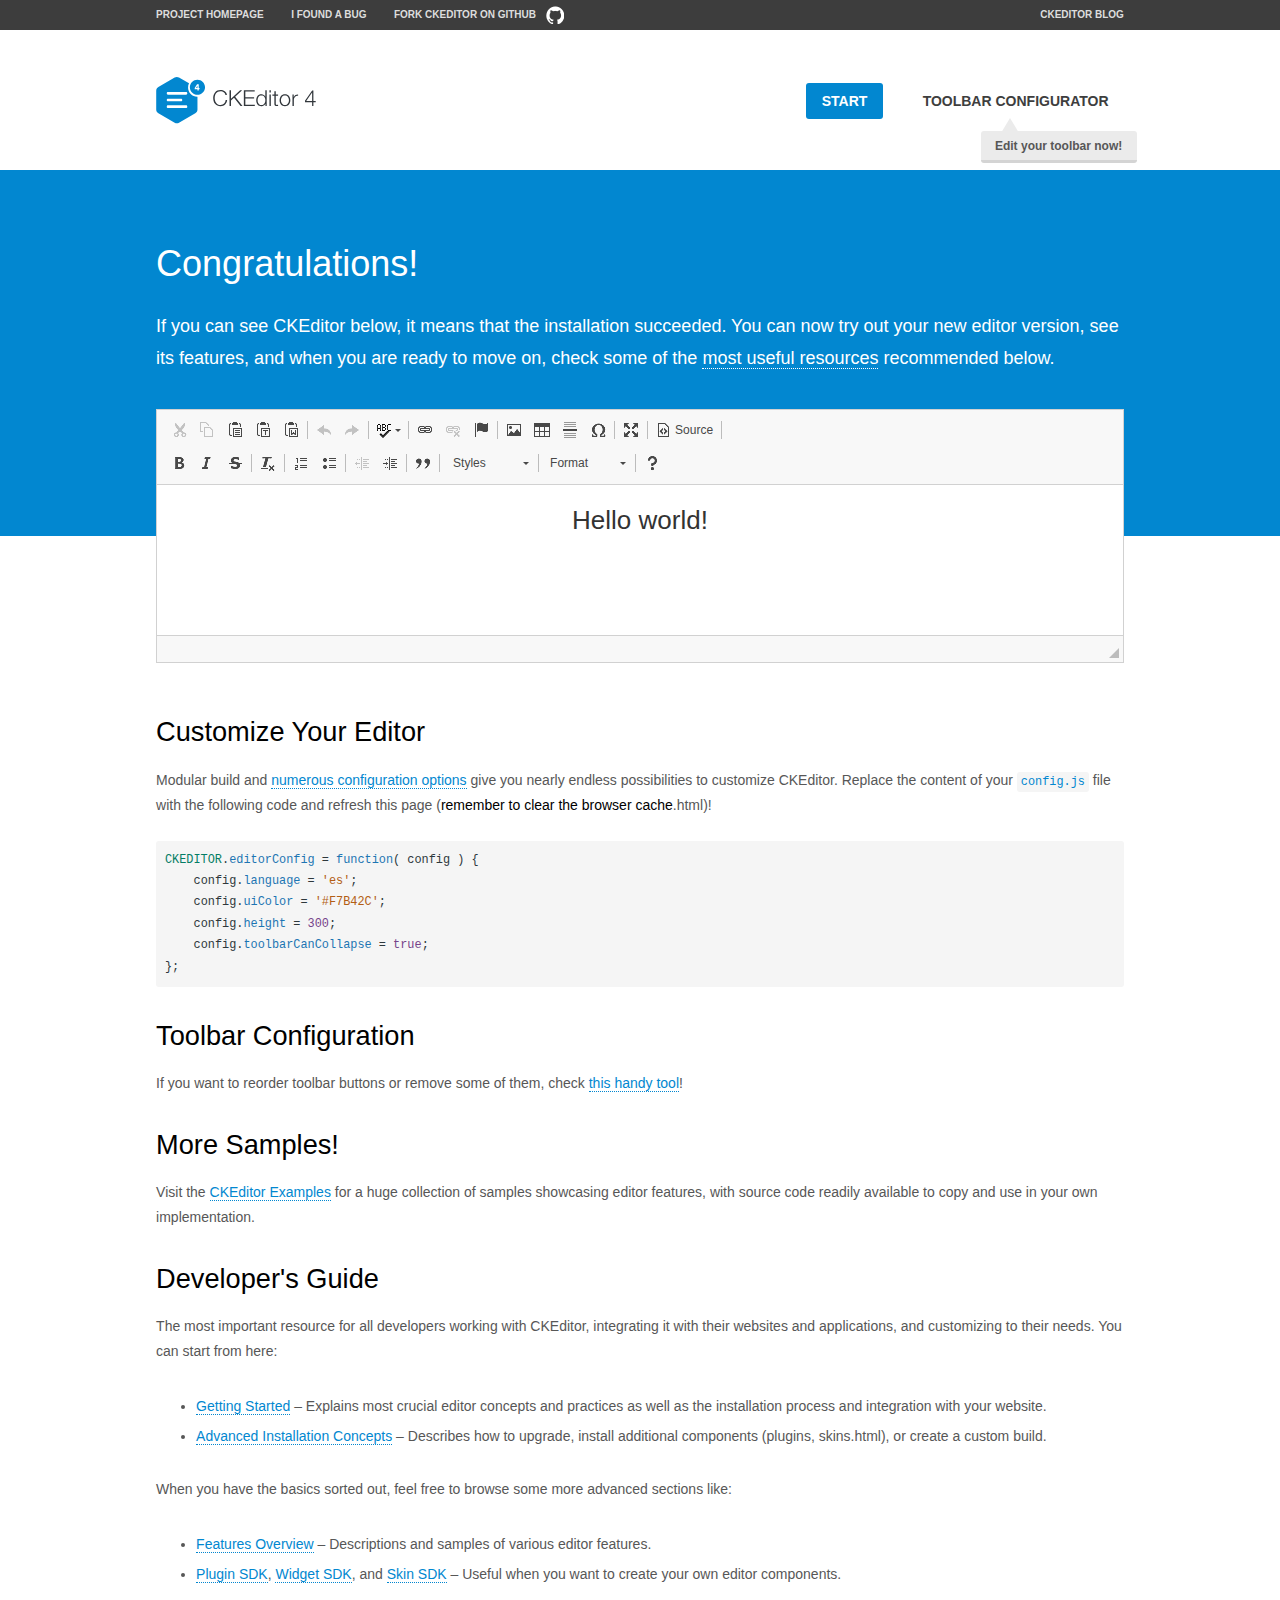
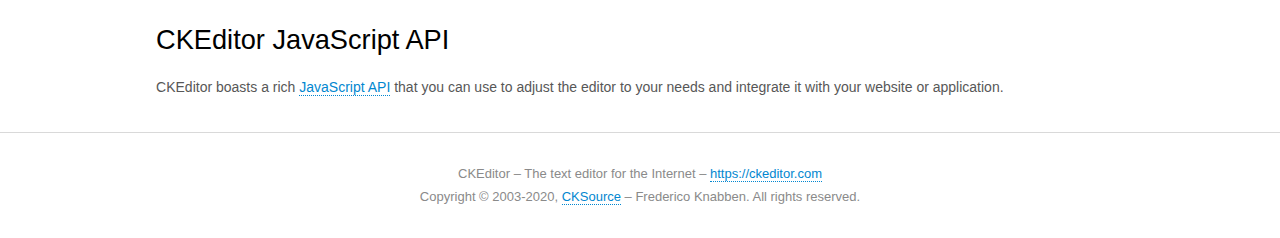
<file: ckeditor/samples/index.html>
<!DOCTYPE html>
<!--
Copyright (c) 2003-2020, CKSource - Frederico Knabben. All rights reserved.
For licensing, see LICENSE.md or https://ckeditor.com/legal/ckeditor-oss-license
-->
<html lang="en">
<head>
	<meta charset="utf-8">
	<title>CKEditor Sample</title>
	<script src="../ckeditor.js"></script>
	<script src="js/sample.js"></script>
	<link rel="stylesheet" href="css/samples.css">
	<link rel="stylesheet" href="toolbarconfigurator/lib/codemirror/neo.css">
	<meta name="viewport" content="width=device-width,initial-scale=1">
	<meta name="description" content="Try the latest sample of CKEditor 4 and learn more about customizing your WYSIWYG editor with endless possibilities.">
</head>
<body id="main">

<nav class="navigation-a">
	<div class="grid-container">
		<ul class="navigation-a-left grid-width-70">
			<li><a href="https://ckeditor.com/ckeditor-4/">Project Homepage</a></li>
			<li><a href="https://github.com/ckeditor/ckeditor4/issues">I found a bug</a></li>
			<li><a href="https://github.com/ckeditor/ckeditor4" class="icon-pos-right icon-navigation-a-github">Fork CKEditor on GitHub</a></li>
		</ul>
		<ul class="navigation-a-right grid-width-30">
			<li><a href="https://ckeditor.com/blog/">CKEditor Blog</a></li>
		</ul>
	</div>
</nav>

<header class="header-a">
	<div class="grid-container">
		<h1 class="header-a-logo grid-width-30">
			<a href="index.html"><img src="img/logo.svg" onerror="this.src='img/logo.png'; this.onerror=null;" alt="CKEditor Sample"></a>
		</h1>

		<nav class="navigation-b grid-width-70">
			<ul>
				<li><a href="index.html" class="button-a button-a-background">Start</a></li>
				<li><a href="toolbarconfigurator/index.html" class="button-a">Toolbar configurator <span class="balloon-a balloon-a-nw">Edit your toolbar now!</span></a></li>
			</ul>
		</nav>
	</div>
</header>

<main>
	<div class="adjoined-top">
		<div class="grid-container">
			<div class="content grid-width-100">
				<h1>Congratulations!</h1>
				<p>
					If you can see CKEditor below, it means that the installation succeeded.
					You can now try out your new editor version, see its features, and when you are ready to move on, check some of the <a href="#sample-customize">most useful resources</a> recommended below.
				</p>
			</div>
		</div>
	</div>
	<div class="adjoined-bottom">
		<div class="grid-container">
			<div class="grid-width-100">
				<div id="editor">
					<h1>Hello world!</h1>
				</div>
			</div>
		</div>
	</div>

	<div class="grid-container">
		<div class="content grid-width-100">
			<section id="sample-customize">
				<h2>Customize Your Editor</h2>
				<p>Modular build and <a href="https://ckeditor.com/docs/ckeditor4/latest/guide/dev_configuration.html">numerous configuration options</a> give you nearly endless possibilities to customize CKEditor. Replace the content of your <code><a href="../config.js">config.js</a></code> file with the following code and refresh this page (<strong>remember to clear the browser cache</strong>.html)!</p>
		<pre class="cm-s-neo CodeMirror"><code><span style="padding-right: 0.1px;"><span class="cm-variable">CKEDITOR</span>.<span class="cm-property">editorConfig</span> <span class="cm-operator">=</span> <span class="cm-keyword">function</span>( <span class="cm-def">config</span> ) {</span>
<span style="padding-right: 0.1px;"><span class="cm-tab">	</span><span class="cm-variable-2">config</span>.<span class="cm-property">language</span> <span class="cm-operator">=</span> <span class="cm-string">'es'</span>;</span>
<span style="padding-right: 0.1px;"><span class="cm-tab">	</span><span class="cm-variable-2">config</span>.<span class="cm-property">uiColor</span> <span class="cm-operator">=</span> <span class="cm-string">'#F7B42C'</span>;</span>
<span style="padding-right: 0.1px;"><span class="cm-tab">	</span><span class="cm-variable-2">config</span>.<span class="cm-property">height</span> <span class="cm-operator">=</span> <span class="cm-number">300</span>;</span>
<span style="padding-right: 0.1px;"><span class="cm-tab">	</span><span class="cm-variable-2">config</span>.<span class="cm-property">toolbarCanCollapse</span> <span class="cm-operator">=</span> <span class="cm-atom">true</span>;</span>
<span style="padding-right: 0.1px;">};</span></code></pre>
			</section>

			<section>
				<h2>Toolbar Configuration</h2>
				<p>If you want to reorder toolbar buttons or remove some of them, check <a href="toolbarconfigurator/index.html">this handy tool</a>!</p>
			</section>

			<section>
				<h2>More Samples!</h2>
				<p>Visit the <a href="https://ckeditor.com/docs/ckeditor4/latest/examples/index.html">CKEditor Examples</a> for a huge collection of samples showcasing editor features, with source code readily available to copy and use in your own implementation.</p>
			</section>

			<section>
				<h2>Developer's Guide</h2>
				<p>The most important resource for all developers working with CKEditor, integrating it with their websites and applications, and customizing to their needs. You can start from here:</p>
				<ul>
					<li><a href="https://ckeditor.com/docs/ckeditor4/latest/guide/dev_installation.html">Getting Started</a> &ndash; Explains most crucial editor concepts and practices as well as the installation process and integration with your website.</li>
					<li><a href="https://ckeditor.com/docs/ckeditor4/latest/guide/dev_advanced_installation.html">Advanced Installation Concepts</a> &ndash; Describes how to upgrade, install additional components (plugins, skins.html), or create a custom build.</li>
				</ul>
					<p>When you have the basics sorted out, feel free to browse some more advanced sections like:</p>
				<ul>
					<li><a href="https://ckeditor.com/docs/ckeditor4/latest/features/index.html">Features Overview</a> &ndash; Descriptions and samples of various editor features.</li>
					<li><a href="https://ckeditor.com/docs/ckeditor4/latest/guide/plugin_sdk_intro.html">Plugin SDK</a>, <a href="https://ckeditor.com/docs/ckeditor4/latest/guide/widget_sdk_intro.html">Widget SDK</a>, and <a href="https://ckeditor.com/docs/ckeditor4/latest/guide/skin_sdk_intro.html">Skin SDK</a> &ndash; Useful when you want to create your own editor components.</li>
				</ul>
			</section>

			<section>
				<h2>CKEditor JavaScript API</h2>
				<p>CKEditor boasts a rich <a href="https://ckeditor.com/docs/ckeditor4/latest/api/index.html">JavaScript API</a> that you can use to adjust the editor to your needs and integrate it with your website or application.</p>
			</section>
		</div>
	</div>
</main>

<footer class="footer-a grid-container">
	<div class="grid-container">
		<p class="grid-width-100">
			CKEditor &ndash; The text editor for the Internet &ndash; <a class="samples" href="https://ckeditor.com/">https://ckeditor.com</a>
		</p>
		<p class="grid-width-100" id="copy">
			Copyright &copy; 2003-2020, <a class="samples" href="https://cksource.com/">CKSource</a> &ndash; Frederico Knabben. All rights reserved.
		</p>
	</div>
</footer>
<script>
	initSample();
</script>

</body>
</html>
</file>
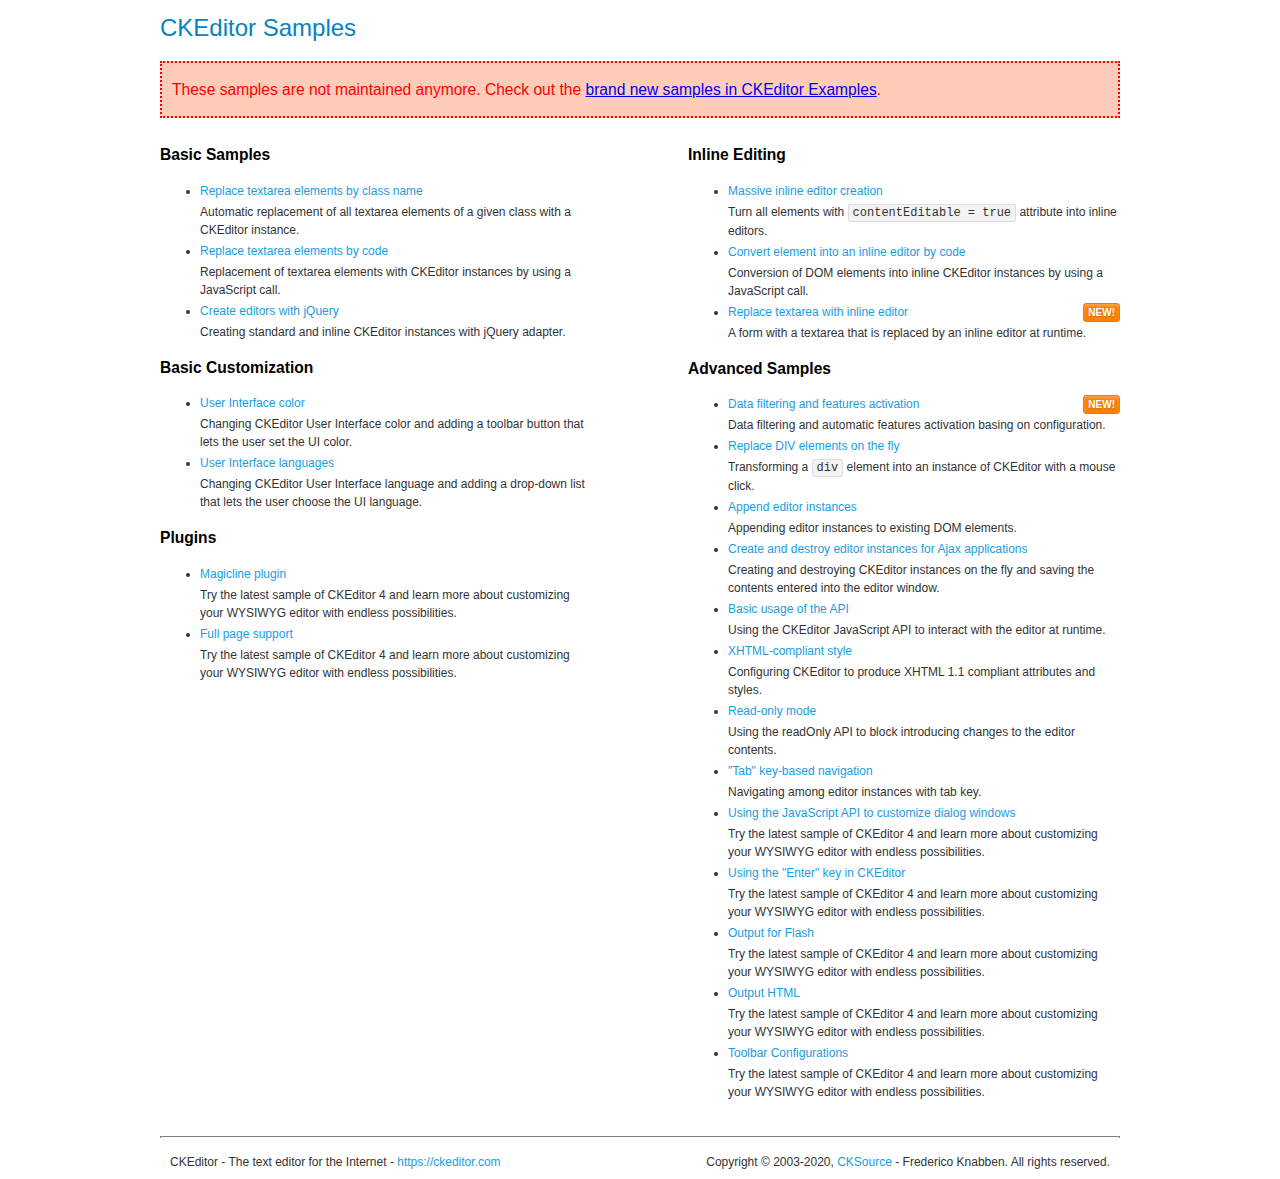
<file: ckeditor/samples/old/index.html>
<!DOCTYPE html>
<!--
Copyright (c) 2003-2020, CKSource - Frederico Knabben. All rights reserved.
For licensing, see LICENSE.md or https://ckeditor.com/legal/ckeditor-oss-license
-->
<html lang="en">
<head>
	<meta charset="utf-8">
	<title>CKEditor Samples</title>
	<link rel="stylesheet" href="sample.css">
	<meta name="description" content="Try the latest sample of CKEditor 4 and learn more about customizing your WYSIWYG editor with endless possibilities.">
</head>
<body>
	<h1 class="samples">
		CKEditor Samples
	</h1>
	<div class="warning deprecated">
		These samples are not maintained anymore. Check out the <a href="https://ckeditor.com/docs/ckeditor4/latest/examples/index.html">brand new samples in CKEditor Examples</a>.
	</div>
	<div class="twoColumns">
		<div class="twoColumnsLeft">
			<h2 class="samples">
				Basic Samples
			</h2>
			<dl class="samples">
				<dt><a class="samples" href="replacebyclass.html">Replace textarea elements by class name</a></dt>
				<dd>Automatic replacement of all textarea elements of a given class with a CKEditor instance.</dd>

				<dt><a class="samples" href="replacebycode.html">Replace textarea elements by code</a></dt>
				<dd>Replacement of textarea elements with CKEditor instances by using a JavaScript call.</dd>

				<dt><a class="samples" href="jquery.html">Create editors with jQuery</a></dt>
				<dd>Creating standard and inline CKEditor instances with jQuery adapter.</dd>
			</dl>

			<h2 class="samples">
				Basic Customization
			</h2>
			<dl class="samples">
				<dt><a class="samples" href="uicolor.html">User Interface color</a></dt>
				<dd>Changing CKEditor User Interface color and adding a toolbar button that lets the user set the UI color.</dd>

				<dt><a class="samples" href="uilanguages.html">User Interface languages</a></dt>
				<dd>Changing CKEditor User Interface language and adding a drop-down list that lets the user choose the UI language.</dd>
			</dl>


			<h2 class="samples">Plugins</h2>
<dl class="samples">
<dt><a class="samples" href="magicline/magicline.html">Magicline plugin</a></dt>
<dd>Try the latest sample of CKEditor 4 and learn more about customizing your WYSIWYG editor with endless possibilities.</dd>

<dt><a class="samples" href="wysiwygarea/fullpage.html">Full page support</a></dt>
<dd>Try the latest sample of CKEditor 4 and learn more about customizing your WYSIWYG editor with endless possibilities.</dd>
</dl>
		</div>
		<div class="twoColumnsRight">
			<h2 class="samples">
				Inline Editing
			</h2>
			<dl class="samples">
				<dt><a class="samples" href="inlineall.html">Massive inline editor creation</a></dt>
				<dd>Turn all elements with <code>contentEditable = true</code> attribute into inline editors.</dd>

				<dt><a class="samples" href="inlinebycode.html">Convert element into an inline editor by code</a></dt>
				<dd>Conversion of DOM elements into inline CKEditor instances by using a JavaScript call.</dd>

				<dt><a class="samples" href="inlinetextarea.html">Replace textarea with inline editor</a> <span class="new">New!</span></dt>
				<dd>A form with a textarea that is replaced by an inline editor at runtime.</dd>

				
			</dl>

			<h2 class="samples">
				Advanced Samples
			</h2>
			<dl class="samples">
				<dt><a class="samples" href="datafiltering.html">Data filtering and features activation</a> <span class="new">New!</span></dt>
				<dd>Data filtering and automatic features activation basing on configuration.</dd>

				<dt><a class="samples" href="divreplace.html">Replace DIV elements on the fly</a></dt>
				<dd>Transforming a <code>div</code> element into an instance of CKEditor with a mouse click.</dd>

				<dt><a class="samples" href="appendto.html">Append editor instances</a></dt>
				<dd>Appending editor instances to existing DOM elements.</dd>

				<dt><a class="samples" href="ajax.html">Create and destroy editor instances for Ajax applications</a></dt>
				<dd>Creating and destroying CKEditor instances on the fly and saving the contents entered into the editor window.</dd>

				<dt><a class="samples" href="api.html">Basic usage of the API</a></dt>
				<dd>Using the CKEditor JavaScript API to interact with the editor at runtime.</dd>

				<dt><a class="samples" href="xhtmlstyle.html">XHTML-compliant style</a></dt>
				<dd>Configuring CKEditor to produce XHTML 1.1 compliant attributes and styles.</dd>

				<dt><a class="samples" href="readonly.html">Read-only mode</a></dt>
				<dd>Using the readOnly API to block introducing changes to the editor contents.</dd>

				<dt><a class="samples" href="tabindex.html">"Tab" key-based navigation</a></dt>
				<dd>Navigating among editor instances with tab key.</dd>


				
<dt><a class="samples" href="dialog/dialog.html">Using the JavaScript API to customize dialog windows</a></dt>
<dd>Try the latest sample of CKEditor 4 and learn more about customizing your WYSIWYG editor with endless possibilities.</dd>

<dt><a class="samples" href="enterkey/enterkey.html">Using the &quot;Enter&quot; key in CKEditor</a></dt>
<dd>Try the latest sample of CKEditor 4 and learn more about customizing your WYSIWYG editor with endless possibilities.</dd>

<dt><a class="samples" href="htmlwriter/outputforflash.html">Output for Flash</a></dt>
<dd>Try the latest sample of CKEditor 4 and learn more about customizing your WYSIWYG editor with endless possibilities.</dd>

<dt><a class="samples" href="htmlwriter/outputhtml.html">Output HTML</a></dt>
<dd>Try the latest sample of CKEditor 4 and learn more about customizing your WYSIWYG editor with endless possibilities.</dd>

<dt><a class="samples" href="toolbar/toolbar.html">Toolbar Configurations</a></dt>
<dd>Try the latest sample of CKEditor 4 and learn more about customizing your WYSIWYG editor with endless possibilities.</dd>

			</dl>
		</div>
	</div>
	<div id="footer">
		<hr>
		<p>
			CKEditor - The text editor for the Internet - <a class="samples" href="https://ckeditor.com/">https://ckeditor.com</a>
		</p>
		<p id="copy">
			Copyright &copy; 2003-2020, <a class="samples" href="https://cksource.com/">CKSource</a> - Frederico Knabben. All rights reserved.
		</p>
	</div>
</body>
</html>
</file>
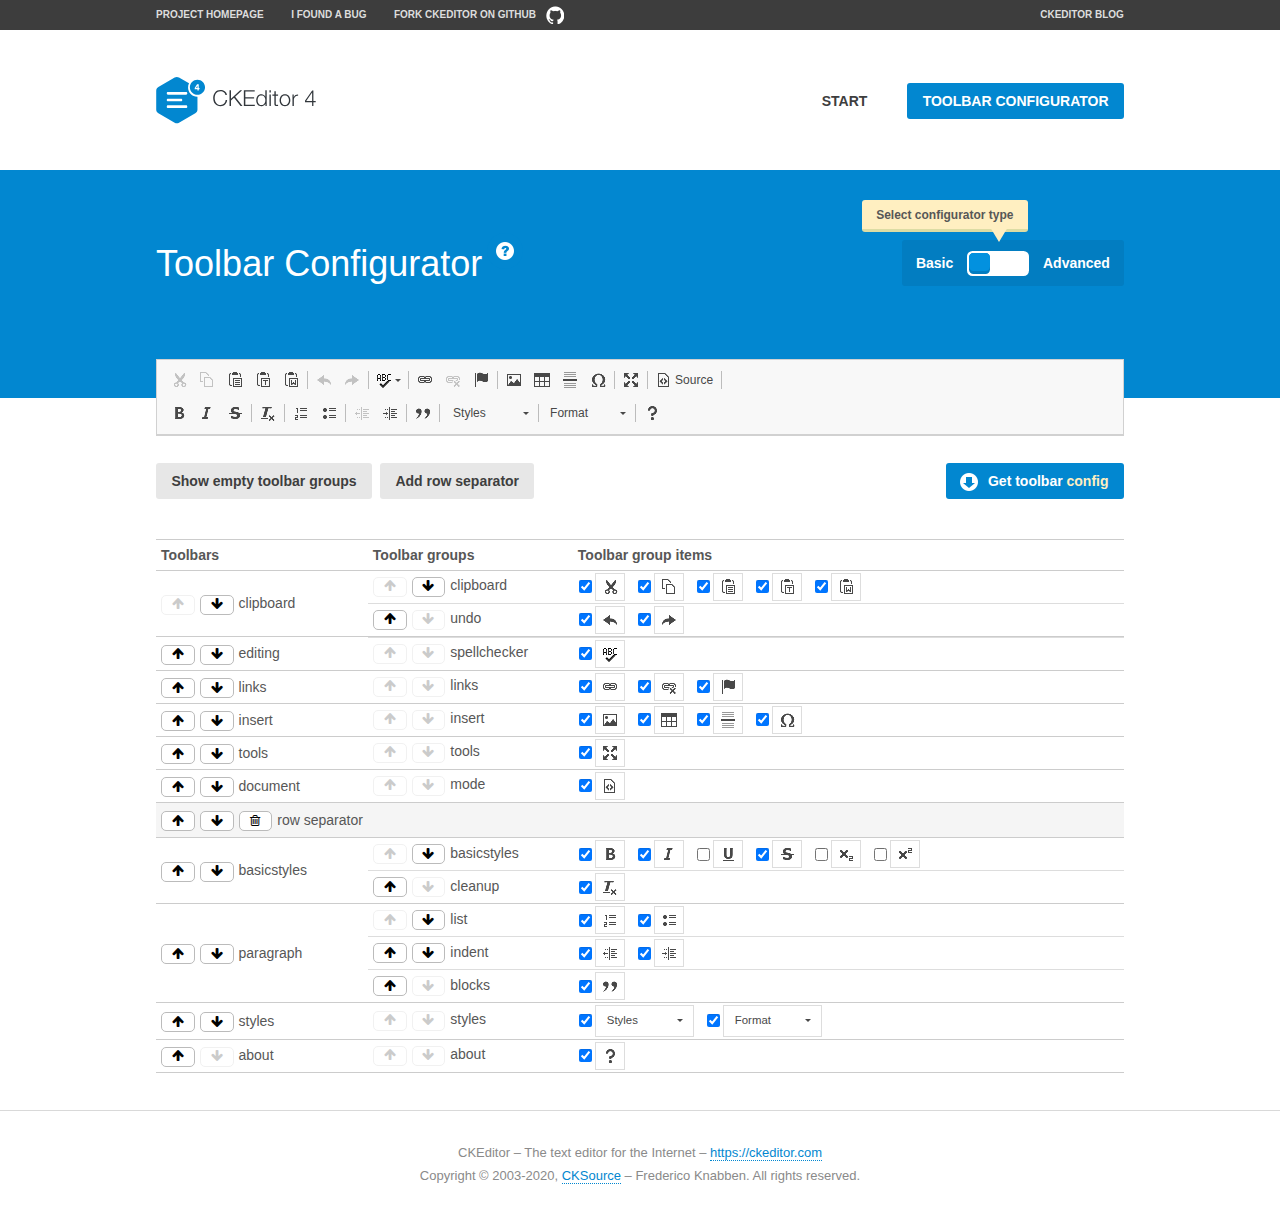
<file: ckeditor/samples/toolbarconfigurator/index.html>
<!DOCTYPE html>
<!--
Copyright (c) 2003-2020, CKSource - Frederico Knabben. All rights reserved.
For licensing, see LICENSE.md or https://ckeditor.com/legal/ckeditor-oss-license
-->
<!--[if IE 8]><html class="ie8"><![endif]-->
<!--[if gt IE 8]><html><![endif]-->
<!--[if !IE]><!--><html lang="en"><!--<![endif]-->
<head>
	<meta charset="utf-8">
	<title>Toolbar Configurator</title>
	<script src="../../ckeditor.js"></script>
	<script>
		if ( CKEDITOR.env.ie && CKEDITOR.env.version < 9 )
			CKEDITOR.tools.enableHtml5Elements( document );
	</script>
	<link rel="stylesheet" href="lib/codemirror/codemirror.css">
	<link rel="stylesheet" href="lib/codemirror/show-hint.css">
	<link rel="stylesheet" href="lib/codemirror/neo.css">
	<link rel="stylesheet" href="css/fontello.css">
	<link rel="stylesheet" href="../css/samples.css">
	<meta name="description" content="Try the latest sample of CKEditor 4 and learn more about customizing your WYSIWYG editor with endless possibilities.">
</head>
<body id="toolbar">

<nav class="navigation-a">
	<div class="grid-container">
		<ul class="navigation-a-left grid-width-70">
			<li><a href="https://ckeditor.com/ckeditor-4/">Project Homepage</a></li>
			<li><a href="https://github.com/ckeditor/ckeditor4/issues">I found a bug</a></li>
			<li><a href="https://github.com/ckeditor/ckeditor4" class="icon-pos-right icon-navigation-a-github">Fork CKEditor on GitHub</a></li>
		</ul>
		<ul class="navigation-a-right grid-width-30">
			<li><a href="https://ckeditor.com/blog/">CKEditor Blog</a></li>
		</ul>
	</div>
</nav>

<header class="header-a">
	<div class="grid-container">
		<h1 class="header-a-logo grid-width-30">
			<a href="../index.html"><img src="../img/logo.svg" onerror="this.src='../img/logo.png'; this.onerror=null;" alt="CKEditor Logo"></a>
		</h1>
		<nav class="navigation-b grid-width-70">
			<ul>
				<li><a href="../index.html"  class="button-a">Start</a></li>
				<li><a href="index.html"  class="button-a button-a-background">Toolbar configurator</a></li>
			</ul>
		</nav>
	</div>
</header>

<main>
	<div class="adjoined-top">
		<div class="grid-container">
			<div class="content grid-width-100">
				<div class="grid-container-nested">
					<h1 class="grid-width-60">
						Toolbar Configurator
						<a href="#help-content" type="button" title="Configurator help" id="help" class="button-a button-a-background button-a-no-text icon-pos-left icon-question-mark">Help</a>
					</h1>

					<div class="grid-width-40 grid-switch-magic">
						<div class="switch">
							<span class="balloon-a balloon-a-se">Select configurator type</span>
							<input type="radio" name="radio" data-num="1" id="radio-basic" />
							<input type="radio" name="radio" data-num="2" id="radio-advanced" />
							<label data-for="1" for="radio-basic">Basic</label>
							<span class="switch-inner">
								<span class="handler"></span>
							</span>
							<label data-for="2" for="radio-advanced">Advanced</label>
						</div>
					</div>
				</div>
			</div>
		</div>
	</div>
	<div class="adjoined-bottom">
		<div class="grid-container">
			<div class="grid-width-100">
				<div class="editors-container">
					<div id="editor-basic"></div>
					<div id="editor-advanced"></div>
				</div>
			</div>
		</div>
	</div>

	<div class="grid-container configurator">
		<div class="content grid-width-100">
			<div class="configurator">
				<div>
					<div id="toolbarModifierWrapper"></div>
				</div>
			</div>
		</div>
	</div>

	<div id="help-content">
		<div class="grid-container">
			<div class="grid-width-100">
				<h2>What Am I Doing Here?</h2>

				<div class="grid-container grid-container-nested">
					<div class="basic">
						<div class="grid-width-50">
							<p>Arrange <a href="https://ckeditor.com/docs/ckeditor4/latest/api/CKEDITOR_config.html#cfg-toolbarGroups">toolbar groups</a>, toggle <a href="https://ckeditor.com/docs/ckeditor4/latest/api/CKEDITOR_config.html#cfg-removeButtons">button visibility</a> according to your needs and get your toolbar configuration.</p>
							<p>You can replace the content of the <a href="../../config.js"><code>config.js</code></a> file with the generated configuration. If you already set some configuration options you will need to merge both configurations.</p>
						</div>
						<div class="grid-width-50">
							<p>Read more about different ways of <a href="https://ckeditor.com/docs/ckeditor4/latest/guide/dev_configuration.html">setting configuration</a> and do not forget about <strong>clearing browser cache</strong>.</p>
							<p>Arranging toolbar groups is the recommended way of configuring the toolbar, but if you need more freedom you can use the <a href="#advanced">advanced configurator</a>.</p>
						</div>
					</div>
					<div class="advanced" style="display: none;">
						<div class="grid-width-50">
							<p>With this code editor you can edit your <a href="https://ckeditor.com/docs/ckeditor4/latest/api/CKEDITOR_config.html#cfg-toolbar">toolbar configuration</a> live.</p>
							<p>You can replace the content of the <a href="../../config.js"><code>config.js</code></a> file with the generated configuration. If you already set some configuration options you will need to merge both configurations.</p>
						</div>
						<div class="grid-width-50">
							<p>Read more about different ways of <a href="https://ckeditor.com/docs/ckeditor4/latest/guide/dev_configuration.html">setting configuration</a> and do not forget about <strong>clearing browser cache</strong>.</p>
						</div>
					</div>
				</div>

				<p class="grid-container grid-container-nested">
					<button type="button" class="help-content-close grid-width-100 button-a button-a-background">Got it. Let's play!</button>
				</p>
			</div>
		</div>
	</div>
</main>

<footer class="footer-a grid-container">
	<p class="grid-width-100">
		CKEditor &ndash; The text editor for the Internet &ndash; <a class="samples" href="https://ckeditor.com/">https://ckeditor.com</a>
	</p>
	<p class="grid-width-100" id="copy">
		Copyright &copy; 2003-2020, <a class="samples" href="https://cksource.com/">CKSource</a> &ndash; Frederico Knabben. All rights reserved.
	</p>
</footer>

<script src="lib/codemirror/codemirror.js"></script>
<script src="lib/codemirror/javascript.js"></script>
<script src="lib/codemirror/show-hint.js"></script>

<script src="js/fulltoolbareditor.js"></script>
<script src="js/abstracttoolbarmodifier.js"></script>
<script src="js/toolbarmodifier.js"></script>
<script src="js/toolbartextmodifier.js"></script>
<script src="../js/sf.js"></script>

<script>
	( function() {
		'use strict';

		var mode = ( window.location.hash.substr( 1 ) === 'advanced' ) ? 'advanced' : 'basic',
			configuratorSection = CKEDITOR.document.findOne( 'main > .grid-container.configurator' ),
			basicInstruction = CKEDITOR.document.findOne( '#help-content .basic' ),
			advancedInstruction = CKEDITOR.document.findOne( '#help-content .advanced' ),

			// Configurator mode switcher.
			modeSwitchBasic = CKEDITOR.document.getById( 'radio-basic' ),
			modeSwitchAdvanced = CKEDITOR.document.getById( 'radio-advanced' );

		// Initial setup
		function updateSwitcher() {
			if ( mode === 'advanced' ) {
				modeSwitchAdvanced.$.checked = true;
			} else {
				modeSwitchBasic.$.checked = true;
			}
		}

		updateSwitcher();

		CKEDITOR.document.getWindow().on( 'hashchange', function( e ) {
			var hash = window.location.hash.substr( 1 );
			if ( !( hash === 'advanced' || hash === 'basic' ) ) {
				return;
			}
			mode = hash;
			onToolbarsDone( mode );
		} );

		CKEDITOR.document.getWindow().on( 'resize', function() {
			updateToolbar( ( mode === 'basic' ? toolbarModifier : toolbarTextModifier )[ 'editorInstance' ] );
		} );

		function onRefresh( modifier ) {
			modifier = modifier || this;

			if ( mode === 'basic' && modifier instanceof ToolbarConfigurator.ToolbarTextModifier ) {
				return;
			}

			// CodeMirror container becomes visible, so we need to refresh and to avoid rendering problems.
			if ( mode === 'advanced' && modifier instanceof ToolbarConfigurator.ToolbarTextModifier ) {
				modifier.codeContainer.refresh();
			}

			updateToolbar( modifier.editorInstance );
		}

		function updateToolbar( editor ) {
			var editorContainer = editor.container;

			// Not always editor is loaded.
			if ( !editorContainer ) {
				return;
			}

			var displayStyle = editorContainer.getStyle( 'display' );

			editorContainer.setStyle( 'display', 'block' );

			var newHeight = editorContainer.getSize( 'height' );

			var newMarginTop = parseInt( editorContainer.getComputedStyle( 'margin-top' ), 10 );
			newMarginTop = ( isNaN( newMarginTop ) ? 0 : Number( newMarginTop ) );

			var newMarginBottom = parseInt( editorContainer.getComputedStyle( 'margin-bottom' ), 10 );
			newMarginBottom = ( isNaN( newMarginBottom ) ? 0 : Number( newMarginBottom ) );

			var result = newHeight + newMarginTop + newMarginBottom;

			editorContainer.setStyle( 'display', displayStyle );

			editor.container.getAscendant( 'div' ).setStyle( 'height', result + 'px' );
		}

		var toolbarModifier = new ToolbarConfigurator.ToolbarModifier( 'editor-basic' );

		var done = 0;
		toolbarModifier.init( onToolbarInit );
		toolbarModifier.onRefresh = onRefresh;

		CKEDITOR.document.getById( 'toolbarModifierWrapper' ).append( toolbarModifier.mainContainer );

		var toolbarTextModifier = new ToolbarConfigurator.ToolbarTextModifier( 'editor-advanced' );
		toolbarTextModifier.init( onToolbarInit );
		toolbarTextModifier.onRefresh = onRefresh;

		function onToolbarInit() {
			if ( ++done === 2 ) {
				onToolbarsDone();

				positionSticky.watch( CKEDITOR.document.findOne( '.toolbar' ), function() {
					return mode === 'advanced';
				} );
			}
		}

		function onToolbarsDone() {
			if ( mode === 'basic' ) {
				toggleModeBasic( false );
			} else {
				toggleModeAdvanced( false );
			}

			updateSwitcher();

			setTimeout( function() {
				CKEDITOR.document.findOne( '.editors-container' ).addClass( 'active' );
				CKEDITOR.document.findOne( '#toolbarModifierWrapper' ).addClass( 'active' );
			}, 200 );
		}

		CKEDITOR.document.getById( 'toolbarModifierWrapper' ).append( toolbarTextModifier.mainContainer );

		function toogleModeSwitch( onElement, offElement, onModifier, offModifier ) {
			onElement.addClass( 'fancy-button-active' );
			offElement.removeClass( 'fancy-button-active' );

			onModifier.showUI();
			offModifier.hideUI();
		}

		function toggleModeBasic( callOnRefresh ) {
			callOnRefresh = ( callOnRefresh !== false );
			mode = 'basic';
			window.location.hash = '#basic';
			toogleModeSwitch( modeSwitchBasic, modeSwitchAdvanced, toolbarModifier, toolbarTextModifier );

			configuratorSection.removeClass( 'freed-width' );
			basicInstruction.show();
			advancedInstruction.hide();

			callOnRefresh && onRefresh( toolbarModifier );
		}

		function toggleModeAdvanced( callOnRefresh ) {
			callOnRefresh = ( callOnRefresh !== false );
			mode = 'advanced';
			window.location.hash = '#advanced';
			toogleModeSwitch( modeSwitchAdvanced, modeSwitchBasic, toolbarTextModifier, toolbarModifier );

			configuratorSection.addClass( 'freed-width' );
			advancedInstruction.show();
			basicInstruction.hide();

			callOnRefresh && onRefresh( toolbarTextModifier );
		}

		modeSwitchBasic.on( 'click', toggleModeBasic );
		modeSwitchAdvanced.on( 'click', toggleModeAdvanced );

		//
		// Position:sticky for the toolbar.
		//

		// Will make elements behave like they were styled with position:sticky.
		var positionSticky = {
			// Store object: {
			// 		element: CKEDITOR.dom.element, // Element which will float.
			// 		placeholder: CKEDITOR.dom.element, // Placeholder which is place to prevent page bounce.
			// 		isFixed: boolean // Whether element float now.
			// }
			watched: [],

			active: [],

			staticContainer: null,

			init: function() {
				var element = CKEDITOR.dom.element.createFromHtml(
					'<div class="staticContainer">' +
						'<div class="grid-container" >' +
							'<div class="grid-width-100">' +
								'<div class="inner"></div>' +
							'</div>' +
						'</div>' +
					'</div>' );

				this.staticContainer = element.findOne( '.inner' );

				CKEDITOR.document.getBody().append( element );
			},

			watch: function( element, preventFunc ) {
				this.watched.push( {
					element: element,
					placeholder: new CKEDITOR.dom.element( 'div' ),
					isFixed: false,
					preventFunc: preventFunc
				} );
			},

			checkAll: function() {
				for ( var i = 0; i < this.watched.length; i++ ) {
					this.check( this.watched[ i ] );
				}
			},

			check: function( element ) {
				var isFixed = element.isFixed;
				var shouldBeFixed = this.shouldBeFixed( element );

				// Nothing to be done.
				if ( isFixed === shouldBeFixed ) {
					return;
				}

				var placeholder = element.placeholder;

				if ( isFixed ) {
					// Unfixing.

					element.element.insertBefore( placeholder );
					placeholder.remove();

					element.element.removeStyle( 'margin' );

					this.active.splice( CKEDITOR.tools.indexOf( this.active, element ), 1 );

				} else {
					// Fixing.
					placeholder.setStyle( 'width', element.element.getSize( 'width' ) + 'px' );
					placeholder.setStyle( 'height', element.element.getSize( 'height' ) + 'px' );
					placeholder.setStyle( 'margin-bottom', element.element.getComputedStyle( 'margin-bottom' ) );
					placeholder.setStyle( 'display', element.element.getComputedStyle( 'display' ) );
					placeholder.insertAfter( element.element );

					this.staticContainer.append( element.element );

					this.active.push( element );
				}

				element.isFixed = !element.isFixed;
			},

			shouldBeFixed: function( element ) {
				if ( element.preventFunc && element.preventFunc() ) {
					return false;
				}

				// If element is already fixed we are checking it's placeholder.
				var related = ( element.isFixed ? element.placeholder : element.element ),
					clientRect = related.$.getBoundingClientRect(),
					staticHeight = this.staticContainer.getSize('height' ),
					elemHeight = element.element.getSize( 'height' );

				if ( element.isFixed ) {
					return ( clientRect.top + elemHeight < staticHeight );
				} else {
					return ( clientRect.top < staticHeight );
				}
			}
		};

		positionSticky.init();

		CKEDITOR.document.getWindow().on( 'scroll',
			CKEDITOR.tools.eventsBuffer( 100, positionSticky.checkAll, positionSticky ).input
		);

		// Make the toolbar sticky.
		positionSticky.watch( CKEDITOR.document.findOne( '.editors-container' ) );

		// Help button and help-content.
		( function() {
			var helpButton = CKEDITOR.document.getById( 'help' ),
				helpContent = CKEDITOR.document.getById( 'help-content' );

			// Don't show help button on IE8 because it's unsupported by Pico Modal.
			if ( CKEDITOR.env.ie && CKEDITOR.env.version == 8 ) {
				helpButton.hide();
			} else {
				// Display help modal when the button is clicked.
				helpButton.on( 'click', function( evt ) {
					SF.modal( {
						// Clone modal content from DOM.
						content: helpContent.getHtml(),

						afterCreate: function( modal ) {
							// Enable modal content button to close the modal.
							new CKEDITOR.dom.element( modal.modalElem() ).findOne( '.help-content-close' ).once( 'click', modal.close );
						}
					} ).show();
				} );
			}
		} )();
	} )();
</script>
</body>
</html>
</file>
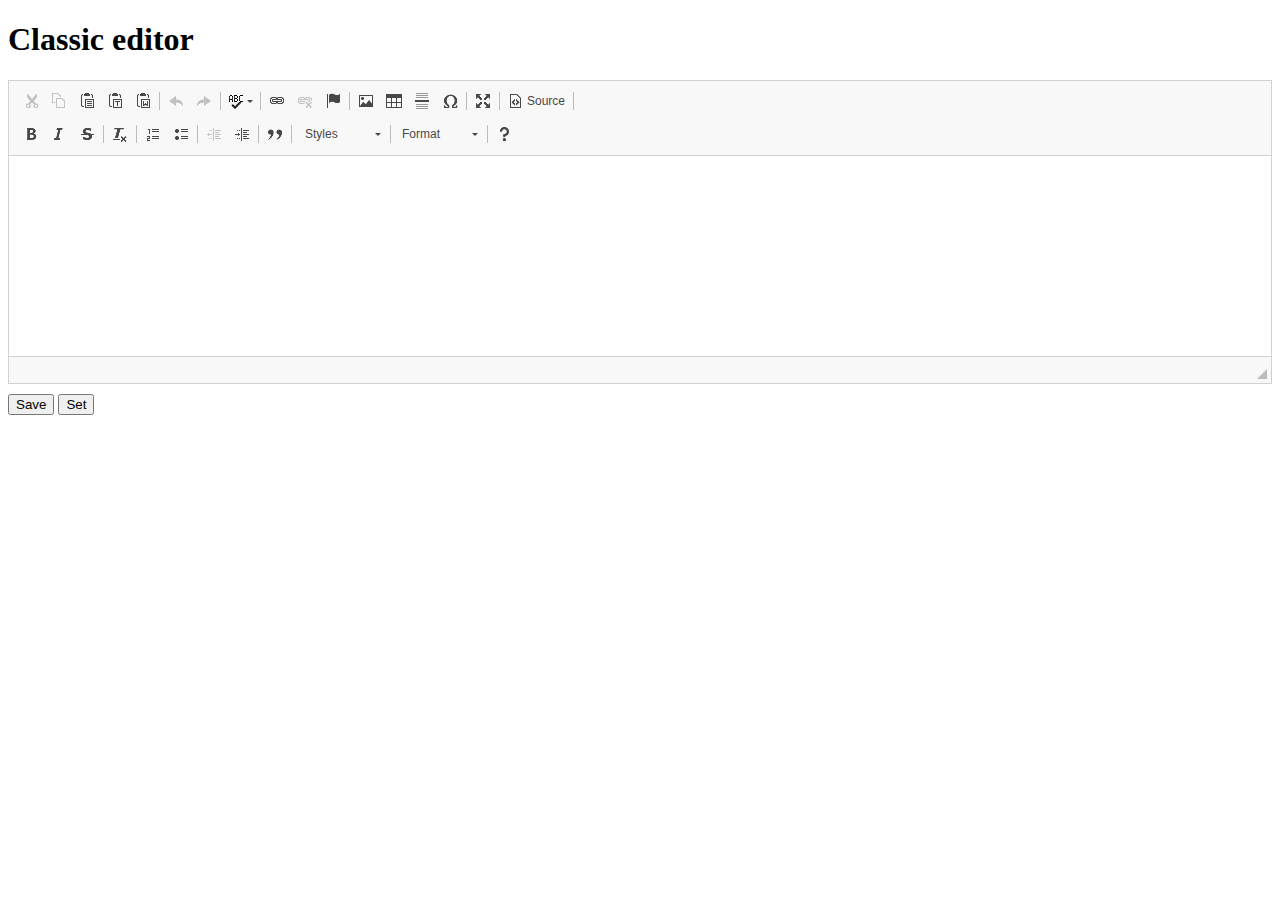
<file: test.html>
<!DOCTYPE html>
<html lang="en">
  <head>
    <meta charset="UTF-8" />
    <meta name="viewport" content="width=device-width, initial-scale=1.0" />
    <title>CKEditor 5 – Classic editor</title>
    <link
      rel="stylesheet"
      href="https://cdn.jsdelivr.net/npm/bootstrap@4.5.3/dist/css/bootstrap.min.css"
      integrity="sha384-TX8t27EcRE3e/ihU7zmQxVncDAy5uIKz4rEkgIXeMed4M0jlfIDPvg6uqKI2xXr2"
      crossorigin="anonymous"
    />
    <style>
      .hide {
        display: none;
      }
      .content {
        margin: 0 auto;
      }
      #cke_2_contents img {
        width: 300px;
      }
      #save {
        margin-top: 10px;
      }
      #cke_editor1 #cke_2_top,
      #cke_editor1 #cke_2_bottom {
        display: none;
      }
    </style>
  </head>
  <body>
    <div class="content">
      <h1>Classic editor</h1>
      <input type="hidden" id="hiden-ct" value="" />
      <div class="row">
        <div class="col-6">
          <textarea name="content" id="editor"> </textarea>
        </div>
        <div class="col-6">
          <!-- <div name="content1" id="editor1"></div> -->
          <div class="test" id="test"></div>
        </div>
      </div>
      <button id="save" onclick="getDL()">Save</button>
      <button id="set" onclick="setDL()">Set</button>
    </div>
  </body>
  <script
    src="https://code.jquery.com/jquery-3.5.1.slim.min.js"
    integrity="sha384-DfXdz2htPH0lsSSs5nCTpuj/zy4C+OGpamoFVy38MVBnE+IbbVYUew+OrCXaRkfj"
    crossorigin="anonymous"
  ></script>
  <script
    src="https://cdn.jsdelivr.net/npm/bootstrap@4.5.3/dist/js/bootstrap.bundle.min.js"
    integrity="sha384-ho+j7jyWK8fNQe+A12Hb8AhRq26LrZ/JpcUGGOn+Y7RsweNrtN/tE3MoK7ZeZDyx"
    crossorigin="anonymous"
  ></script>
  <script src="ckeditor/ckeditor.js"></script>
  <script>
    CKEDITOR.replace("editor");
    var cke = CKEDITOR.instances.editor;
    var cke2 = CKEDITOR.instances.editor1;
    function getDL() {
      var data = cke.getData();
      document.getElementById("hiden-ct").value = data;
    }
    function setDL() {
      var abc = document.getElementById("hiden-ct").value;
      console.log(abc);
      // cke2.setData(abc);
      document.getElementById("test").innerHTML = abc;
    }
  </script>
</html>
</file>
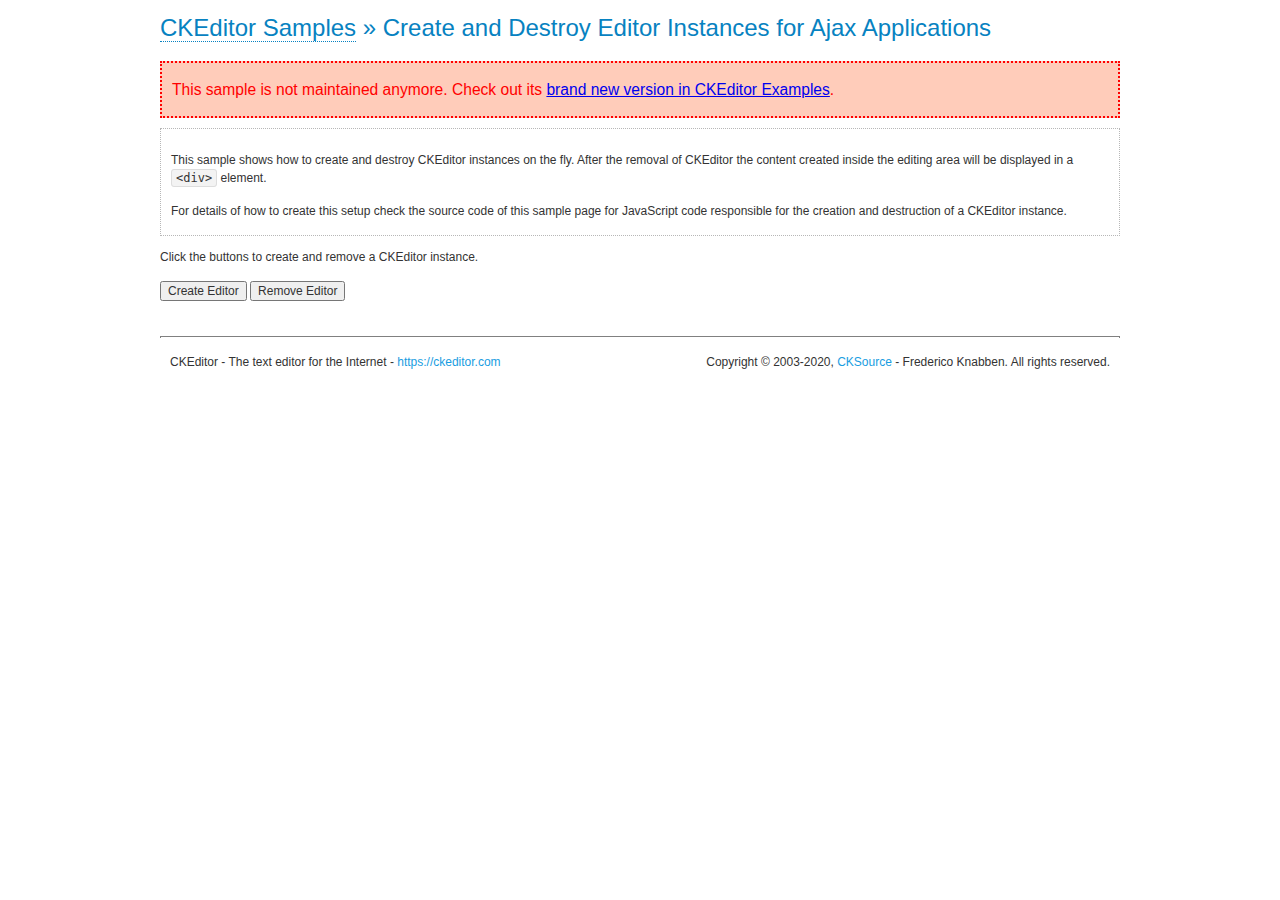
<file: ckeditor/samples/old/ajax.html>
<!DOCTYPE html>
<!--
Copyright (c) 2003-2020, CKSource - Frederico Knabben. All rights reserved.
For licensing, see LICENSE.md or https://ckeditor.com/legal/ckeditor-oss-license
-->
<html lang="en">
<head>
	<meta charset="utf-8">
	<title>Ajax &mdash; CKEditor Sample</title>
	<script src="../../ckeditor.js"></script>
	<link rel="stylesheet" href="sample.css">
	<meta name="description" content="Try the latest sample of CKEditor 4 and learn more about customizing your WYSIWYG editor with endless possibilities.">
	<script>

		var editor, html = '';

		function createEditor() {
			if ( editor )
				return;

			// Create a new editor inside the <div id="editor">, setting its value to html
			var config = {};
			editor = CKEDITOR.appendTo( 'editor', config, html );
		}

		function removeEditor() {
			if ( !editor )
				return;

			// Retrieve the editor contents. In an Ajax application, this data would be
			// sent to the server or used in any other way.
			document.getElementById( 'editorcontents' ).innerHTML = html = editor.getData();
			document.getElementById( 'contents' ).style.display = '';

			// Destroy the editor.
			editor.destroy();
			editor = null;
		}

	</script>
</head>
<body>
	<h1 class="samples">
		<a href="index.html">CKEditor Samples</a> &raquo; Create and Destroy Editor Instances for Ajax Applications
	</h1>
	<div class="warning deprecated">
		This sample is not maintained anymore. Check out its <a href="https://ckeditor.com/docs/ckeditor4/latest/examples/saveajax.html">brand new version in CKEditor Examples</a>.
	</div>
	<div class="description">
		<p>
			This sample shows how to create and destroy CKEditor instances on the fly. After the removal of CKEditor the content created inside the editing
			area will be displayed in a <code>&lt;div&gt;</code> element.
		</p>
		<p>
			For details of how to create this setup check the source code of this sample page
			for JavaScript code responsible for the creation and destruction of a CKEditor instance.
		</p>
	</div>
	<p>Click the buttons to create and remove a CKEditor instance.</p>
	<p>
		<input onclick="createEditor();" type="button" value="Create Editor">
		<input onclick="removeEditor();" type="button" value="Remove Editor">
	</p>
	<!-- This div will hold the editor. -->
	<div id="editor">
	</div>
	<div id="contents" style="display: none">
		<p>
			Edited Contents:
		</p>
		<!-- This div will be used to display the editor contents. -->
		<div id="editorcontents">
		</div>
	</div>
	<div id="footer">
		<hr>
		<p>
			CKEditor - The text editor for the Internet - <a class="samples" href="https://ckeditor.com/">https://ckeditor.com</a>
		</p>
		<p id="copy">
			Copyright &copy; 2003-2020, <a class="samples" href="https://cksource.com/">CKSource</a> - Frederico
			Knabben. All rights reserved.
		</p>
	</div>
</body>
</html>
</file>
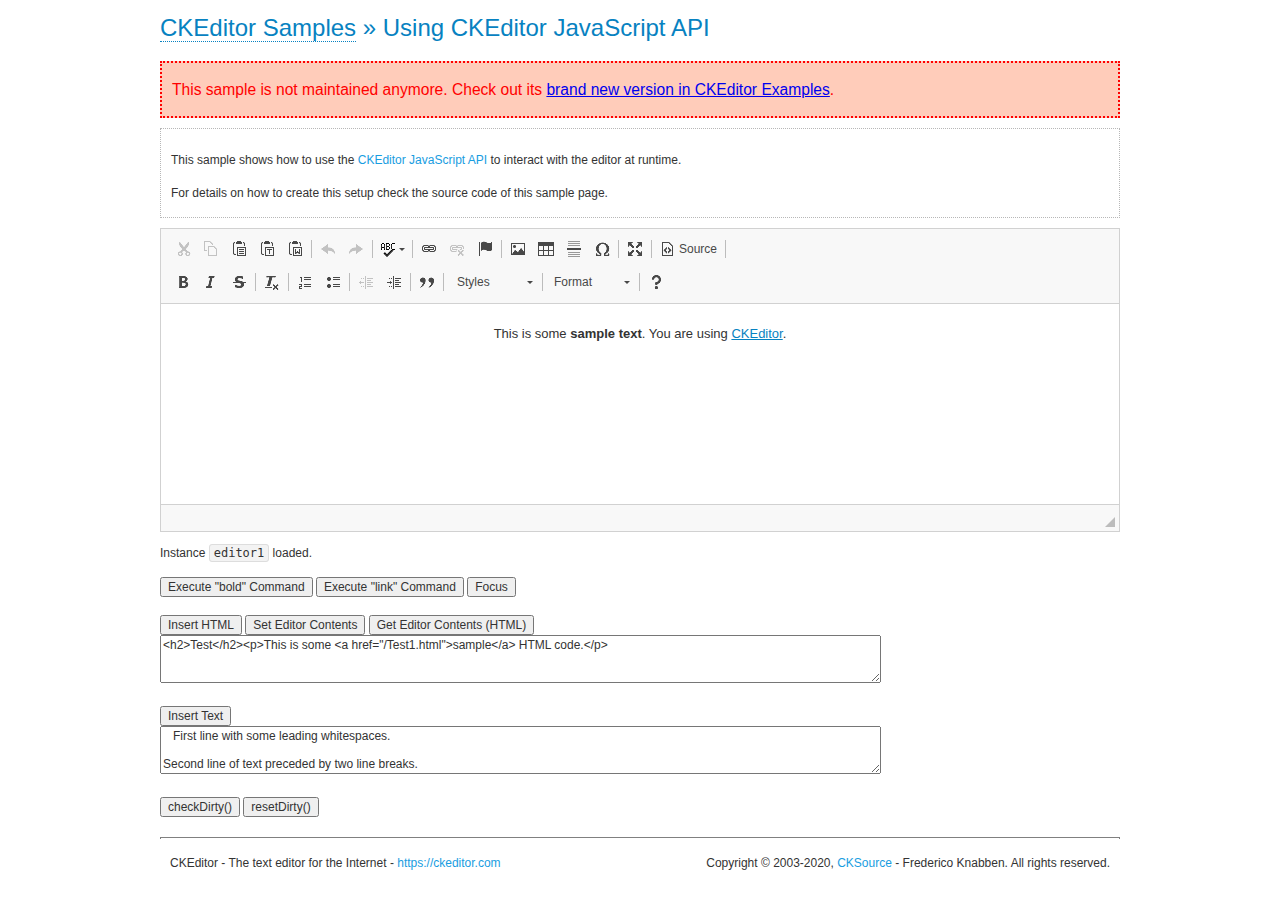
<file: ckeditor/samples/old/api.html>
<!DOCTYPE html>
<!--
Copyright (c) 2003-2020, CKSource - Frederico Knabben. All rights reserved.
For licensing, see LICENSE.md or https://ckeditor.com/legal/ckeditor-oss-license
-->
<html lang="en">
<head>
	<meta charset="utf-8">
	<title>API Usage &mdash; CKEditor Sample</title>
	<script src="../../ckeditor.js"></script>
	<link href="sample.css" rel="stylesheet">
	<meta name="description" content="Try the latest sample of CKEditor 4 and learn more about customizing your WYSIWYG editor with endless possibilities.">
	<script>

// The instanceReady event is fired, when an instance of CKEditor has finished
// its initialization.
CKEDITOR.on( 'instanceReady', function( ev ) {
	// Show the editor name and description in the browser status bar.
	document.getElementById( 'eMessage' ).innerHTML = 'Instance <code>' + ev.editor.name + '<\/code> loaded.';

	// Show this sample buttons.
	document.getElementById( 'eButtons' ).style.display = 'block';
});

function InsertHTML() {
	// Get the editor instance that we want to interact with.
	var editor = CKEDITOR.instances.editor1;
	var value = document.getElementById( 'htmlArea' ).value;

	// Check the active editing mode.
	if ( editor.mode == 'wysiwyg' )
	{
		// Insert HTML code.
		// https://ckeditor.com/docs/ckeditor4/latest/api/CKEDITOR_editor.html#method-insertHtml
		editor.insertHtml( value );
	}
	else
		alert( 'You must be in WYSIWYG mode!' );
}

function InsertText() {
	// Get the editor instance that we want to interact with.
	var editor = CKEDITOR.instances.editor1;
	var value = document.getElementById( 'txtArea' ).value;

	// Check the active editing mode.
	if ( editor.mode == 'wysiwyg' )
	{
		// Insert as plain text.
		// https://ckeditor.com/docs/ckeditor4/latest/api/CKEDITOR_editor.html#method-insertText
		editor.insertText( value );
	}
	else
		alert( 'You must be in WYSIWYG mode!' );
}

function SetContents() {
	// Get the editor instance that we want to interact with.
	var editor = CKEDITOR.instances.editor1;
	var value = document.getElementById( 'htmlArea' ).value;

	// Set editor contents (replace current contents).
	// https://ckeditor.com/docs/ckeditor4/latest/api/CKEDITOR_editor.html#method-setData
	editor.setData( value );
}

function GetContents() {
	// Get the editor instance that you want to interact with.
	var editor = CKEDITOR.instances.editor1;

	// Get editor contents
	// https://ckeditor.com/docs/ckeditor4/latest/api/CKEDITOR_editor.html#method-getData
	alert( editor.getData() );
}

function ExecuteCommand( commandName ) {
	// Get the editor instance that we want to interact with.
	var editor = CKEDITOR.instances.editor1;

	// Check the active editing mode.
	if ( editor.mode == 'wysiwyg' )
	{
		// Execute the command.
		// https://ckeditor.com/docs/ckeditor4/latest/api/CKEDITOR_editor.html#method-execCommand
		editor.execCommand( commandName );
	}
	else
		alert( 'You must be in WYSIWYG mode!' );
}

function CheckDirty() {
	// Get the editor instance that we want to interact with.
	var editor = CKEDITOR.instances.editor1;
	// Checks whether the current editor contents present changes when compared
	// to the contents loaded into the editor at startup
	// https://ckeditor.com/docs/ckeditor4/latest/api/CKEDITOR_editor.html#method-checkDirty
	alert( editor.checkDirty() );
}

function ResetDirty() {
	// Get the editor instance that we want to interact with.
	var editor = CKEDITOR.instances.editor1;
	// Resets the "dirty state" of the editor (see CheckDirty())
	// https://ckeditor.com/docs/ckeditor4/latest/api/CKEDITOR_editor.html#method-resetDirty
	editor.resetDirty();
	alert( 'The "IsDirty" status has been reset' );
}

function Focus() {
	CKEDITOR.instances.editor1.focus();
}

function onFocus() {
	document.getElementById( 'eMessage' ).innerHTML = '<b>' + this.name + ' is focused </b>';
}

function onBlur() {
	document.getElementById( 'eMessage' ).innerHTML = this.name + ' lost focus';
}

	</script>

</head>
<body>
	<h1 class="samples">
		<a href="index.html">CKEditor Samples</a> &raquo; Using CKEditor JavaScript API
	</h1>
	<div class="warning deprecated">
		This sample is not maintained anymore. Check out its <a href="https://ckeditor.com/docs/ckeditor4/latest/examples/api.html">brand new version in CKEditor Examples</a>.
	</div>
	<div class="description">
	<p>
		This sample shows how to use the
		<a class="samples" href="https://ckeditor.com/docs/ckeditor4/latest/api/CKEDITOR_editor.html">CKEditor JavaScript API</a>
		to interact with the editor at runtime.
	</p>
	<p>
		For details on how to create this setup check the source code of this sample page.
	</p>
	</div>

	<!-- This <div> holds alert messages to be display in the sample page. -->
	<div id="alerts">
		<noscript>
			<p>
				<strong>CKEditor requires JavaScript to run</strong>. In a browser with no JavaScript
				support, like yours, you should still see the contents (HTML data) and you should
				be able to edit it normally, without a rich editor interface.
			</p>
		</noscript>
	</div>
	<form action="../../../samples/sample_posteddata.php" method="post">
		<textarea cols="100" id="editor1" name="editor1" rows="10">&lt;p&gt;This is some &lt;strong&gt;sample text&lt;/strong&gt;. You are using &lt;a href="https://ckeditor.com/"&gt;CKEditor&lt;/a&gt;.&lt;/p&gt;</textarea>

		<script>
			// Replace the <textarea id="editor1"> with an CKEditor instance.
			CKEDITOR.replace( 'editor1', {
				on: {
					focus: onFocus,
					blur: onBlur,

					// Check for availability of corresponding plugins.
					pluginsLoaded: function( evt ) {
						var doc = CKEDITOR.document, ed = evt.editor;
						if ( !ed.getCommand( 'bold' ) )
							doc.getById( 'exec-bold' ).hide();
						if ( !ed.getCommand( 'link' ) )
							doc.getById( 'exec-link' ).hide();
					}
				}
			});
		</script>

		<p id="eMessage">
		</p>

		<div id="eButtons" style="display: none">
			<input id="exec-bold" onclick="ExecuteCommand('bold');" type="button" value="Execute &quot;bold&quot; Command">
			<input id="exec-link" onclick="ExecuteCommand('link');" type="button" value="Execute &quot;link&quot; Command">
			<input onclick="Focus();" type="button" value="Focus">
			<br><br>
			<input onclick="InsertHTML();" type="button" value="Insert HTML">
			<input onclick="SetContents();" type="button" value="Set Editor Contents">
			<input onclick="GetContents();" type="button" value="Get Editor Contents (HTML)">
			<br>
			<textarea cols="100" id="htmlArea" rows="3">&lt;h2&gt;Test&lt;/h2&gt;&lt;p&gt;This is some &lt;a href="/Test1.html"&gt;sample&lt;/a&gt; HTML code.&lt;/p&gt;</textarea>
			<br>
			<br>
			<input onclick="InsertText();" type="button" value="Insert Text">
			<br>
			<textarea cols="100" id="txtArea" rows="3">   First line with some leading whitespaces.

Second line of text preceded by two line breaks.</textarea>
			<br>
			<br>
			<input onclick="CheckDirty();" type="button" value="checkDirty()">
			<input onclick="ResetDirty();" type="button" value="resetDirty()">
		</div>
	</form>
	<div id="footer">
		<hr>
		<p>
			CKEditor - The text editor for the Internet - <a class="samples" href="https://ckeditor.com/">https://ckeditor.com</a>
		</p>
		<p id="copy">
			Copyright &copy; 2003-2020, <a class="samples" href="https://cksource.com/">CKSource</a> - Frederico
			Knabben. All rights reserved.
		</p>
	</div>
</body>
</html>
</file>
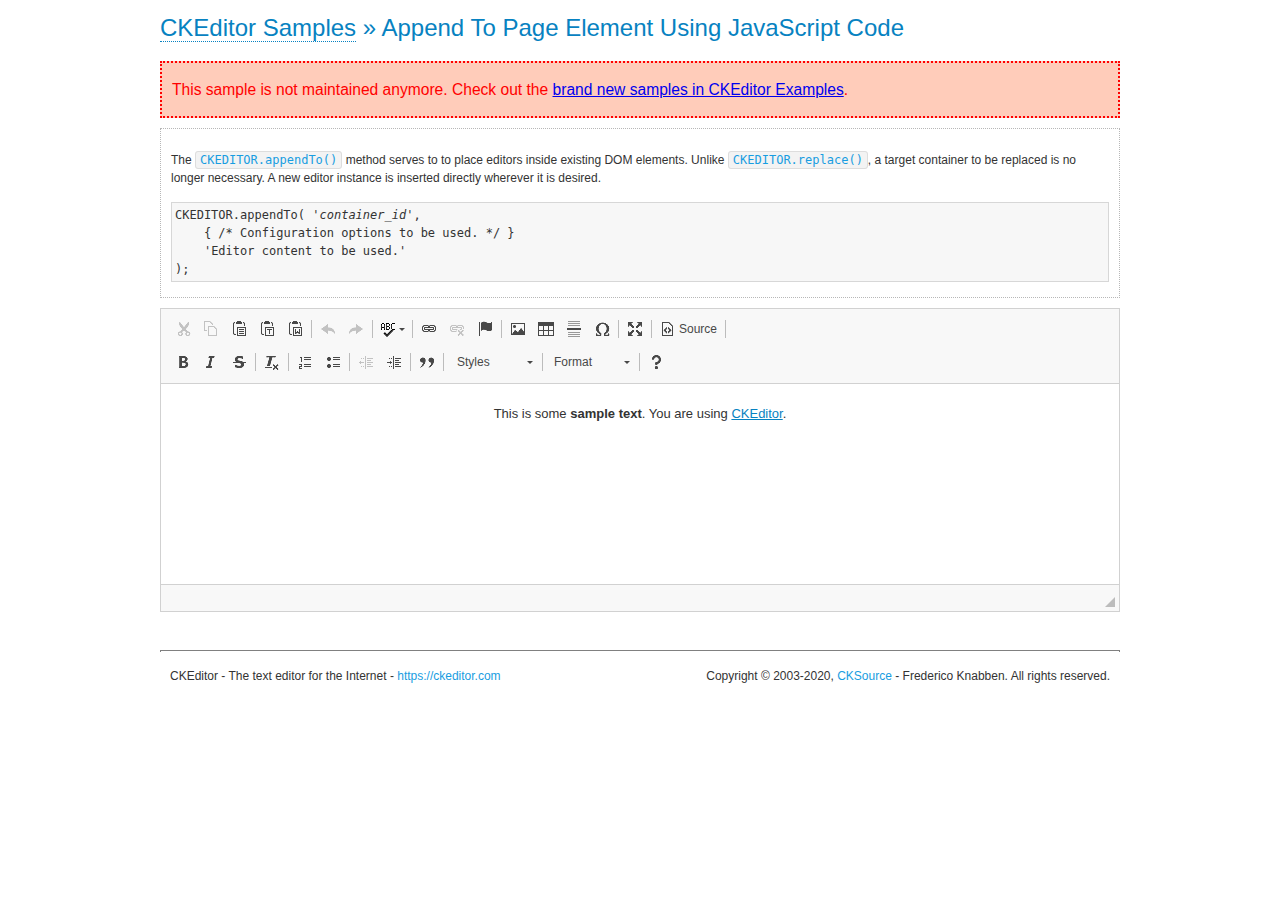
<file: ckeditor/samples/old/appendto.html>
<!DOCTYPE html>
<!--
Copyright (c) 2003-2020, CKSource - Frederico Knabben. All rights reserved.
For licensing, see LICENSE.md or https://ckeditor.com/legal/ckeditor-oss-license
-->
<html lang="en">
<head>
	<meta charset="utf-8">
	<title>Append To Page Element Using JavaScript Code &mdash; CKEditor Sample</title>
	<script src="../../ckeditor.js"></script>
	<link rel="stylesheet" href="sample.css">
	<meta name="description" content="Try the latest sample of CKEditor 4 and learn more about customizing your WYSIWYG editor with endless possibilities.">
</head>
<body>
	<h1 class="samples">
		<a href="index.html">CKEditor Samples</a> &raquo; Append To Page Element Using JavaScript Code
	</h1>
	<div class="warning deprecated">
		This sample is not maintained anymore. Check out the <a href="https://ckeditor.com/docs/ckeditor4/latest/examples/index.html">brand new samples in CKEditor Examples</a>.
	</div>
	<div id="section1">
		<div class="description">
			<p>
				The <code><a class="samples" href="https://ckeditor.com/docs/ckeditor4/latest/api/CKEDITOR.html#method-appendTo">CKEDITOR.appendTo()</a></code> method serves to to place editors inside existing DOM elements. Unlike <code><a class="samples" href="https://ckeditor.com/docs/ckeditor4/latest/api/CKEDITOR.html#method-replace">CKEDITOR.replace()</a></code>,
				a target container to be replaced is no longer necessary. A new editor
				instance is inserted directly wherever it is desired.
			</p>
<pre class="samples">CKEDITOR.appendTo( '<em>container_id</em>',
	{ /* Configuration options to be used. */ }
	'Editor content to be used.'
);</pre>
		</div>
		<script>

			// This call can be placed at any point after the
			// DOM element to append CKEditor to or inside the <head><script>
			// in a window.onload event handler.

			// Append a CKEditor instance using the default configuration and the
			// provided content to the <div> element of ID "section1".
			CKEDITOR.appendTo( 'section1',
				null,
				'<p>This is some <strong>sample text</strong>. You are using <a href="https://ckeditor.com/">CKEditor</a>.</p>'
			);

		</script>
	</div>
	<br>
	<div id="footer">
		<hr>
		<p>
			CKEditor - The text editor for the Internet - <a class="samples" href="https://ckeditor.com/">https://ckeditor.com</a>
		</p>
		<p id="copy">
			Copyright &copy; 2003-2020, <a class="samples" href="https://cksource.com/">CKSource</a> - Frederico
			Knabben. All rights reserved.
		</p>
	</div>
</body>
</html>
</file>
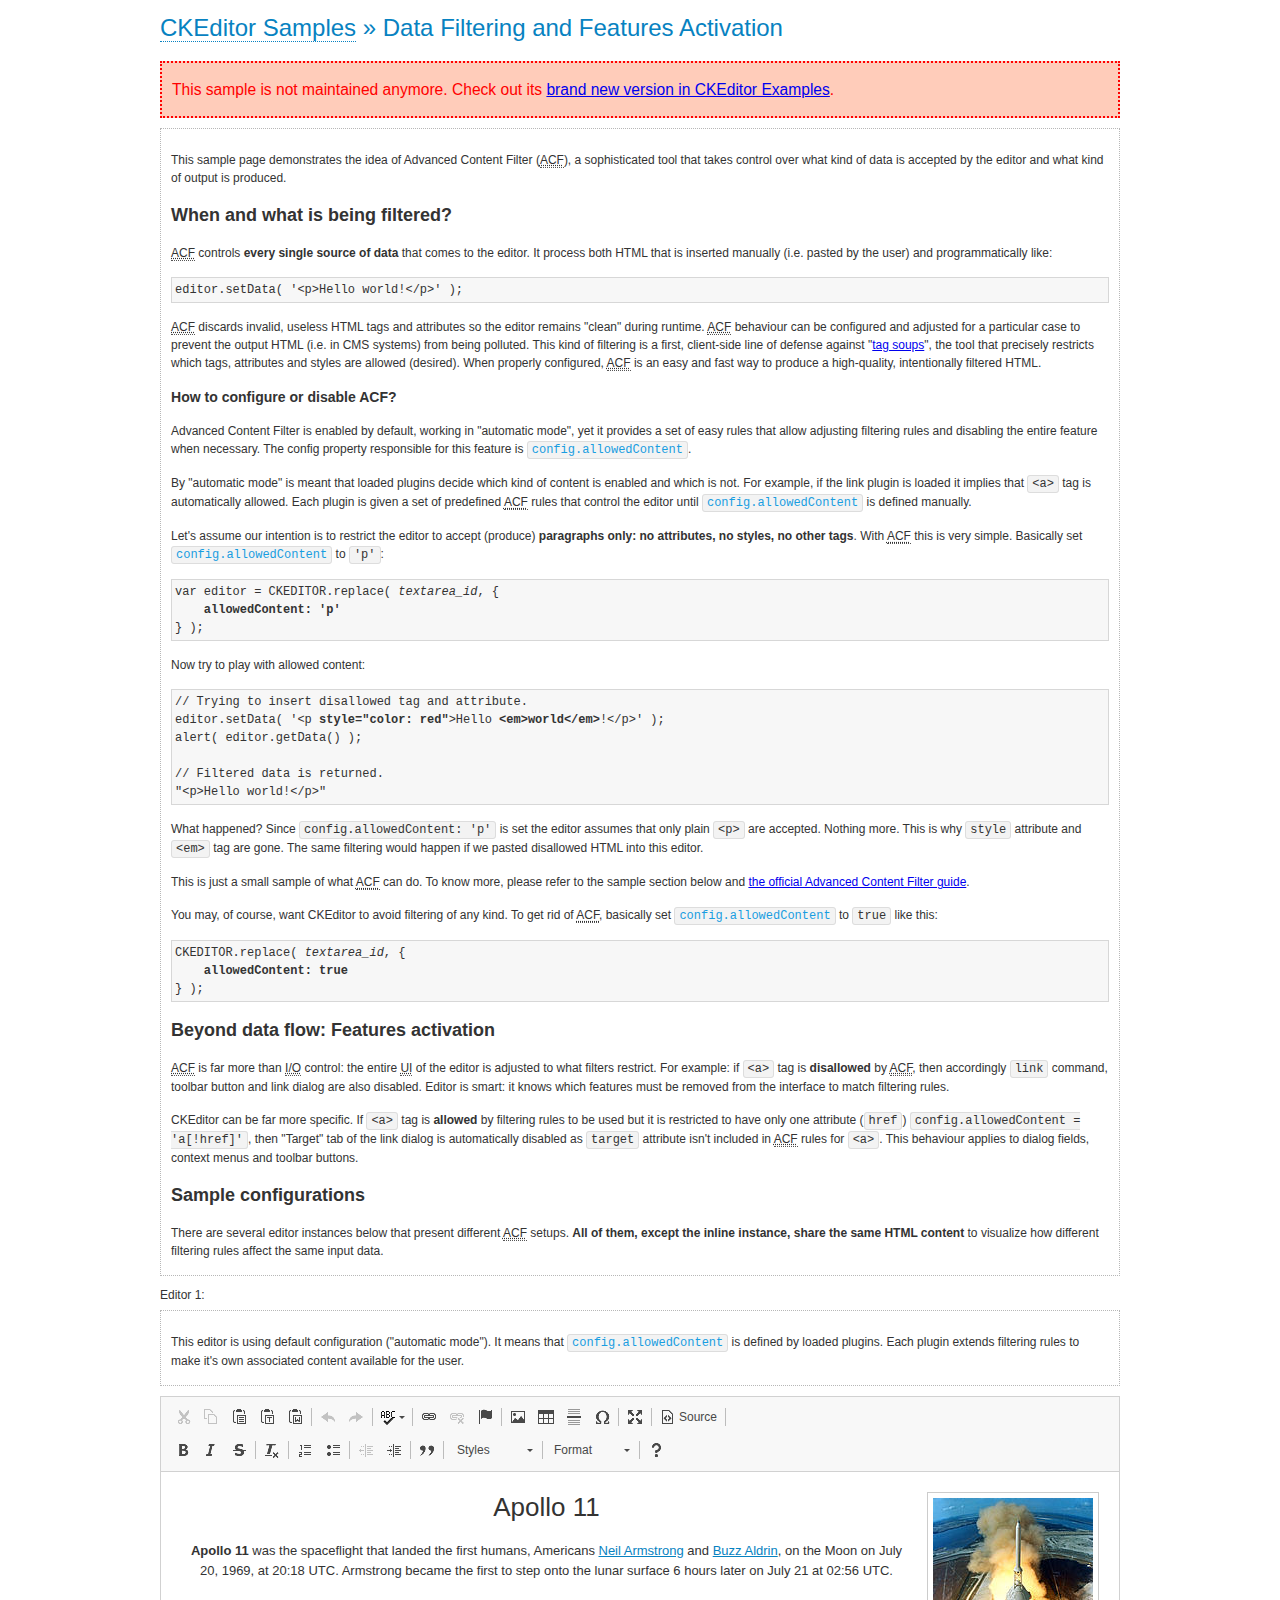
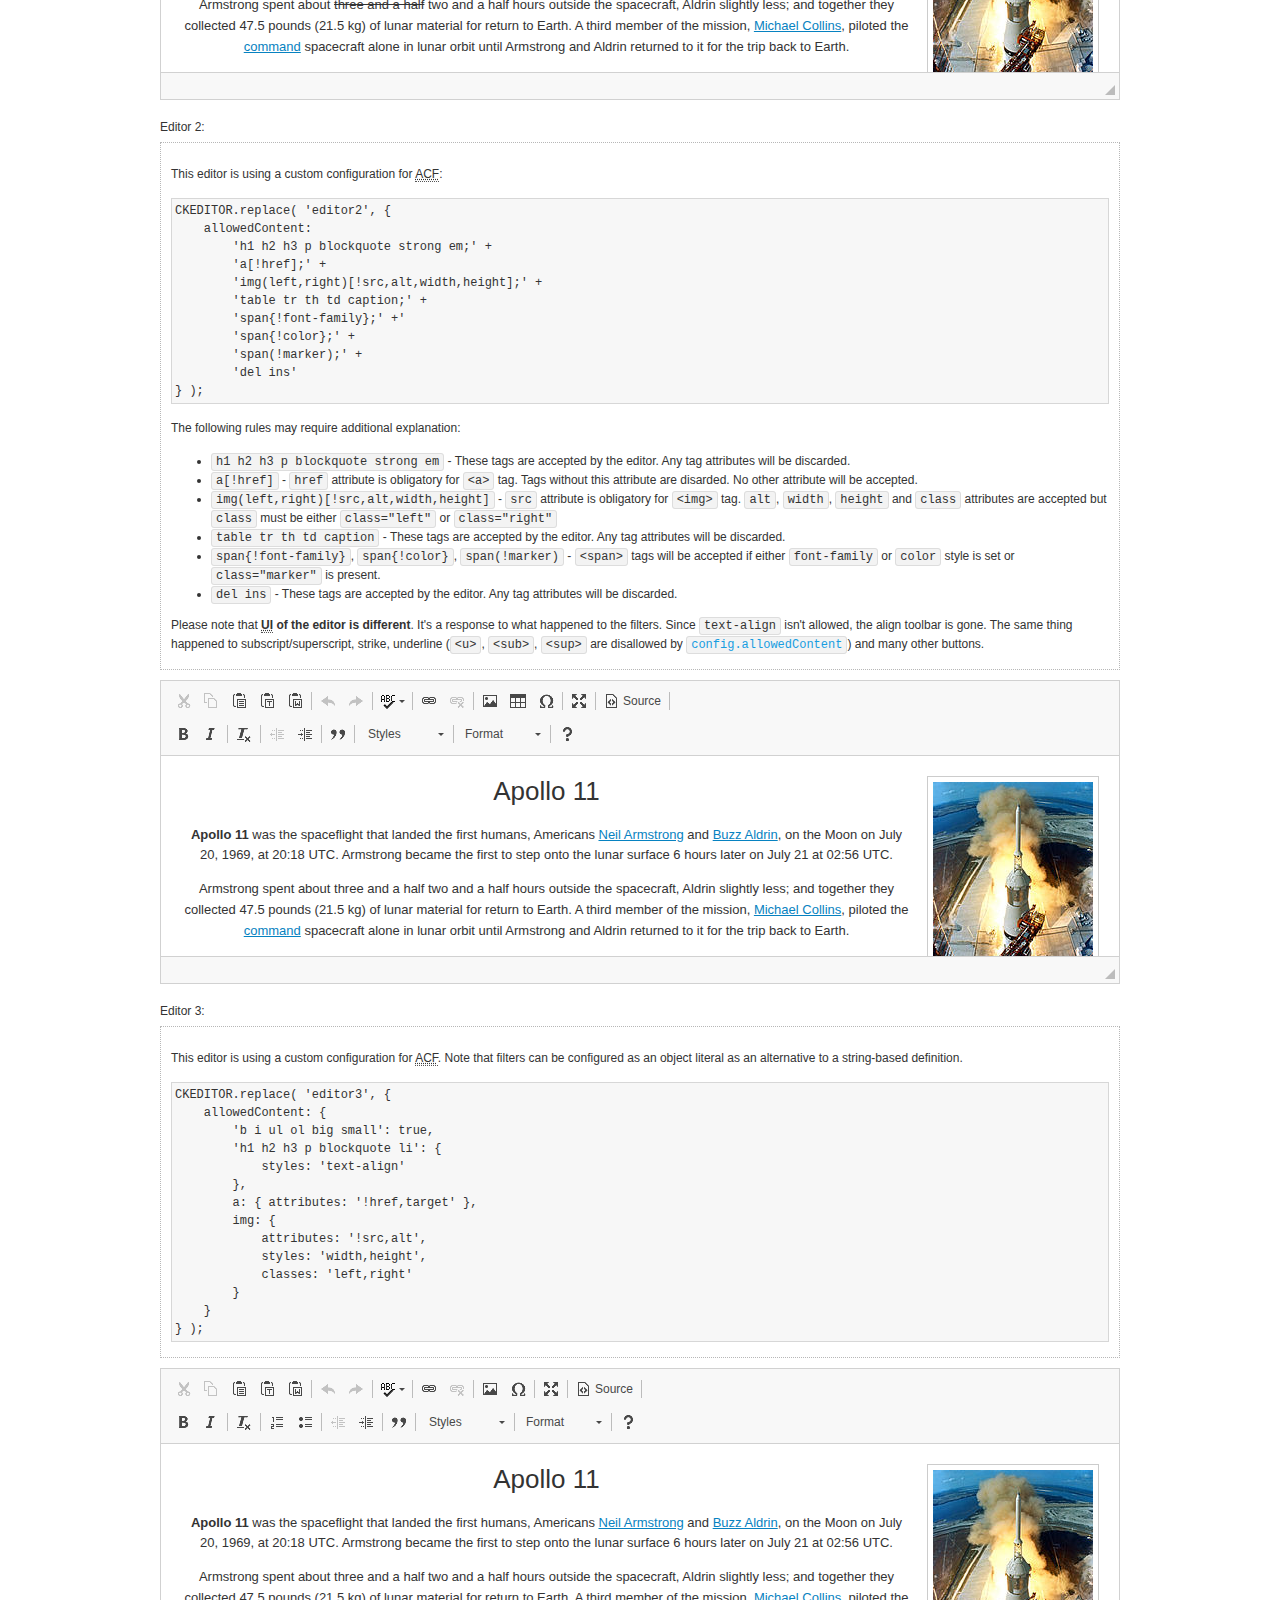
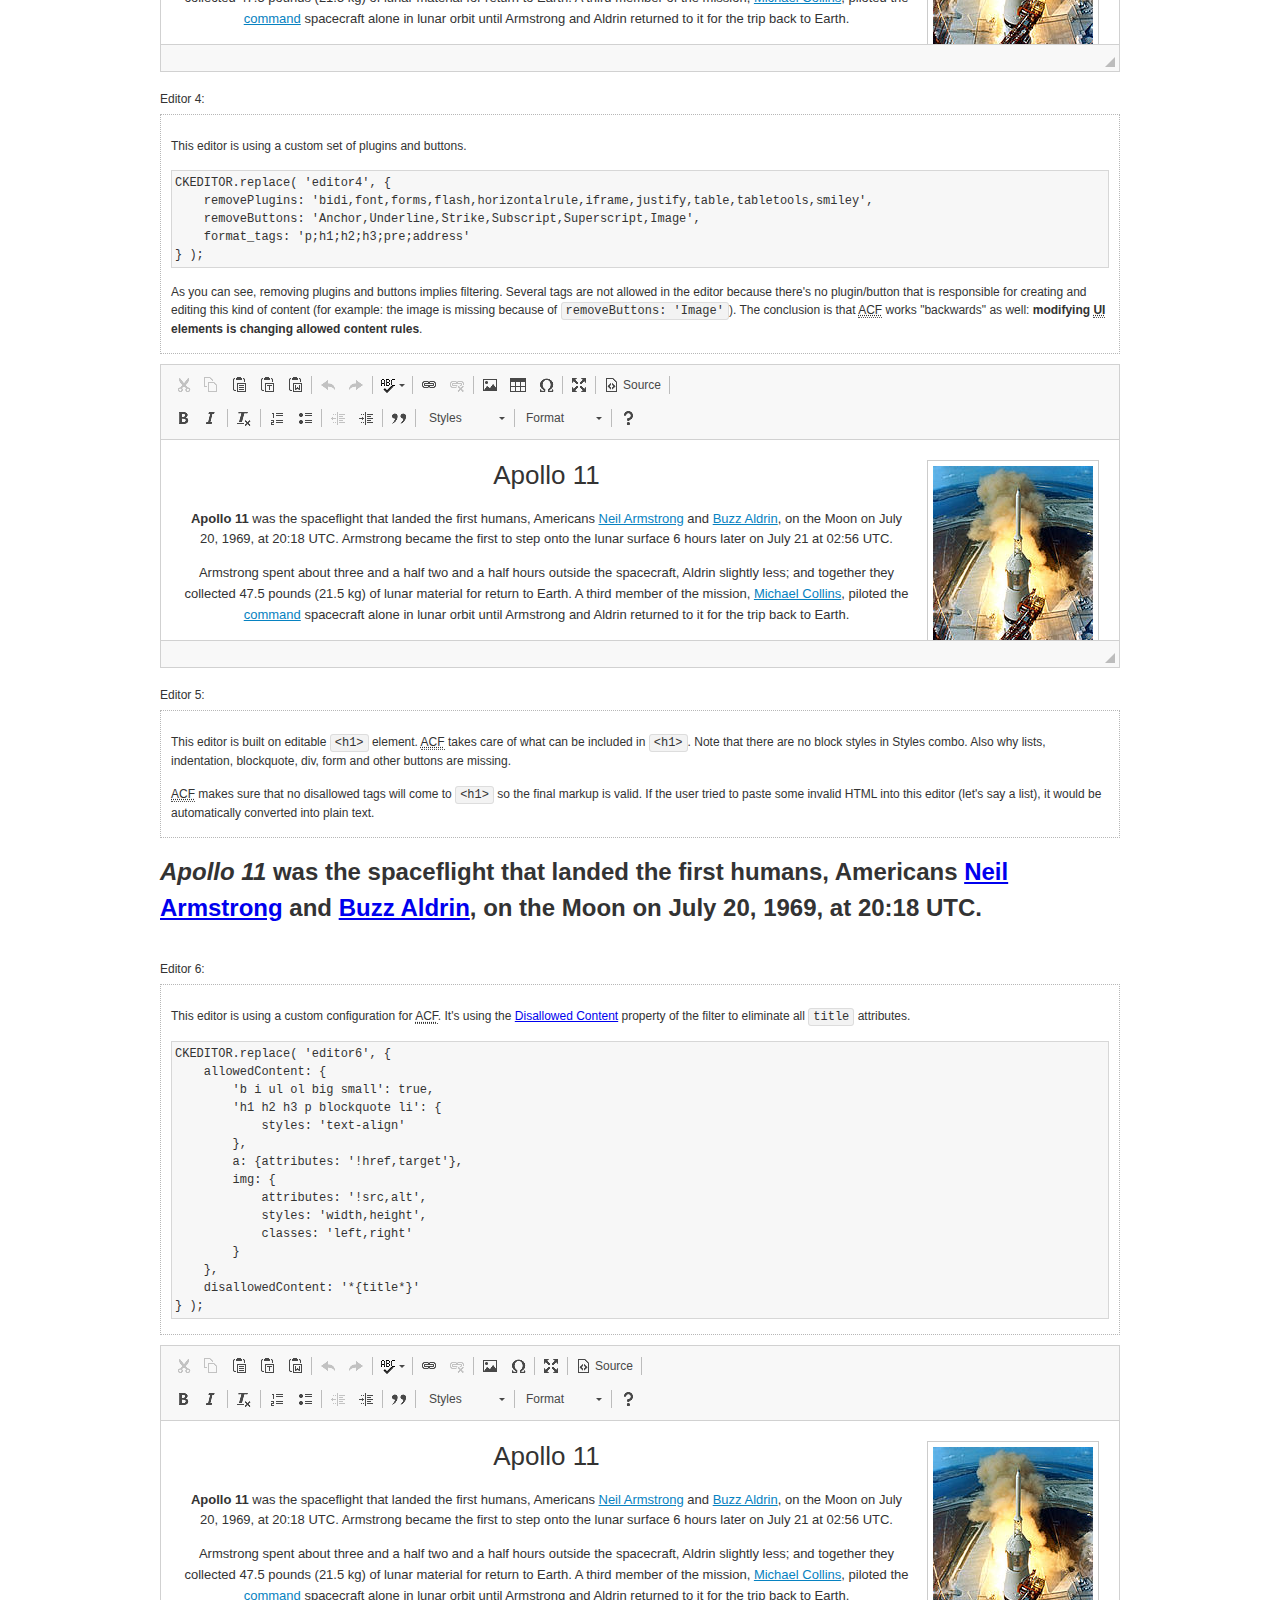
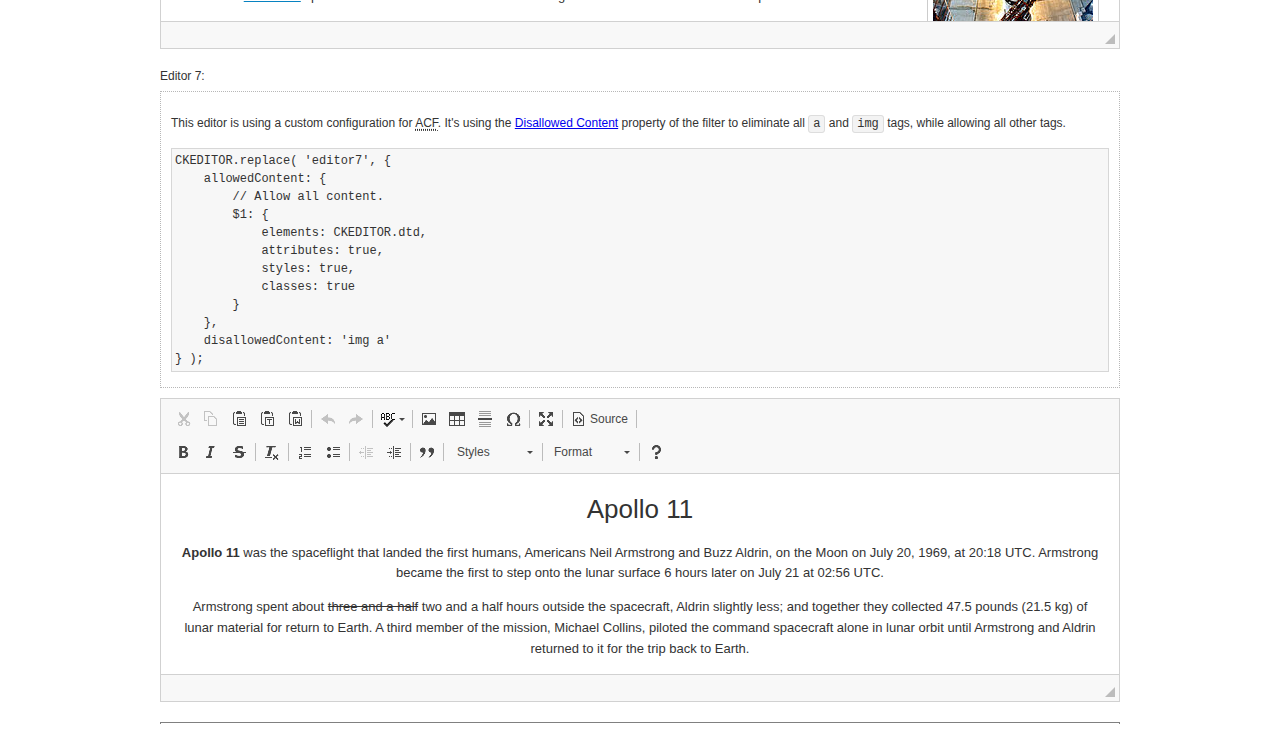
<file: ckeditor/samples/old/datafiltering.html>
<!DOCTYPE html>
<!--
Copyright (c) 2003-2020, CKSource - Frederico Knabben. All rights reserved.
For licensing, see LICENSE.md or https://ckeditor.com/legal/ckeditor-oss-license
-->
<html lang="en">
<head>
	<meta charset="utf-8">
	<title>Data Filtering &mdash; CKEditor Sample</title>
	<script src="../../ckeditor.js"></script>
	<link rel="stylesheet" href="sample.css">
	<meta name="description" content="Try the latest sample of CKEditor 4 and learn more about customizing your WYSIWYG editor with endless possibilities.">
	<script>
		// Remove advanced tabs for all editors.
		CKEDITOR.config.removeDialogTabs = 'image:advanced;link:advanced;flash:advanced;creatediv:advanced;editdiv:advanced';
	</script>
</head>
<body>
	<h1 class="samples">
		<a href="index.html">CKEditor Samples</a> &raquo; Data Filtering and Features Activation
	</h1>
	<div class="warning deprecated">
		This sample is not maintained anymore. Check out its <a href="https://ckeditor.com/docs/ckeditor4/latest/examples/acf.html">brand new version in CKEditor Examples</a>.
	</div>
	<div class="description">
		<p>
			This sample page demonstrates the idea of Advanced Content Filter
			(<abbr title="Advanced Content Filter">ACF</abbr>), a sophisticated
			tool that takes control over what kind of data is accepted by the editor and what
			kind of output is produced.
		</p>
		<h2>When and what is being filtered?</h2>
		<p>
			<abbr title="Advanced Content Filter">ACF</abbr> controls
			<strong>every single source of data</strong> that comes to the editor.
			It process both HTML that is inserted manually (i.e. pasted by the user)
			and programmatically like:
		</p>
<pre class="samples">
editor.setData( '&lt;p&gt;Hello world!&lt;/p&gt;' );
</pre>
		<p>
			<abbr title="Advanced Content Filter">ACF</abbr> discards invalid,
			useless HTML tags and attributes so the editor remains "clean" during
			runtime. <abbr title="Advanced Content Filter">ACF</abbr> behaviour
			can be configured and adjusted for a particular case to prevent the
			output HTML (i.e. in CMS systems) from being polluted.

			This kind of filtering is a first, client-side line of defense
			against "<a href="http://en.wikipedia.org/wiki/Tag_soup">tag soups</a>",
			the tool that precisely restricts which tags, attributes and styles
			are allowed (desired). When properly configured, <abbr title="Advanced Content Filter">ACF</abbr>
			is an easy and fast way to produce a high-quality, intentionally filtered HTML.
		</p>

		<h3>How to configure or disable ACF?</h3>
		<p>
			Advanced Content Filter is enabled by default, working in "automatic mode", yet
			it provides a set of easy rules that allow adjusting filtering rules
			and disabling the entire feature when necessary. The config property
			responsible for this feature is <code><a class="samples"
			href="https://ckeditor.com/docs/ckeditor4/latest/api/CKEDITOR_config.html#cfg-allowedContent">config.allowedContent</a></code>.
		</p>
		<p>
			By "automatic mode" is meant that loaded plugins decide which kind
			of content is enabled and which is not. For example, if the link
			plugin is loaded it implies that <code>&lt;a&gt;</code> tag is
			automatically allowed. Each plugin is given a set
			of predefined <abbr title="Advanced Content Filter">ACF</abbr> rules
			that control the editor until <code><a class="samples"
			href="https://ckeditor.com/docs/ckeditor4/latest/api/CKEDITOR_config.html#cfg-allowedContent">
			config.allowedContent</a></code>
			is defined manually.
		</p>
		<p>
			Let's assume our intention is to restrict the editor to accept (produce) <strong>paragraphs
			only: no attributes, no styles, no other tags</strong>.
			With <abbr title="Advanced Content Filter">ACF</abbr>
			this is very simple. Basically set <code><a class="samples"
			href="https://ckeditor.com/docs/ckeditor4/latest/api/CKEDITOR_config.html#cfg-allowedContent">
			config.allowedContent</a></code> to <code>'p'</code>:
		</p>
<pre class="samples">
var editor = CKEDITOR.replace( <em>textarea_id</em>, {
	<strong>allowedContent: 'p'</strong>
} );
</pre>
		<p>
			Now try to play with allowed content:
		</p>
<pre class="samples">
// Trying to insert disallowed tag and attribute.
editor.setData( '&lt;p <strong>style="color: red"</strong>&gt;Hello <strong>&lt;em&gt;world&lt;/em&gt;</strong>!&lt;/p&gt;' );
alert( editor.getData() );

// Filtered data is returned.
"&lt;p&gt;Hello world!&lt;/p&gt;"
</pre>
		<p>
			What happened? Since <code>config.allowedContent: 'p'</code> is set the editor assumes
			that only plain <code>&lt;p&gt;</code> are accepted. Nothing more. This is why
			<code>style</code> attribute and <code>&lt;em&gt;</code> tag are gone. The same
			filtering would happen if we pasted disallowed HTML into this editor.
		</p>
		<p>
			This is just a small sample of what <abbr title="Advanced Content Filter">ACF</abbr>
			can do. To know more, please refer to the sample section below and
			<a href="https://ckeditor.com/docs/ckeditor4/latest/guide/dev_advanced_content_filter.html">the official Advanced Content Filter guide</a>.
		</p>
		<p>
			You may, of course, want CKEditor to avoid filtering of any kind.
			To get rid of <abbr title="Advanced Content Filter">ACF</abbr>,
			basically set <code><a class="samples"
			href="https://ckeditor.com/docs/ckeditor4/latest/api/CKEDITOR_config.html#cfg-allowedContent">
			config.allowedContent</a></code> to <code>true</code> like this:
		</p>
<pre class="samples">
CKEDITOR.replace( <em>textarea_id</em>, {
	<strong>allowedContent: true</strong>
} );
</pre>

		<h2>Beyond data flow: Features activation</h2>
		<p>
			<abbr title="Advanced Content Filter">ACF</abbr> is far more than
			<abbr title="Input/Output">I/O</abbr> control: the entire
			<abbr title="User Interface">UI</abbr> of the editor is adjusted to what
			filters restrict. For example: if <code>&lt;a&gt;</code> tag is
			<strong>disallowed</strong>
			by <abbr title="Advanced Content Filter">ACF</abbr>,
			then accordingly <code>link</code> command, toolbar button and link dialog
			are also disabled. Editor is smart: it knows which features must be
			removed from the interface to match filtering rules.
		</p>
		<p>
			CKEditor can be far more specific. If <code>&lt;a&gt;</code> tag is
			<strong>allowed</strong> by filtering rules to be used but it is restricted
			to have only one attribute (<code>href</code>)
			<code>config.allowedContent = 'a[!href]'</code>, then
			"Target" tab of the link dialog is automatically disabled as <code>target</code>
			attribute isn't included in <abbr title="Advanced Content Filter">ACF</abbr> rules
			for <code>&lt;a&gt;</code>. This behaviour applies to dialog fields, context
			menus and toolbar buttons.
		</p>

		<h2>Sample configurations</h2>
		<p>
			There are several editor instances below that present different
			<abbr title="Advanced Content Filter">ACF</abbr> setups. <strong>All of them,
			except the inline instance, share the same HTML content</strong> to visualize
			how different filtering rules affect the same input data.
		</p>
	</div>

	<div>
		<label for="editor1">
			Editor 1:
		</label>
		<div class="description">
			<p>
				This editor is using default configuration ("automatic mode"). It means that
				<code><a class="samples"
				href="https://ckeditor.com/docs/ckeditor4/latest/api/CKEDITOR_config.html#cfg-allowedContent">
				config.allowedContent</a></code> is defined by loaded plugins.
				Each plugin extends filtering rules to make it's own associated content
				available for the user.
			</p>
		</div>
		<textarea cols="80" id="editor1" name="editor1" rows="10">
			&lt;h1&gt;&lt;img alt=&quot;Saturn V carrying Apollo 11&quot; class=&quot;right&quot; src=&quot;assets/sample.jpg&quot;/&gt; Apollo 11&lt;/h1&gt; &lt;p&gt;&lt;b&gt;Apollo 11&lt;/b&gt; was the spaceflight that landed the first humans, Americans &lt;a href=&quot;http://en.wikipedia.org/wiki/Neil_Armstrong&quot; title=&quot;Neil Armstrong&quot;&gt;Neil Armstrong&lt;/a&gt; and &lt;a href=&quot;http://en.wikipedia.org/wiki/Buzz_Aldrin&quot; title=&quot;Buzz Aldrin&quot;&gt;Buzz Aldrin&lt;/a&gt;, on the Moon on July 20, 1969, at 20:18 UTC. Armstrong became the first to step onto the lunar surface 6 hours later on July 21 at 02:56 UTC.&lt;/p&gt; &lt;p&gt;Armstrong spent about &lt;s&gt;three and a half&lt;/s&gt; two and a half hours outside the spacecraft, Aldrin slightly less; and together they collected 47.5 pounds (21.5&amp;nbsp;kg) of lunar material for return to Earth. A third member of the mission, &lt;a href=&quot;http://en.wikipedia.org/wiki/Michael_Collins_(astronaut)&quot; title=&quot;Michael Collins (astronaut)&quot;&gt;Michael Collins&lt;/a&gt;, piloted the &lt;a href=&quot;http://en.wikipedia.org/wiki/Apollo_Command/Service_Module&quot; title=&quot;Apollo Command/Service Module&quot;&gt;command&lt;/a&gt; spacecraft alone in lunar orbit until Armstrong and Aldrin returned to it for the trip back to Earth.&lt;/p&gt; &lt;h2&gt;Broadcasting and &lt;em&gt;quotes&lt;/em&gt; &lt;a id=&quot;quotes&quot; name=&quot;quotes&quot;&gt;&lt;/a&gt;&lt;/h2&gt; &lt;p&gt;Broadcast on live TV to a world-wide audience, Armstrong stepped onto the lunar surface and described the event as:&lt;/p&gt; &lt;blockquote&gt;&lt;p&gt;One small step for [a] man, one giant leap for mankind.&lt;/p&gt;&lt;/blockquote&gt; &lt;p&gt;Apollo 11 effectively ended the &lt;a href=&quot;http://en.wikipedia.org/wiki/Space_Race&quot; title=&quot;Space Race&quot;&gt;Space Race&lt;/a&gt; and fulfilled a national goal proposed in 1961 by the late U.S. President &lt;a href=&quot;http://en.wikipedia.org/wiki/John_F._Kennedy&quot; title=&quot;John F. Kennedy&quot;&gt;John F. Kennedy&lt;/a&gt; in a speech before the United States Congress:&lt;/p&gt; &lt;blockquote&gt;&lt;p&gt;[...] before this decade is out, of landing a man on the Moon and returning him safely to the Earth.&lt;/p&gt;&lt;/blockquote&gt; &lt;h2&gt;Technical details &lt;a id=&quot;tech-details&quot; name=&quot;tech-details&quot;&gt;&lt;/a&gt;&lt;/h2&gt; &lt;table align=&quot;right&quot; border=&quot;1&quot; bordercolor=&quot;#ccc&quot; cellpadding=&quot;5&quot; cellspacing=&quot;0&quot; style=&quot;border-collapse:collapse;margin:10px 0 10px 15px;&quot;&gt; &lt;caption&gt;&lt;strong&gt;Mission crew&lt;/strong&gt;&lt;/caption&gt; &lt;thead&gt; &lt;tr&gt; &lt;th scope=&quot;col&quot;&gt;Position&lt;/th&gt; &lt;th scope=&quot;col&quot;&gt;Astronaut&lt;/th&gt; &lt;/tr&gt; &lt;/thead&gt; &lt;tbody&gt; &lt;tr&gt; &lt;td&gt;Commander&lt;/td&gt; &lt;td&gt;Neil A. Armstrong&lt;/td&gt; &lt;/tr&gt; &lt;tr&gt; &lt;td&gt;Command Module Pilot&lt;/td&gt; &lt;td&gt;Michael Collins&lt;/td&gt; &lt;/tr&gt; &lt;tr&gt; &lt;td&gt;Lunar Module Pilot&lt;/td&gt; &lt;td&gt;Edwin &amp;quot;Buzz&amp;quot; E. Aldrin, Jr.&lt;/td&gt; &lt;/tr&gt; &lt;/tbody&gt; &lt;/table&gt; &lt;p&gt;Launched by a &lt;strong&gt;Saturn V&lt;/strong&gt; rocket from &lt;a href=&quot;http://en.wikipedia.org/wiki/Kennedy_Space_Center&quot; title=&quot;Kennedy Space Center&quot;&gt;Kennedy Space Center&lt;/a&gt; in Merritt Island, Florida on July 16, Apollo 11 was the fifth manned mission of &lt;a href=&quot;http://en.wikipedia.org/wiki/NASA&quot; title=&quot;NASA&quot;&gt;NASA&lt;/a&gt;&amp;#39;s Apollo program. The Apollo spacecraft had three parts:&lt;/p&gt; &lt;ol&gt; &lt;li&gt;&lt;strong&gt;Command Module&lt;/strong&gt; with a cabin for the three astronauts which was the only part which landed back on Earth&lt;/li&gt; &lt;li&gt;&lt;strong&gt;Service Module&lt;/strong&gt; which supported the Command Module with propulsion, electrical power, oxygen and water&lt;/li&gt; &lt;li&gt;&lt;strong&gt;Lunar Module&lt;/strong&gt; for landing on the Moon.&lt;/li&gt; &lt;/ol&gt; &lt;p&gt;After being sent to the Moon by the Saturn V&amp;#39;s upper stage, the astronauts separated the spacecraft from it and travelled for three days until they entered into lunar orbit. Armstrong and Aldrin then moved into the Lunar Module and landed in the &lt;a href=&quot;http://en.wikipedia.org/wiki/Mare_Tranquillitatis&quot; title=&quot;Mare Tranquillitatis&quot;&gt;Sea of Tranquility&lt;/a&gt;. They stayed a total of about 21 and a half hours on the lunar surface. After lifting off in the upper part of the Lunar Module and rejoining Collins in the Command Module, they returned to Earth and landed in the &lt;a href=&quot;http://en.wikipedia.org/wiki/Pacific_Ocean&quot; title=&quot;Pacific Ocean&quot;&gt;Pacific Ocean&lt;/a&gt; on July 24.&lt;/p&gt; &lt;hr/&gt; &lt;p style=&quot;text-align: right;&quot;&gt;&lt;small&gt;Source: &lt;a href=&quot;http://en.wikipedia.org/wiki/Apollo_11&quot;&gt;Wikipedia.org&lt;/a&gt;&lt;/small&gt;&lt;/p&gt;
		</textarea>

		<script>

			CKEDITOR.replace( 'editor1' );

		</script>
	</div>

	<br>

	<div>
		<label for="editor2">
			Editor 2:
		</label>
		<div class="description">
			<p>
				This editor is using a custom configuration for
				<abbr title="Advanced Content Filter">ACF</abbr>:
			</p>
<pre class="samples">
CKEDITOR.replace( 'editor2', {
	allowedContent:
		'h1 h2 h3 p blockquote strong em;' +
		'a[!href];' +
		'img(left,right)[!src,alt,width,height];' +
		'table tr th td caption;' +
		'span{!font-family};' +'
		'span{!color};' +
		'span(!marker);' +
		'del ins'
} );
</pre>
			<p>
				The following rules may require additional explanation:
			</p>
			<ul>
				<li>
					<code>h1 h2 h3 p blockquote strong em</code> - These tags
					are accepted by the editor. Any tag attributes will be discarded.
				</li>
				<li>
					<code>a[!href]</code> - <code>href</code> attribute is obligatory
					for <code>&lt;a&gt;</code> tag. Tags without this attribute
					are disarded. No other attribute will be accepted.
				</li>
				<li>
					<code>img(left,right)[!src,alt,width,height]</code> - <code>src</code>
					attribute is obligatory for <code>&lt;img&gt;</code> tag.
					<code>alt</code>, <code>width</code>, <code>height</code>
					and <code>class</code> attributes are accepted but
					<code>class</code> must be either <code>class="left"</code>
					or <code>class="right"</code>
				</li>
				<li>
					<code>table tr th td caption</code> - These tags
					are accepted by the editor. Any tag attributes will be discarded.
				</li>
				<li>
					<code>span{!font-family}</code>, <code>span{!color}</code>,
					<code>span(!marker)</code> - <code>&lt;span&gt;</code> tags
					will be accepted if either <code>font-family</code> or
					<code>color</code> style is set or <code>class="marker"</code>
					is present.
				</li>
				<li>
					<code>del ins</code> - These tags
					are accepted by the editor. Any tag attributes will be discarded.
				</li>
			</ul>
			<p>
				Please note that <strong><abbr title="User Interface">UI</abbr> of the
				editor is different</strong>. It's a response to what happened to the filters.
				Since <code>text-align</code> isn't allowed, the align toolbar is gone.
				The same thing happened to subscript/superscript, strike, underline
				(<code>&lt;u&gt;</code>, <code>&lt;sub&gt;</code>, <code>&lt;sup&gt;</code>
				are disallowed by <code><a class="samples"
				href="https://ckeditor.com/docs/ckeditor4/latest/api/CKEDITOR_config.html#cfg-allowedContent">
				config.allowedContent</a></code>) and many other buttons.
			</p>
		</div>
		<textarea cols="80" id="editor2" name="editor2" rows="10">
			&lt;h1&gt;&lt;img alt=&quot;Saturn V carrying Apollo 11&quot; class=&quot;right&quot; src=&quot;assets/sample.jpg&quot;/&gt; Apollo 11&lt;/h1&gt; &lt;p&gt;&lt;b&gt;Apollo 11&lt;/b&gt; was the spaceflight that landed the first humans, Americans &lt;a href=&quot;http://en.wikipedia.org/wiki/Neil_Armstrong&quot; title=&quot;Neil Armstrong&quot;&gt;Neil Armstrong&lt;/a&gt; and &lt;a href=&quot;http://en.wikipedia.org/wiki/Buzz_Aldrin&quot; title=&quot;Buzz Aldrin&quot;&gt;Buzz Aldrin&lt;/a&gt;, on the Moon on July 20, 1969, at 20:18 UTC. Armstrong became the first to step onto the lunar surface 6 hours later on July 21 at 02:56 UTC.&lt;/p&gt; &lt;p&gt;Armstrong spent about &lt;s&gt;three and a half&lt;/s&gt; two and a half hours outside the spacecraft, Aldrin slightly less; and together they collected 47.5 pounds (21.5&amp;nbsp;kg) of lunar material for return to Earth. A third member of the mission, &lt;a href=&quot;http://en.wikipedia.org/wiki/Michael_Collins_(astronaut)&quot; title=&quot;Michael Collins (astronaut)&quot;&gt;Michael Collins&lt;/a&gt;, piloted the &lt;a href=&quot;http://en.wikipedia.org/wiki/Apollo_Command/Service_Module&quot; title=&quot;Apollo Command/Service Module&quot;&gt;command&lt;/a&gt; spacecraft alone in lunar orbit until Armstrong and Aldrin returned to it for the trip back to Earth.&lt;/p&gt; &lt;h2&gt;Broadcasting and &lt;em&gt;quotes&lt;/em&gt; &lt;a id=&quot;quotes&quot; name=&quot;quotes&quot;&gt;&lt;/a&gt;&lt;/h2&gt; &lt;p&gt;Broadcast on live TV to a world-wide audience, Armstrong stepped onto the lunar surface and described the event as:&lt;/p&gt; &lt;blockquote&gt;&lt;p&gt;One small step for [a] man, one giant leap for mankind.&lt;/p&gt;&lt;/blockquote&gt; &lt;p&gt;Apollo 11 effectively ended the &lt;a href=&quot;http://en.wikipedia.org/wiki/Space_Race&quot; title=&quot;Space Race&quot;&gt;Space Race&lt;/a&gt; and fulfilled a national goal proposed in 1961 by the late U.S. President &lt;a href=&quot;http://en.wikipedia.org/wiki/John_F._Kennedy&quot; title=&quot;John F. Kennedy&quot;&gt;John F. Kennedy&lt;/a&gt; in a speech before the United States Congress:&lt;/p&gt; &lt;blockquote&gt;&lt;p&gt;[...] before this decade is out, of landing a man on the Moon and returning him safely to the Earth.&lt;/p&gt;&lt;/blockquote&gt; &lt;h2&gt;Technical details &lt;a id=&quot;tech-details&quot; name=&quot;tech-details&quot;&gt;&lt;/a&gt;&lt;/h2&gt; &lt;table align=&quot;right&quot; border=&quot;1&quot; bordercolor=&quot;#ccc&quot; cellpadding=&quot;5&quot; cellspacing=&quot;0&quot; style=&quot;border-collapse:collapse;margin:10px 0 10px 15px;&quot;&gt; &lt;caption&gt;&lt;strong&gt;Mission crew&lt;/strong&gt;&lt;/caption&gt; &lt;thead&gt; &lt;tr&gt; &lt;th scope=&quot;col&quot;&gt;Position&lt;/th&gt; &lt;th scope=&quot;col&quot;&gt;Astronaut&lt;/th&gt; &lt;/tr&gt; &lt;/thead&gt; &lt;tbody&gt; &lt;tr&gt; &lt;td&gt;Commander&lt;/td&gt; &lt;td&gt;Neil A. Armstrong&lt;/td&gt; &lt;/tr&gt; &lt;tr&gt; &lt;td&gt;Command Module Pilot&lt;/td&gt; &lt;td&gt;Michael Collins&lt;/td&gt; &lt;/tr&gt; &lt;tr&gt; &lt;td&gt;Lunar Module Pilot&lt;/td&gt; &lt;td&gt;Edwin &amp;quot;Buzz&amp;quot; E. Aldrin, Jr.&lt;/td&gt; &lt;/tr&gt; &lt;/tbody&gt; &lt;/table&gt; &lt;p&gt;Launched by a &lt;strong&gt;Saturn V&lt;/strong&gt; rocket from &lt;a href=&quot;http://en.wikipedia.org/wiki/Kennedy_Space_Center&quot; title=&quot;Kennedy Space Center&quot;&gt;Kennedy Space Center&lt;/a&gt; in Merritt Island, Florida on July 16, Apollo 11 was the fifth manned mission of &lt;a href=&quot;http://en.wikipedia.org/wiki/NASA&quot; title=&quot;NASA&quot;&gt;NASA&lt;/a&gt;&amp;#39;s Apollo program. The Apollo spacecraft had three parts:&lt;/p&gt; &lt;ol&gt; &lt;li&gt;&lt;strong&gt;Command Module&lt;/strong&gt; with a cabin for the three astronauts which was the only part which landed back on Earth&lt;/li&gt; &lt;li&gt;&lt;strong&gt;Service Module&lt;/strong&gt; which supported the Command Module with propulsion, electrical power, oxygen and water&lt;/li&gt; &lt;li&gt;&lt;strong&gt;Lunar Module&lt;/strong&gt; for landing on the Moon.&lt;/li&gt; &lt;/ol&gt; &lt;p&gt;After being sent to the Moon by the Saturn V&amp;#39;s upper stage, the astronauts separated the spacecraft from it and travelled for three days until they entered into lunar orbit. Armstrong and Aldrin then moved into the Lunar Module and landed in the &lt;a href=&quot;http://en.wikipedia.org/wiki/Mare_Tranquillitatis&quot; title=&quot;Mare Tranquillitatis&quot;&gt;Sea of Tranquility&lt;/a&gt;. They stayed a total of about 21 and a half hours on the lunar surface. After lifting off in the upper part of the Lunar Module and rejoining Collins in the Command Module, they returned to Earth and landed in the &lt;a href=&quot;http://en.wikipedia.org/wiki/Pacific_Ocean&quot; title=&quot;Pacific Ocean&quot;&gt;Pacific Ocean&lt;/a&gt; on July 24.&lt;/p&gt; &lt;hr/&gt; &lt;p style=&quot;text-align: right;&quot;&gt;&lt;small&gt;Source: &lt;a href=&quot;http://en.wikipedia.org/wiki/Apollo_11&quot;&gt;Wikipedia.org&lt;/a&gt;&lt;/small&gt;&lt;/p&gt;
		</textarea>
		<script>

			CKEDITOR.replace( 'editor2', {
				allowedContent:
					'h1 h2 h3 p blockquote strong em;' +
					'a[!href];' +
					'img(left,right)[!src,alt,width,height];' +
					'table tr th td caption;' +
					'span{!font-family};' +
					'span{!color};' +
					'span(!marker);' +
					'del ins'
			} );

		</script>
	</div>

	<br>

	<div>
		<label for="editor3">
			Editor 3:
		</label>
		<div class="description">
			<p>
				This editor is using a custom configuration for
				<abbr title="Advanced Content Filter">ACF</abbr>.
				Note that filters can be configured as an object literal
				as an alternative to a string-based definition.
			</p>
<pre class="samples">
CKEDITOR.replace( 'editor3', {
	allowedContent: {
		'b i ul ol big small': true,
		'h1 h2 h3 p blockquote li': {
			styles: 'text-align'
		},
		a: { attributes: '!href,target' },
		img: {
			attributes: '!src,alt',
			styles: 'width,height',
			classes: 'left,right'
		}
	}
} );
</pre>
		</div>
		<textarea cols="80" id="editor3" name="editor3" rows="10">
			&lt;h1&gt;&lt;img alt=&quot;Saturn V carrying Apollo 11&quot; class=&quot;right&quot; src=&quot;assets/sample.jpg&quot;/&gt; Apollo 11&lt;/h1&gt; &lt;p&gt;&lt;b&gt;Apollo 11&lt;/b&gt; was the spaceflight that landed the first humans, Americans &lt;a href=&quot;http://en.wikipedia.org/wiki/Neil_Armstrong&quot; title=&quot;Neil Armstrong&quot;&gt;Neil Armstrong&lt;/a&gt; and &lt;a href=&quot;http://en.wikipedia.org/wiki/Buzz_Aldrin&quot; title=&quot;Buzz Aldrin&quot;&gt;Buzz Aldrin&lt;/a&gt;, on the Moon on July 20, 1969, at 20:18 UTC. Armstrong became the first to step onto the lunar surface 6 hours later on July 21 at 02:56 UTC.&lt;/p&gt; &lt;p&gt;Armstrong spent about &lt;s&gt;three and a half&lt;/s&gt; two and a half hours outside the spacecraft, Aldrin slightly less; and together they collected 47.5 pounds (21.5&amp;nbsp;kg) of lunar material for return to Earth. A third member of the mission, &lt;a href=&quot;http://en.wikipedia.org/wiki/Michael_Collins_(astronaut)&quot; title=&quot;Michael Collins (astronaut)&quot;&gt;Michael Collins&lt;/a&gt;, piloted the &lt;a href=&quot;http://en.wikipedia.org/wiki/Apollo_Command/Service_Module&quot; title=&quot;Apollo Command/Service Module&quot;&gt;command&lt;/a&gt; spacecraft alone in lunar orbit until Armstrong and Aldrin returned to it for the trip back to Earth.&lt;/p&gt; &lt;h2&gt;Broadcasting and &lt;em&gt;quotes&lt;/em&gt; &lt;a id=&quot;quotes&quot; name=&quot;quotes&quot;&gt;&lt;/a&gt;&lt;/h2&gt; &lt;p&gt;Broadcast on live TV to a world-wide audience, Armstrong stepped onto the lunar surface and described the event as:&lt;/p&gt; &lt;blockquote&gt;&lt;p&gt;One small step for [a] man, one giant leap for mankind.&lt;/p&gt;&lt;/blockquote&gt; &lt;p&gt;Apollo 11 effectively ended the &lt;a href=&quot;http://en.wikipedia.org/wiki/Space_Race&quot; title=&quot;Space Race&quot;&gt;Space Race&lt;/a&gt; and fulfilled a national goal proposed in 1961 by the late U.S. President &lt;a href=&quot;http://en.wikipedia.org/wiki/John_F._Kennedy&quot; title=&quot;John F. Kennedy&quot;&gt;John F. Kennedy&lt;/a&gt; in a speech before the United States Congress:&lt;/p&gt; &lt;blockquote&gt;&lt;p&gt;[...] before this decade is out, of landing a man on the Moon and returning him safely to the Earth.&lt;/p&gt;&lt;/blockquote&gt; &lt;h2&gt;Technical details &lt;a id=&quot;tech-details&quot; name=&quot;tech-details&quot;&gt;&lt;/a&gt;&lt;/h2&gt; &lt;table align=&quot;right&quot; border=&quot;1&quot; bordercolor=&quot;#ccc&quot; cellpadding=&quot;5&quot; cellspacing=&quot;0&quot; style=&quot;border-collapse:collapse;margin:10px 0 10px 15px;&quot;&gt; &lt;caption&gt;&lt;strong&gt;Mission crew&lt;/strong&gt;&lt;/caption&gt; &lt;thead&gt; &lt;tr&gt; &lt;th scope=&quot;col&quot;&gt;Position&lt;/th&gt; &lt;th scope=&quot;col&quot;&gt;Astronaut&lt;/th&gt; &lt;/tr&gt; &lt;/thead&gt; &lt;tbody&gt; &lt;tr&gt; &lt;td&gt;Commander&lt;/td&gt; &lt;td&gt;Neil A. Armstrong&lt;/td&gt; &lt;/tr&gt; &lt;tr&gt; &lt;td&gt;Command Module Pilot&lt;/td&gt; &lt;td&gt;Michael Collins&lt;/td&gt; &lt;/tr&gt; &lt;tr&gt; &lt;td&gt;Lunar Module Pilot&lt;/td&gt; &lt;td&gt;Edwin &amp;quot;Buzz&amp;quot; E. Aldrin, Jr.&lt;/td&gt; &lt;/tr&gt; &lt;/tbody&gt; &lt;/table&gt; &lt;p&gt;Launched by a &lt;strong&gt;Saturn V&lt;/strong&gt; rocket from &lt;a href=&quot;http://en.wikipedia.org/wiki/Kennedy_Space_Center&quot; title=&quot;Kennedy Space Center&quot;&gt;Kennedy Space Center&lt;/a&gt; in Merritt Island, Florida on July 16, Apollo 11 was the fifth manned mission of &lt;a href=&quot;http://en.wikipedia.org/wiki/NASA&quot; title=&quot;NASA&quot;&gt;NASA&lt;/a&gt;&amp;#39;s Apollo program. The Apollo spacecraft had three parts:&lt;/p&gt; &lt;ol&gt; &lt;li&gt;&lt;strong&gt;Command Module&lt;/strong&gt; with a cabin for the three astronauts which was the only part which landed back on Earth&lt;/li&gt; &lt;li&gt;&lt;strong&gt;Service Module&lt;/strong&gt; which supported the Command Module with propulsion, electrical power, oxygen and water&lt;/li&gt; &lt;li&gt;&lt;strong&gt;Lunar Module&lt;/strong&gt; for landing on the Moon.&lt;/li&gt; &lt;/ol&gt; &lt;p&gt;After being sent to the Moon by the Saturn V&amp;#39;s upper stage, the astronauts separated the spacecraft from it and travelled for three days until they entered into lunar orbit. Armstrong and Aldrin then moved into the Lunar Module and landed in the &lt;a href=&quot;http://en.wikipedia.org/wiki/Mare_Tranquillitatis&quot; title=&quot;Mare Tranquillitatis&quot;&gt;Sea of Tranquility&lt;/a&gt;. They stayed a total of about 21 and a half hours on the lunar surface. After lifting off in the upper part of the Lunar Module and rejoining Collins in the Command Module, they returned to Earth and landed in the &lt;a href=&quot;http://en.wikipedia.org/wiki/Pacific_Ocean&quot; title=&quot;Pacific Ocean&quot;&gt;Pacific Ocean&lt;/a&gt; on July 24.&lt;/p&gt; &lt;hr/&gt; &lt;p style=&quot;text-align: right;&quot;&gt;&lt;small&gt;Source: &lt;a href=&quot;http://en.wikipedia.org/wiki/Apollo_11&quot;&gt;Wikipedia.org&lt;/a&gt;&lt;/small&gt;&lt;/p&gt;
		</textarea>
		<script>

			CKEDITOR.replace( 'editor3', {
				allowedContent: {
					'b i ul ol big small': true,
					'h1 h2 h3 p blockquote li': {
						styles: 'text-align'
					},
					a: { attributes: '!href,target' },
					img: {
						attributes: '!src,alt',
						styles: 'width,height',
						classes: 'left,right'
					}
				}
			} );

		</script>
	</div>

	<br>

	<div>
		<label for="editor4">
			Editor 4:
		</label>
		<div class="description">
			<p>
				This editor is using a custom set of plugins and buttons.
			</p>
<pre class="samples">
CKEDITOR.replace( 'editor4', {
	removePlugins: 'bidi,font,forms,flash,horizontalrule,iframe,justify,table,tabletools,smiley',
	removeButtons: 'Anchor,Underline,Strike,Subscript,Superscript,Image',
	format_tags: 'p;h1;h2;h3;pre;address'
} );
</pre>
			<p>
				As you can see, removing plugins and buttons implies filtering.
				Several tags are not allowed in the editor because there's no
				plugin/button that is responsible for creating and editing this
				kind of content (for example: the image is missing because
				of <code>removeButtons: 'Image'</code>). The conclusion is that
				<abbr title="Advanced Content Filter">ACF</abbr> works "backwards"
				as well: <strong>modifying <abbr title="User Interface">UI</abbr>
				elements is changing allowed content rules</strong>.
			</p>
		</div>
		<textarea cols="80" id="editor4" name="editor4" rows="10">
			&lt;h1&gt;&lt;img alt=&quot;Saturn V carrying Apollo 11&quot; class=&quot;right&quot; src=&quot;assets/sample.jpg&quot;/&gt; Apollo 11&lt;/h1&gt; &lt;p&gt;&lt;b&gt;Apollo 11&lt;/b&gt; was the spaceflight that landed the first humans, Americans &lt;a href=&quot;http://en.wikipedia.org/wiki/Neil_Armstrong&quot; title=&quot;Neil Armstrong&quot;&gt;Neil Armstrong&lt;/a&gt; and &lt;a href=&quot;http://en.wikipedia.org/wiki/Buzz_Aldrin&quot; title=&quot;Buzz Aldrin&quot;&gt;Buzz Aldrin&lt;/a&gt;, on the Moon on July 20, 1969, at 20:18 UTC. Armstrong became the first to step onto the lunar surface 6 hours later on July 21 at 02:56 UTC.&lt;/p&gt; &lt;p&gt;Armstrong spent about &lt;s&gt;three and a half&lt;/s&gt; two and a half hours outside the spacecraft, Aldrin slightly less; and together they collected 47.5 pounds (21.5&amp;nbsp;kg) of lunar material for return to Earth. A third member of the mission, &lt;a href=&quot;http://en.wikipedia.org/wiki/Michael_Collins_(astronaut)&quot; title=&quot;Michael Collins (astronaut)&quot;&gt;Michael Collins&lt;/a&gt;, piloted the &lt;a href=&quot;http://en.wikipedia.org/wiki/Apollo_Command/Service_Module&quot; title=&quot;Apollo Command/Service Module&quot;&gt;command&lt;/a&gt; spacecraft alone in lunar orbit until Armstrong and Aldrin returned to it for the trip back to Earth.&lt;/p&gt; &lt;h2&gt;Broadcasting and &lt;em&gt;quotes&lt;/em&gt; &lt;a id=&quot;quotes&quot; name=&quot;quotes&quot;&gt;&lt;/a&gt;&lt;/h2&gt; &lt;p&gt;Broadcast on live TV to a world-wide audience, Armstrong stepped onto the lunar surface and described the event as:&lt;/p&gt; &lt;blockquote&gt;&lt;p&gt;One small step for [a] man, one giant leap for mankind.&lt;/p&gt;&lt;/blockquote&gt; &lt;p&gt;Apollo 11 effectively ended the &lt;a href=&quot;http://en.wikipedia.org/wiki/Space_Race&quot; title=&quot;Space Race&quot;&gt;Space Race&lt;/a&gt; and fulfilled a national goal proposed in 1961 by the late U.S. President &lt;a href=&quot;http://en.wikipedia.org/wiki/John_F._Kennedy&quot; title=&quot;John F. Kennedy&quot;&gt;John F. Kennedy&lt;/a&gt; in a speech before the United States Congress:&lt;/p&gt; &lt;blockquote&gt;&lt;p&gt;[...] before this decade is out, of landing a man on the Moon and returning him safely to the Earth.&lt;/p&gt;&lt;/blockquote&gt; &lt;h2&gt;Technical details &lt;a id=&quot;tech-details&quot; name=&quot;tech-details&quot;&gt;&lt;/a&gt;&lt;/h2&gt; &lt;table align=&quot;right&quot; border=&quot;1&quot; bordercolor=&quot;#ccc&quot; cellpadding=&quot;5&quot; cellspacing=&quot;0&quot; style=&quot;border-collapse:collapse;margin:10px 0 10px 15px;&quot;&gt; &lt;caption&gt;&lt;strong&gt;Mission crew&lt;/strong&gt;&lt;/caption&gt; &lt;thead&gt; &lt;tr&gt; &lt;th scope=&quot;col&quot;&gt;Position&lt;/th&gt; &lt;th scope=&quot;col&quot;&gt;Astronaut&lt;/th&gt; &lt;/tr&gt; &lt;/thead&gt; &lt;tbody&gt; &lt;tr&gt; &lt;td&gt;Commander&lt;/td&gt; &lt;td&gt;Neil A. Armstrong&lt;/td&gt; &lt;/tr&gt; &lt;tr&gt; &lt;td&gt;Command Module Pilot&lt;/td&gt; &lt;td&gt;Michael Collins&lt;/td&gt; &lt;/tr&gt; &lt;tr&gt; &lt;td&gt;Lunar Module Pilot&lt;/td&gt; &lt;td&gt;Edwin &amp;quot;Buzz&amp;quot; E. Aldrin, Jr.&lt;/td&gt; &lt;/tr&gt; &lt;/tbody&gt; &lt;/table&gt; &lt;p&gt;Launched by a &lt;strong&gt;Saturn V&lt;/strong&gt; rocket from &lt;a href=&quot;http://en.wikipedia.org/wiki/Kennedy_Space_Center&quot; title=&quot;Kennedy Space Center&quot;&gt;Kennedy Space Center&lt;/a&gt; in Merritt Island, Florida on July 16, Apollo 11 was the fifth manned mission of &lt;a href=&quot;http://en.wikipedia.org/wiki/NASA&quot; title=&quot;NASA&quot;&gt;NASA&lt;/a&gt;&amp;#39;s Apollo program. The Apollo spacecraft had three parts:&lt;/p&gt; &lt;ol&gt; &lt;li&gt;&lt;strong&gt;Command Module&lt;/strong&gt; with a cabin for the three astronauts which was the only part which landed back on Earth&lt;/li&gt; &lt;li&gt;&lt;strong&gt;Service Module&lt;/strong&gt; which supported the Command Module with propulsion, electrical power, oxygen and water&lt;/li&gt; &lt;li&gt;&lt;strong&gt;Lunar Module&lt;/strong&gt; for landing on the Moon.&lt;/li&gt; &lt;/ol&gt; &lt;p&gt;After being sent to the Moon by the Saturn V&amp;#39;s upper stage, the astronauts separated the spacecraft from it and travelled for three days until they entered into lunar orbit. Armstrong and Aldrin then moved into the Lunar Module and landed in the &lt;a href=&quot;http://en.wikipedia.org/wiki/Mare_Tranquillitatis&quot; title=&quot;Mare Tranquillitatis&quot;&gt;Sea of Tranquility&lt;/a&gt;. They stayed a total of about 21 and a half hours on the lunar surface. After lifting off in the upper part of the Lunar Module and rejoining Collins in the Command Module, they returned to Earth and landed in the &lt;a href=&quot;http://en.wikipedia.org/wiki/Pacific_Ocean&quot; title=&quot;Pacific Ocean&quot;&gt;Pacific Ocean&lt;/a&gt; on July 24.&lt;/p&gt; &lt;hr/&gt; &lt;p style=&quot;text-align: right;&quot;&gt;&lt;small&gt;Source: &lt;a href=&quot;http://en.wikipedia.org/wiki/Apollo_11&quot;&gt;Wikipedia.org&lt;/a&gt;&lt;/small&gt;&lt;/p&gt;
		</textarea>
		<script>

			CKEDITOR.replace( 'editor4', {
				removePlugins: 'bidi,div,font,forms,flash,horizontalrule,iframe,justify,table,tabletools,smiley',
				removeButtons: 'Anchor,Underline,Strike,Subscript,Superscript,Image',
				format_tags: 'p;h1;h2;h3;pre;address'
			} );

		</script>
	</div>

	<br>

	<div>
		<label for="editor5">
			Editor 5:
		</label>
		<div class="description">
			<p>
				This editor is built on editable <code>&lt;h1&gt;</code> element.
				<abbr title="Advanced Content Filter">ACF</abbr> takes care of
				what can be included in <code>&lt;h1&gt;</code>. Note that there
				are no block styles in Styles combo. Also why lists, indentation,
				blockquote, div, form and other buttons are missing.
			</p>
			<p>
				<abbr title="Advanced Content Filter">ACF</abbr> makes sure that
				no disallowed tags will come to <code>&lt;h1&gt;</code> so the final
				markup is valid. If the user tried to paste some invalid HTML
				into this editor (let's say a list), it would be automatically
				converted into plain text.
			</p>
		</div>
		<h1 id="editor5" contenteditable="true">
			<em>Apollo 11</em> was the spaceflight that landed the first humans, Americans <a href="http://en.wikipedia.org/wiki/Neil_Armstrong" title="Neil Armstrong">Neil Armstrong</a> and <a href="http://en.wikipedia.org/wiki/Buzz_Aldrin" title="Buzz Aldrin">Buzz Aldrin</a>, on the Moon on July 20, 1969, at 20:18 UTC.
		</h1>
	</div>

	<br>

	<div>
		<label for="editor3">
			Editor 6:
		</label>
		<div class="description">
			<p>
				This editor is using a custom configuration for <abbr title="Advanced Content Filter">ACF</abbr>.
				It's using the <a href="https://ckeditor.com/docs/ckeditor4/latest/guide/dev_disallowed_content.html" rel="noopener noreferrer" target="_blank">
				Disallowed Content</a> property of the filter to eliminate all <code>title</code> attributes.
			</p>

<pre class="samples">
CKEDITOR.replace( 'editor6', {
	allowedContent: {
		'b i ul ol big small': true,
		'h1 h2 h3 p blockquote li': {
			styles: 'text-align'
		},
		a: {attributes: '!href,target'},
		img: {
			attributes: '!src,alt',
			styles: 'width,height',
			classes: 'left,right'
		}
	},
	disallowedContent: '*{title*}'
} );
</pre>
		</div>
		<textarea cols="80" id="editor6" name="editor6" rows="10">
			&lt;h1&gt;&lt;img alt=&quot;Saturn V carrying Apollo 11&quot; class=&quot;right&quot; src=&quot;assets/sample.jpg&quot;/&gt; Apollo 11&lt;/h1&gt; &lt;p&gt;&lt;b&gt;Apollo 11&lt;/b&gt; was the spaceflight that landed the first humans, Americans &lt;a href=&quot;http://en.wikipedia.org/wiki/Neil_Armstrong&quot; title=&quot;Neil Armstrong&quot;&gt;Neil Armstrong&lt;/a&gt; and &lt;a href=&quot;http://en.wikipedia.org/wiki/Buzz_Aldrin&quot; title=&quot;Buzz Aldrin&quot;&gt;Buzz Aldrin&lt;/a&gt;, on the Moon on July 20, 1969, at 20:18 UTC. Armstrong became the first to step onto the lunar surface 6 hours later on July 21 at 02:56 UTC.&lt;/p&gt; &lt;p&gt;Armstrong spent about &lt;s&gt;three and a half&lt;/s&gt; two and a half hours outside the spacecraft, Aldrin slightly less; and together they collected 47.5 pounds (21.5&amp;nbsp;kg) of lunar material for return to Earth. A third member of the mission, &lt;a href=&quot;http://en.wikipedia.org/wiki/Michael_Collins_(astronaut)&quot; title=&quot;Michael Collins (astronaut)&quot;&gt;Michael Collins&lt;/a&gt;, piloted the &lt;a href=&quot;http://en.wikipedia.org/wiki/Apollo_Command/Service_Module&quot; title=&quot;Apollo Command/Service Module&quot;&gt;command&lt;/a&gt; spacecraft alone in lunar orbit until Armstrong and Aldrin returned to it for the trip back to Earth.&lt;/p&gt; &lt;h2&gt;Broadcasting and &lt;em&gt;quotes&lt;/em&gt; &lt;a id=&quot;quotes&quot; name=&quot;quotes&quot;&gt;&lt;/a&gt;&lt;/h2&gt; &lt;p&gt;Broadcast on live TV to a world-wide audience, Armstrong stepped onto the lunar surface and described the event as:&lt;/p&gt; &lt;blockquote&gt;&lt;p&gt;One small step for [a] man, one giant leap for mankind.&lt;/p&gt;&lt;/blockquote&gt; &lt;p&gt;Apollo 11 effectively ended the &lt;a href=&quot;http://en.wikipedia.org/wiki/Space_Race&quot; title=&quot;Space Race&quot;&gt;Space Race&lt;/a&gt; and fulfilled a national goal proposed in 1961 by the late U.S. President &lt;a href=&quot;http://en.wikipedia.org/wiki/John_F._Kennedy&quot; title=&quot;John F. Kennedy&quot;&gt;John F. Kennedy&lt;/a&gt; in a speech before the United States Congress:&lt;/p&gt; &lt;blockquote&gt;&lt;p&gt;[...] before this decade is out, of landing a man on the Moon and returning him safely to the Earth.&lt;/p&gt;&lt;/blockquote&gt; &lt;h2&gt;Technical details &lt;a id=&quot;tech-details&quot; name=&quot;tech-details&quot;&gt;&lt;/a&gt;&lt;/h2&gt; &lt;table align=&quot;right&quot; border=&quot;1&quot; bordercolor=&quot;#ccc&quot; cellpadding=&quot;5&quot; cellspacing=&quot;0&quot; style=&quot;border-collapse:collapse;margin:10px 0 10px 15px;&quot;&gt; &lt;caption&gt;&lt;strong&gt;Mission crew&lt;/strong&gt;&lt;/caption&gt; &lt;thead&gt; &lt;tr&gt; &lt;th scope=&quot;col&quot;&gt;Position&lt;/th&gt; &lt;th scope=&quot;col&quot;&gt;Astronaut&lt;/th&gt; &lt;/tr&gt; &lt;/thead&gt; &lt;tbody&gt; &lt;tr&gt; &lt;td&gt;Commander&lt;/td&gt; &lt;td&gt;Neil A. Armstrong&lt;/td&gt; &lt;/tr&gt; &lt;tr&gt; &lt;td&gt;Command Module Pilot&lt;/td&gt; &lt;td&gt;Michael Collins&lt;/td&gt; &lt;/tr&gt; &lt;tr&gt; &lt;td&gt;Lunar Module Pilot&lt;/td&gt; &lt;td&gt;Edwin &amp;quot;Buzz&amp;quot; E. Aldrin, Jr.&lt;/td&gt; &lt;/tr&gt; &lt;/tbody&gt; &lt;/table&gt; &lt;p&gt;Launched by a &lt;strong&gt;Saturn V&lt;/strong&gt; rocket from &lt;a href=&quot;http://en.wikipedia.org/wiki/Kennedy_Space_Center&quot; title=&quot;Kennedy Space Center&quot;&gt;Kennedy Space Center&lt;/a&gt; in Merritt Island, Florida on July 16, Apollo 11 was the fifth manned mission of &lt;a href=&quot;http://en.wikipedia.org/wiki/NASA&quot; title=&quot;NASA&quot;&gt;NASA&lt;/a&gt;&amp;#39;s Apollo program. The Apollo spacecraft had three parts:&lt;/p&gt; &lt;ol&gt; &lt;li&gt;&lt;strong&gt;Command Module&lt;/strong&gt; with a cabin for the three astronauts which was the only part which landed back on Earth&lt;/li&gt; &lt;li&gt;&lt;strong&gt;Service Module&lt;/strong&gt; which supported the Command Module with propulsion, electrical power, oxygen and water&lt;/li&gt; &lt;li&gt;&lt;strong&gt;Lunar Module&lt;/strong&gt; for landing on the Moon.&lt;/li&gt; &lt;/ol&gt; &lt;p&gt;After being sent to the Moon by the Saturn V&amp;#39;s upper stage, the astronauts separated the spacecraft from it and travelled for three days until they entered into lunar orbit. Armstrong and Aldrin then moved into the Lunar Module and landed in the &lt;a href=&quot;http://en.wikipedia.org/wiki/Mare_Tranquillitatis&quot; title=&quot;Mare Tranquillitatis&quot;&gt;Sea of Tranquility&lt;/a&gt;. They stayed a total of about 21 and a half hours on the lunar surface. After lifting off in the upper part of the Lunar Module and rejoining Collins in the Command Module, they returned to Earth and landed in the &lt;a href=&quot;http://en.wikipedia.org/wiki/Pacific_Ocean&quot; title=&quot;Pacific Ocean&quot;&gt;Pacific Ocean&lt;/a&gt; on July 24.&lt;/p&gt; &lt;hr/&gt; &lt;p style=&quot;text-align: right;&quot;&gt;&lt;small&gt;Source: &lt;a href=&quot;http://en.wikipedia.org/wiki/Apollo_11&quot;&gt;Wikipedia.org&lt;/a&gt;&lt;/small&gt;&lt;/p&gt;
		</textarea>
		<script>

			CKEDITOR.replace( 'editor6', {
				allowedContent: {
					'b i ul ol big small': true,
					'h1 h2 h3 p blockquote li': {
						styles: 'text-align'
					},
					a: {attributes: '!href,target'},
					img: {
						attributes: '!src,alt',
						styles: 'width,height',
						classes: 'left,right'
					}
				},
				disallowedContent: '*{title*}'
			} );

		</script>
	</div>

	<br>

	<div>
		<label for="editor7">
			Editor 7:
		</label>
		<div class="description">
			<p>
				This editor is using a custom configuration for <abbr title="Advanced Content Filter">ACF</abbr>.
				It's using the <a href="https://ckeditor.com/docs/ckeditor4/latest/guide/dev_disallowed_content.html" rel="noopener noreferrer" target="_blank">
				Disallowed Content</a> property of the filter to eliminate all <code>a</code> and <code>img</code> tags,
				while allowing all other tags.
			</p>
<pre class="samples">
CKEDITOR.replace( 'editor7', {
	allowedContent: {
		// Allow all content.
		$1: {
			elements: CKEDITOR.dtd,
			attributes: true,
			styles: true,
			classes: true
		}
	},
	disallowedContent: 'img a'
} );
</pre>
		</div>
		<textarea cols="80" id="editor7" name="editor7" rows="10">
			&lt;h1&gt;&lt;img alt=&quot;Saturn V carrying Apollo 11&quot; class=&quot;right&quot; src=&quot;assets/sample.jpg&quot;/&gt; Apollo 11&lt;/h1&gt; &lt;p&gt;&lt;b&gt;Apollo 11&lt;/b&gt; was the spaceflight that landed the first humans, Americans &lt;a href=&quot;http://en.wikipedia.org/wiki/Neil_Armstrong&quot; title=&quot;Neil Armstrong&quot;&gt;Neil Armstrong&lt;/a&gt; and &lt;a href=&quot;http://en.wikipedia.org/wiki/Buzz_Aldrin&quot; title=&quot;Buzz Aldrin&quot;&gt;Buzz Aldrin&lt;/a&gt;, on the Moon on July 20, 1969, at 20:18 UTC. Armstrong became the first to step onto the lunar surface 6 hours later on July 21 at 02:56 UTC.&lt;/p&gt; &lt;p&gt;Armstrong spent about &lt;s&gt;three and a half&lt;/s&gt; two and a half hours outside the spacecraft, Aldrin slightly less; and together they collected 47.5 pounds (21.5&amp;nbsp;kg) of lunar material for return to Earth. A third member of the mission, &lt;a href=&quot;http://en.wikipedia.org/wiki/Michael_Collins_(astronaut)&quot; title=&quot;Michael Collins (astronaut)&quot;&gt;Michael Collins&lt;/a&gt;, piloted the &lt;a href=&quot;http://en.wikipedia.org/wiki/Apollo_Command/Service_Module&quot; title=&quot;Apollo Command/Service Module&quot;&gt;command&lt;/a&gt; spacecraft alone in lunar orbit until Armstrong and Aldrin returned to it for the trip back to Earth.&lt;/p&gt; &lt;h2&gt;Broadcasting and &lt;em&gt;quotes&lt;/em&gt; &lt;a id=&quot;quotes&quot; name=&quot;quotes&quot;&gt;&lt;/a&gt;&lt;/h2&gt; &lt;p&gt;Broadcast on live TV to a world-wide audience, Armstrong stepped onto the lunar surface and described the event as:&lt;/p&gt; &lt;blockquote&gt;&lt;p&gt;One small step for [a] man, one giant leap for mankind.&lt;/p&gt;&lt;/blockquote&gt; &lt;p&gt;Apollo 11 effectively ended the &lt;a href=&quot;http://en.wikipedia.org/wiki/Space_Race&quot; title=&quot;Space Race&quot;&gt;Space Race&lt;/a&gt; and fulfilled a national goal proposed in 1961 by the late U.S. President &lt;a href=&quot;http://en.wikipedia.org/wiki/John_F._Kennedy&quot; title=&quot;John F. Kennedy&quot;&gt;John F. Kennedy&lt;/a&gt; in a speech before the United States Congress:&lt;/p&gt; &lt;blockquote&gt;&lt;p&gt;[...] before this decade is out, of landing a man on the Moon and returning him safely to the Earth.&lt;/p&gt;&lt;/blockquote&gt; &lt;h2&gt;Technical details &lt;a id=&quot;tech-details&quot; name=&quot;tech-details&quot;&gt;&lt;/a&gt;&lt;/h2&gt; &lt;table align=&quot;right&quot; border=&quot;1&quot; bordercolor=&quot;#ccc&quot; cellpadding=&quot;5&quot; cellspacing=&quot;0&quot; style=&quot;border-collapse:collapse;margin:10px 0 10px 15px;&quot;&gt; &lt;caption&gt;&lt;strong&gt;Mission crew&lt;/strong&gt;&lt;/caption&gt; &lt;thead&gt; &lt;tr&gt; &lt;th scope=&quot;col&quot;&gt;Position&lt;/th&gt; &lt;th scope=&quot;col&quot;&gt;Astronaut&lt;/th&gt; &lt;/tr&gt; &lt;/thead&gt; &lt;tbody&gt; &lt;tr&gt; &lt;td&gt;Commander&lt;/td&gt; &lt;td&gt;Neil A. Armstrong&lt;/td&gt; &lt;/tr&gt; &lt;tr&gt; &lt;td&gt;Command Module Pilot&lt;/td&gt; &lt;td&gt;Michael Collins&lt;/td&gt; &lt;/tr&gt; &lt;tr&gt; &lt;td&gt;Lunar Module Pilot&lt;/td&gt; &lt;td&gt;Edwin &amp;quot;Buzz&amp;quot; E. Aldrin, Jr.&lt;/td&gt; &lt;/tr&gt; &lt;/tbody&gt; &lt;/table&gt; &lt;p&gt;Launched by a &lt;strong&gt;Saturn V&lt;/strong&gt; rocket from &lt;a href=&quot;http://en.wikipedia.org/wiki/Kennedy_Space_Center&quot; title=&quot;Kennedy Space Center&quot;&gt;Kennedy Space Center&lt;/a&gt; in Merritt Island, Florida on July 16, Apollo 11 was the fifth manned mission of &lt;a href=&quot;http://en.wikipedia.org/wiki/NASA&quot; title=&quot;NASA&quot;&gt;NASA&lt;/a&gt;&amp;#39;s Apollo program. The Apollo spacecraft had three parts:&lt;/p&gt; &lt;ol&gt; &lt;li&gt;&lt;strong&gt;Command Module&lt;/strong&gt; with a cabin for the three astronauts which was the only part which landed back on Earth&lt;/li&gt; &lt;li&gt;&lt;strong&gt;Service Module&lt;/strong&gt; which supported the Command Module with propulsion, electrical power, oxygen and water&lt;/li&gt; &lt;li&gt;&lt;strong&gt;Lunar Module&lt;/strong&gt; for landing on the Moon.&lt;/li&gt; &lt;/ol&gt; &lt;p&gt;After being sent to the Moon by the Saturn V&amp;#39;s upper stage, the astronauts separated the spacecraft from it and travelled for three days until they entered into lunar orbit. Armstrong and Aldrin then moved into the Lunar Module and landed in the &lt;a href=&quot;http://en.wikipedia.org/wiki/Mare_Tranquillitatis&quot; title=&quot;Mare Tranquillitatis&quot;&gt;Sea of Tranquility&lt;/a&gt;. They stayed a total of about 21 and a half hours on the lunar surface. After lifting off in the upper part of the Lunar Module and rejoining Collins in the Command Module, they returned to Earth and landed in the &lt;a href=&quot;http://en.wikipedia.org/wiki/Pacific_Ocean&quot; title=&quot;Pacific Ocean&quot;&gt;Pacific Ocean&lt;/a&gt; on July 24.&lt;/p&gt; &lt;hr/&gt; &lt;p style=&quot;text-align: right;&quot;&gt;&lt;small&gt;Source: &lt;a href=&quot;http://en.wikipedia.org/wiki/Apollo_11&quot;&gt;Wikipedia.org&lt;/a&gt;&lt;/small&gt;&lt;/p&gt;
		</textarea>
		<script>

			CKEDITOR.replace( 'editor7', {
				allowedContent: {
					// allow all content
					$1: {
						elements: CKEDITOR.dtd,
						attributes: true,
						styles: true,
						classes: true
					}
				},
				disallowedContent: 'img a'
			} );

		</script>
	</div>

	<div id="footer">
		<hr>
		<p>
			CKEditor - The text editor for the Internet - <a class="samples" href="https://ckeditor.com/">https://ckeditor.com</a>
		</p>
		<p id="copy">
			Copyright &copy; 2003-2020, <a class="samples" href="https://cksource.com/">CKSource</a> - Frederico
			Knabben. All rights reserved.
		</p>
	</div>
</body>
</html>
</file>
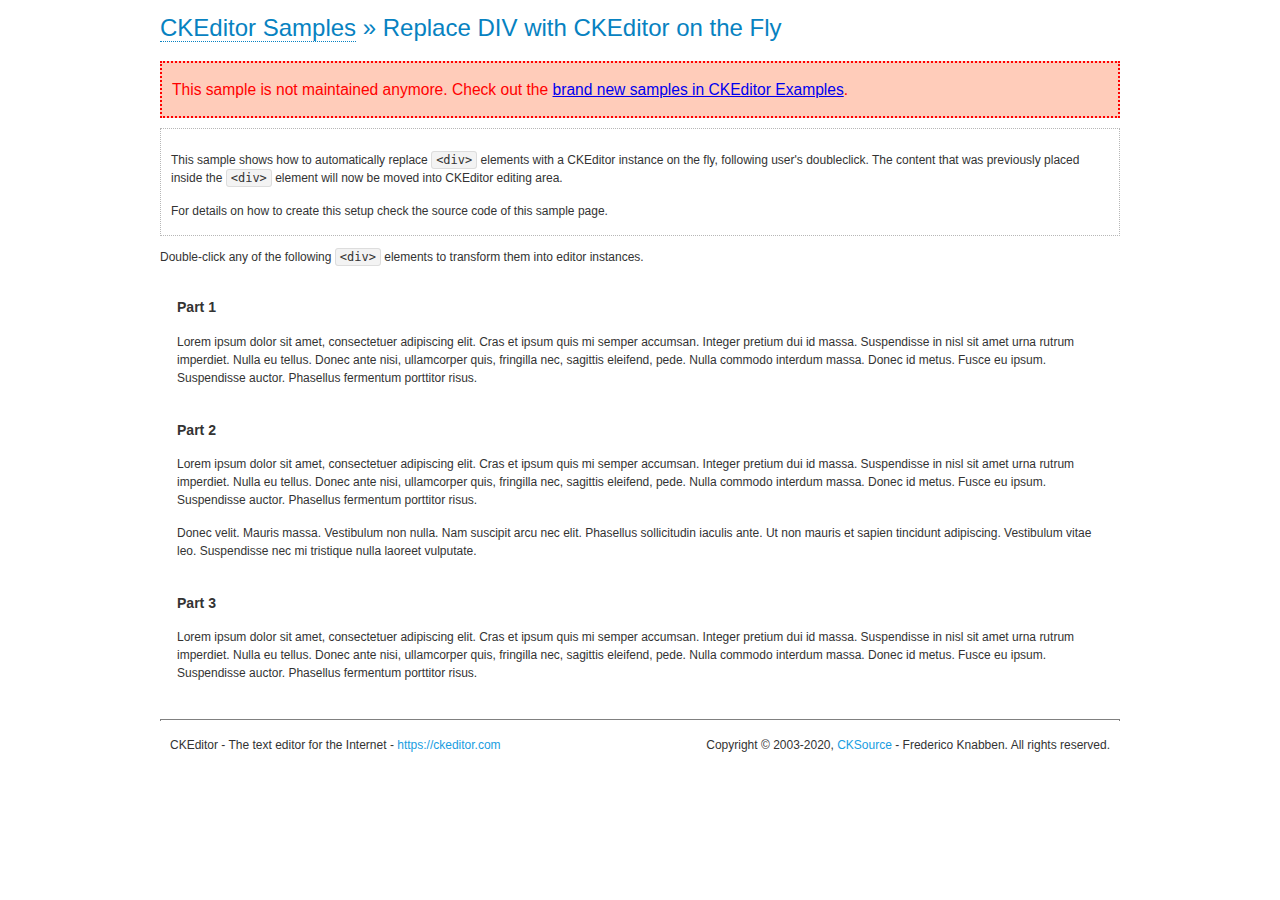
<file: ckeditor/samples/old/divreplace.html>
<!DOCTYPE html>
<!--
Copyright (c) 2003-2020, CKSource - Frederico Knabben. All rights reserved.
For licensing, see LICENSE.md or https://ckeditor.com/legal/ckeditor-oss-license
-->
<html lang="en">
<head>
	<meta charset="utf-8">
	<title>Replace DIV &mdash; CKEditor Sample</title>
	<script src="../../ckeditor.js"></script>
	<link href="sample.css" rel="stylesheet">
	<meta name="description" content="Try the latest sample of CKEditor 4 and learn more about customizing your WYSIWYG editor with endless possibilities.">
	<style>

		div.editable
		{
			border: solid 2px transparent;
			padding-left: 15px;
			padding-right: 15px;
		}

		div.editable:hover
		{
			border-color: black;
		}

	</style>
	<script>

		// Uncomment the following code to test the "Timeout Loading Method".
		// CKEDITOR.loadFullCoreTimeout = 5;

		window.onload = function() {
			// Listen to the double click event.
			if ( window.addEventListener )
				document.body.addEventListener( 'dblclick', onDoubleClick, false );
			else if ( window.attachEvent )
				document.body.attachEvent( 'ondblclick', onDoubleClick );

		};

		function onDoubleClick( ev ) {
			// Get the element which fired the event. This is not necessarily the
			// element to which the event has been attached.
			var element = ev.target || ev.srcElement;

			// Find out the div that holds this element.
			var name;

			do {
				element = element.parentNode;
			}
			while ( element && ( name = element.nodeName.toLowerCase() ) &&
				( name != 'div' || element.className.indexOf( 'editable' ) == -1 ) && name != 'body' );

			if ( name == 'div' && element.className.indexOf( 'editable' ) != -1 )
				replaceDiv( element );
		}

		var editor;

		function replaceDiv( div ) {
			if ( editor )
				editor.destroy();

			editor = CKEDITOR.replace( div );
		}

	</script>
</head>
<body>
	<h1 class="samples">
		<a href="index.html">CKEditor Samples</a> &raquo; Replace DIV with CKEditor on the Fly
	</h1>
	<div class="warning deprecated">
		This sample is not maintained anymore. Check out the <a href="https://ckeditor.com/docs/ckeditor4/latest/examples/index.html">brand new samples in CKEditor Examples</a>.
	</div>
	<div class="description">
		<p>
			This sample shows how to automatically replace <code>&lt;div&gt;</code> elements
			with a CKEditor instance on the fly, following user's doubleclick. The content
			that was previously placed inside the <code>&lt;div&gt;</code> element will now
			be moved into CKEditor editing area.
		</p>
		<p>
			For details on how to create this setup check the source code of this sample page.
		</p>
	</div>
	<p>
		Double-click any of the following <code>&lt;div&gt;</code> elements to transform them into
		editor instances.
	</p>
	<div class="editable">
		<h3>
			Part 1
		</h3>
		<p>
			Lorem ipsum dolor sit amet, consectetuer adipiscing elit. Cras et ipsum quis mi
			semper accumsan. Integer pretium dui id massa. Suspendisse in nisl sit amet urna
			rutrum imperdiet. Nulla eu tellus. Donec ante nisi, ullamcorper quis, fringilla
			nec, sagittis eleifend, pede. Nulla commodo interdum massa. Donec id metus. Fusce
			eu ipsum. Suspendisse auctor. Phasellus fermentum porttitor risus.
		</p>
	</div>
	<div class="editable">
		<h3>
			Part 2
		</h3>
		<p>
			Lorem ipsum dolor sit amet, consectetuer adipiscing elit. Cras et ipsum quis mi
			semper accumsan. Integer pretium dui id massa. Suspendisse in nisl sit amet urna
			rutrum imperdiet. Nulla eu tellus. Donec ante nisi, ullamcorper quis, fringilla
			nec, sagittis eleifend, pede. Nulla commodo interdum massa. Donec id metus. Fusce
			eu ipsum. Suspendisse auctor. Phasellus fermentum porttitor risus.
		</p>
		<p>
			Donec velit. Mauris massa. Vestibulum non nulla. Nam suscipit arcu nec elit. Phasellus
			sollicitudin iaculis ante. Ut non mauris et sapien tincidunt adipiscing. Vestibulum
			vitae leo. Suspendisse nec mi tristique nulla laoreet vulputate.
		</p>
	</div>
	<div class="editable">
		<h3>
			Part 3
		</h3>
		<p>
			Lorem ipsum dolor sit amet, consectetuer adipiscing elit. Cras et ipsum quis mi
			semper accumsan. Integer pretium dui id massa. Suspendisse in nisl sit amet urna
			rutrum imperdiet. Nulla eu tellus. Donec ante nisi, ullamcorper quis, fringilla
			nec, sagittis eleifend, pede. Nulla commodo interdum massa. Donec id metus. Fusce
			eu ipsum. Suspendisse auctor. Phasellus fermentum porttitor risus.
		</p>
	</div>
	<div id="footer">
		<hr>
		<p>
			CKEditor - The text editor for the Internet - <a class="samples" href="https://ckeditor.com/">https://ckeditor.com</a>
		</p>
		<p id="copy">
			Copyright &copy; 2003-2020, <a class="samples" href="https://cksource.com/">CKSource</a> - Frederico
			Knabben. All rights reserved.
		</p>
	</div>
</body>
</html>
</file>
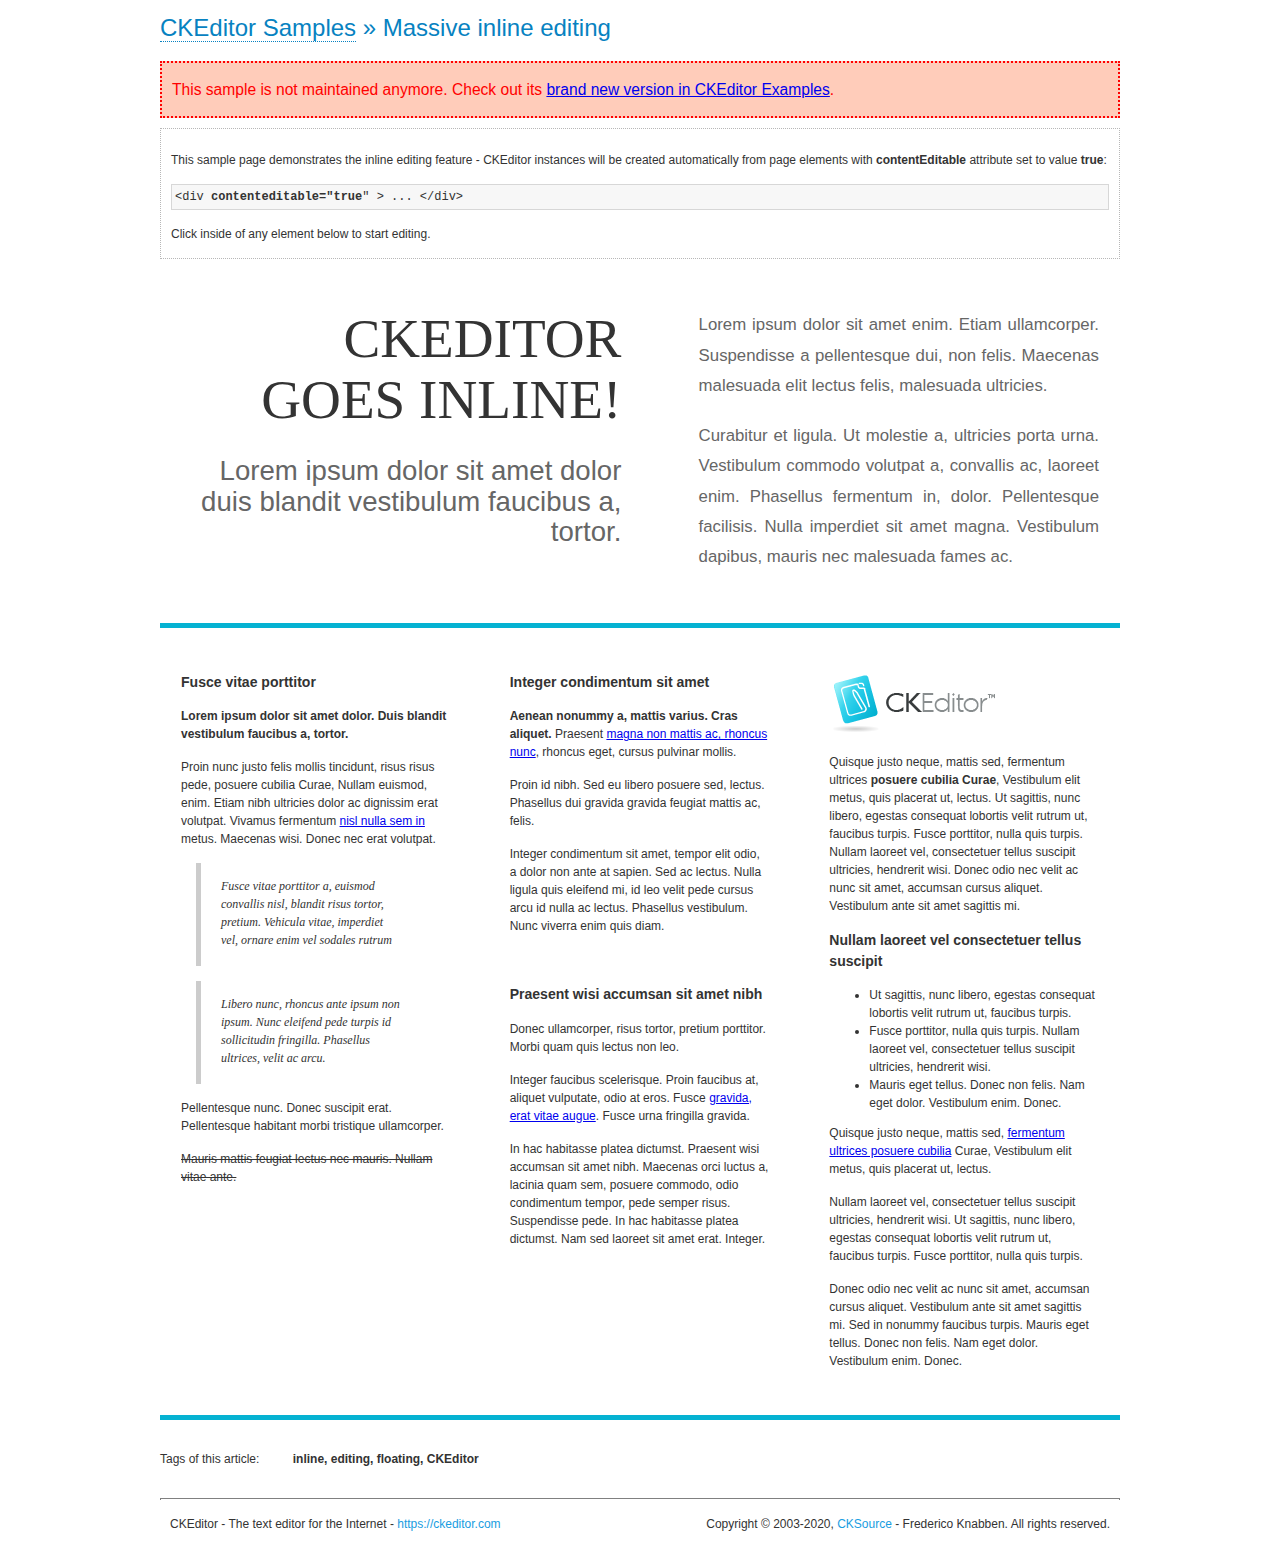
<file: ckeditor/samples/old/inlineall.html>
<!DOCTYPE html>
<!--
Copyright (c) 2003-2020, CKSource - Frederico Knabben. All rights reserved.
For licensing, see LICENSE.md or https://ckeditor.com/legal/ckeditor-oss-license
-->
<html lang="en">
<head>
	<meta charset="utf-8">
	<title>Massive inline editing &mdash; CKEditor Sample</title>
	<meta name="description" content="Try the latest sample of CKEditor 4 and learn more about customizing your WYSIWYG editor with endless possibilities.">
	<script src="../../ckeditor.js"></script>
	<script>

		// This code is generally not necessary, but it is here to demonstrate
		// how to customize specific editor instances on the fly. This fits well
		// this demo because we have editable elements (like headers) that
		// require less features.

		// The "instanceCreated" event is fired for every editor instance created.
		CKEDITOR.on( 'instanceCreated', function( event ) {
			var editor = event.editor,
				element = editor.element;

			// Customize editors for headers and tag list.
			// These editors don't need features like smileys, templates, iframes etc.
			if ( element.is( 'h1', 'h2', 'h3' ) || element.getAttribute( 'id' ) == 'taglist' ) {
				// Customize the editor configurations on "configLoaded" event,
				// which is fired after the configuration file loading and
				// execution. This makes it possible to change the
				// configurations before the editor initialization takes place.
				editor.on( 'configLoaded', function() {

					// Remove unnecessary plugins to make the editor simpler.
					editor.config.removePlugins = 'colorbutton,find,flash,font,' +
						'forms,iframe,image,newpage,removeformat,' +
						'smiley,specialchar,stylescombo,templates';

					// Rearrange the layout of the toolbar.
					editor.config.toolbarGroups = [
						{ name: 'editing',		groups: [ 'basicstyles', 'links' ] },
						{ name: 'undo' },
						{ name: 'clipboard',	groups: [ 'selection', 'clipboard' ] },
						{ name: 'about' }
					];
				});
			}
		});

	</script>
	<link href="sample.css" rel="stylesheet">
	<style>

		/* The following styles are just to make the page look nice. */

		/* Workaround to show Arial Black in Firefox. */
		@font-face
		{
			font-family: 'arial-black';
			src: local('Arial Black');
		}

		*[contenteditable="true"]
		{
			padding: 10px;
		}

		#container
		{
			width: 960px;
			margin: 30px auto 0;
		}

		#header
		{
			overflow: hidden;
			padding: 0 0 30px;
			border-bottom: 5px solid #05B2D2;
			position: relative;
		}

		#headerLeft,
		#headerRight
		{
			width: 49%;
			overflow: hidden;
		}

		#headerLeft
		{
			float: left;
			padding: 10px 1px 1px;
		}

		#headerLeft h2,
		#headerLeft h3
		{
			text-align: right;
			margin: 0;
			overflow: hidden;
			font-weight: normal;
		}

		#headerLeft h2
		{
			font-family: "Arial Black",arial-black;
			font-size: 4.6em;
			line-height: 1.1;
			text-transform: uppercase;
		}

		#headerLeft h3
		{
			font-size: 2.3em;
			line-height: 1.1;
			margin: .2em 0 0;
			color: #666;
		}

		#headerRight
		{
			float: right;
			padding: 1px;
		}

		#headerRight p
		{
			line-height: 1.8;
			text-align: justify;
			margin: 0;
		}

		#headerRight p + p
		{
			margin-top: 20px;
		}

		#headerRight > div
		{
			padding: 20px;
			margin: 0 0 0 30px;
			font-size: 1.4em;
			color: #666;
		}

		#columns
		{
			color: #333;
			overflow: hidden;
			padding: 20px 0;
		}

		#columns > div
		{
			float: left;
			width: 33.3%;
		}

		#columns #column1 > div
		{
			margin-left: 1px;
		}

		#columns #column3 > div
		{
			margin-right: 1px;
		}

		#columns > div > div
		{
			margin: 0px 10px;
			padding: 10px 20px;
		}

		#columns blockquote
		{
			margin-left: 15px;
		}

		#tagLine
		{
			border-top: 5px solid #05B2D2;
			padding-top: 20px;
		}

		#taglist {
			display: inline-block;
			margin-left: 20px;
			font-weight: bold;
			margin: 0 0 0 20px;
		}

	</style>
</head>
<body>
<div>
	<h1 class="samples"><a href="index.html">CKEditor Samples</a> &raquo; Massive inline editing</h1>
	<div class="warning deprecated">
		This sample is not maintained anymore. Check out its <a href="https://ckeditor.com/docs/ckeditor4/latest/examples/inline.html">brand new version in CKEditor Examples</a>.
	</div>
	<div class="description">
		<p>This sample page demonstrates the inline editing feature - CKEditor instances will be created automatically from page elements with <strong>contentEditable</strong> attribute set to value <strong>true</strong>:</p>
		<pre class="samples">&lt;div <strong>contenteditable="true</strong>" &gt; ... &lt;/div&gt;</pre>
		<p>Click inside of any element below to start editing.</p>
	</div>
</div>
<div id="container">
	<div id="header">
		<div id="headerLeft">
			<h2 id="sampleTitle" contenteditable="true">
				CKEditor<br> Goes Inline!
			</h2>
			<h3 contenteditable="true">
				Lorem ipsum dolor sit amet dolor duis blandit vestibulum faucibus a, tortor.
			</h3>
		</div>
		<div id="headerRight">
			<div contenteditable="true">
				<p>
					Lorem ipsum dolor sit amet enim. Etiam ullamcorper. Suspendisse a pellentesque dui, non felis. Maecenas malesuada elit lectus felis, malesuada ultricies.
				</p>
				<p>
					Curabitur et ligula. Ut molestie a, ultricies porta urna. Vestibulum commodo volutpat a, convallis ac, laoreet enim. Phasellus fermentum in, dolor. Pellentesque facilisis. Nulla imperdiet sit amet magna. Vestibulum dapibus, mauris nec malesuada fames ac.
				</p>
			</div>
		</div>
	</div>
	<div id="columns">
		<div id="column1">
			<div contenteditable="true">
				<h3>
					Fusce vitae porttitor
				</h3>
				<p>
					<strong>
						Lorem ipsum dolor sit amet dolor. Duis blandit vestibulum faucibus a, tortor.
					</strong>
				</p>
				<p>
					Proin nunc justo felis mollis tincidunt, risus risus pede, posuere cubilia Curae, Nullam euismod, enim. Etiam nibh ultricies dolor ac dignissim erat volutpat. Vivamus fermentum <a href="https://ckeditor.com/">nisl nulla sem in</a> metus. Maecenas wisi. Donec nec erat volutpat.
				</p>
				<blockquote>
					<p>
						Fusce vitae porttitor a, euismod convallis nisl, blandit risus tortor, pretium.
						Vehicula vitae, imperdiet vel, ornare enim vel sodales rutrum
					</p>
				</blockquote>
				<blockquote>
					<p>
						Libero nunc, rhoncus ante ipsum non ipsum. Nunc eleifend pede turpis id sollicitudin fringilla. Phasellus ultrices, velit ac arcu.
					</p>
				</blockquote>
				<p>Pellentesque nunc. Donec suscipit erat. Pellentesque habitant morbi tristique ullamcorper.</p>
				<p><s>Mauris mattis feugiat lectus nec mauris. Nullam vitae ante.</s></p>
			</div>
		</div>
		<div id="column2">
			<div contenteditable="true">
				<h3>
					Integer condimentum sit amet
				</h3>
				<p>
					<strong>Aenean nonummy a, mattis varius. Cras aliquet.</strong>
					Praesent <a href="https://ckeditor.com/">magna non mattis ac, rhoncus nunc</a>, rhoncus eget, cursus pulvinar mollis.</p>
				<p>Proin id nibh. Sed eu libero posuere sed, lectus. Phasellus dui gravida gravida feugiat mattis ac, felis.</p>
				<p>Integer condimentum sit amet, tempor elit odio, a dolor non ante at sapien. Sed ac lectus. Nulla ligula quis eleifend mi, id leo velit pede cursus arcu id nulla ac lectus. Phasellus vestibulum. Nunc viverra enim quis diam.</p>
			</div>
			<div contenteditable="true">
				<h3>
					Praesent wisi accumsan sit amet nibh
				</h3>
				<p>Donec ullamcorper, risus tortor, pretium porttitor. Morbi quam quis lectus non leo.</p>
				<p style="margin-left: 40px; ">Integer faucibus scelerisque. Proin faucibus at, aliquet vulputate, odio at eros. Fusce <a href="https://ckeditor.com/">gravida, erat vitae augue</a>. Fusce urna fringilla gravida.</p>
				<p>In hac habitasse platea dictumst. Praesent wisi accumsan sit amet nibh. Maecenas orci luctus a, lacinia quam sem, posuere commodo, odio condimentum tempor, pede semper risus. Suspendisse pede. In hac habitasse platea dictumst. Nam sed laoreet sit amet erat. Integer.</p>
			</div>
		</div>
		<div id="column3">
			<div contenteditable="true">
				<p>
					<img src="assets/inlineall/logo.png" alt="CKEditor logo" style="float:left">
				</p>
				<p>Quisque justo neque, mattis sed, fermentum ultrices <strong>posuere cubilia Curae</strong>, Vestibulum elit metus, quis placerat ut, lectus. Ut sagittis, nunc libero, egestas consequat lobortis velit rutrum ut, faucibus turpis. Fusce porttitor, nulla quis turpis. Nullam laoreet vel, consectetuer tellus suscipit ultricies, hendrerit wisi. Donec odio nec velit ac nunc sit amet, accumsan cursus aliquet. Vestibulum ante sit amet sagittis mi.</p>
				<h3>
					Nullam laoreet vel consectetuer tellus suscipit
				</h3>
				<ul>
					<li>Ut sagittis, nunc libero, egestas consequat lobortis velit rutrum ut, faucibus turpis.</li>
					<li>Fusce porttitor, nulla quis turpis. Nullam laoreet vel, consectetuer tellus suscipit ultricies, hendrerit wisi.</li>
					<li>Mauris eget tellus. Donec non felis. Nam eget dolor. Vestibulum enim. Donec.</li>
				</ul>
				<p>Quisque justo neque, mattis sed, <a href="https://ckeditor.com/">fermentum ultrices posuere cubilia</a> Curae, Vestibulum elit metus, quis placerat ut, lectus.</p>
				<p>Nullam laoreet vel, consectetuer tellus suscipit ultricies, hendrerit wisi. Ut sagittis, nunc libero, egestas consequat lobortis velit rutrum ut, faucibus turpis. Fusce porttitor, nulla quis turpis.</p>
				<p>Donec odio nec velit ac nunc sit amet, accumsan cursus aliquet. Vestibulum ante sit amet sagittis mi. Sed in nonummy faucibus turpis. Mauris eget tellus. Donec non felis. Nam eget dolor. Vestibulum enim. Donec.</p>
			</div>
		</div>
	</div>
	<div id="tagLine">
		Tags of this article:
		<p id="taglist" contenteditable="true">
			inline, editing, floating, CKEditor
		</p>
	</div>
</div>
<div id="footer">
	<hr>
	<p>
		CKEditor - The text editor for the Internet - <a class="samples" href="https://ckeditor.com/">
			https://ckeditor.com</a>
	</p>
	<p id="copy">
		Copyright &copy; 2003-2020, <a class="samples" href="https://cksource.com/">CKSource</a>
		- Frederico Knabben. All rights reserved.
	</p>
</div>
</body>
</html>
</file>
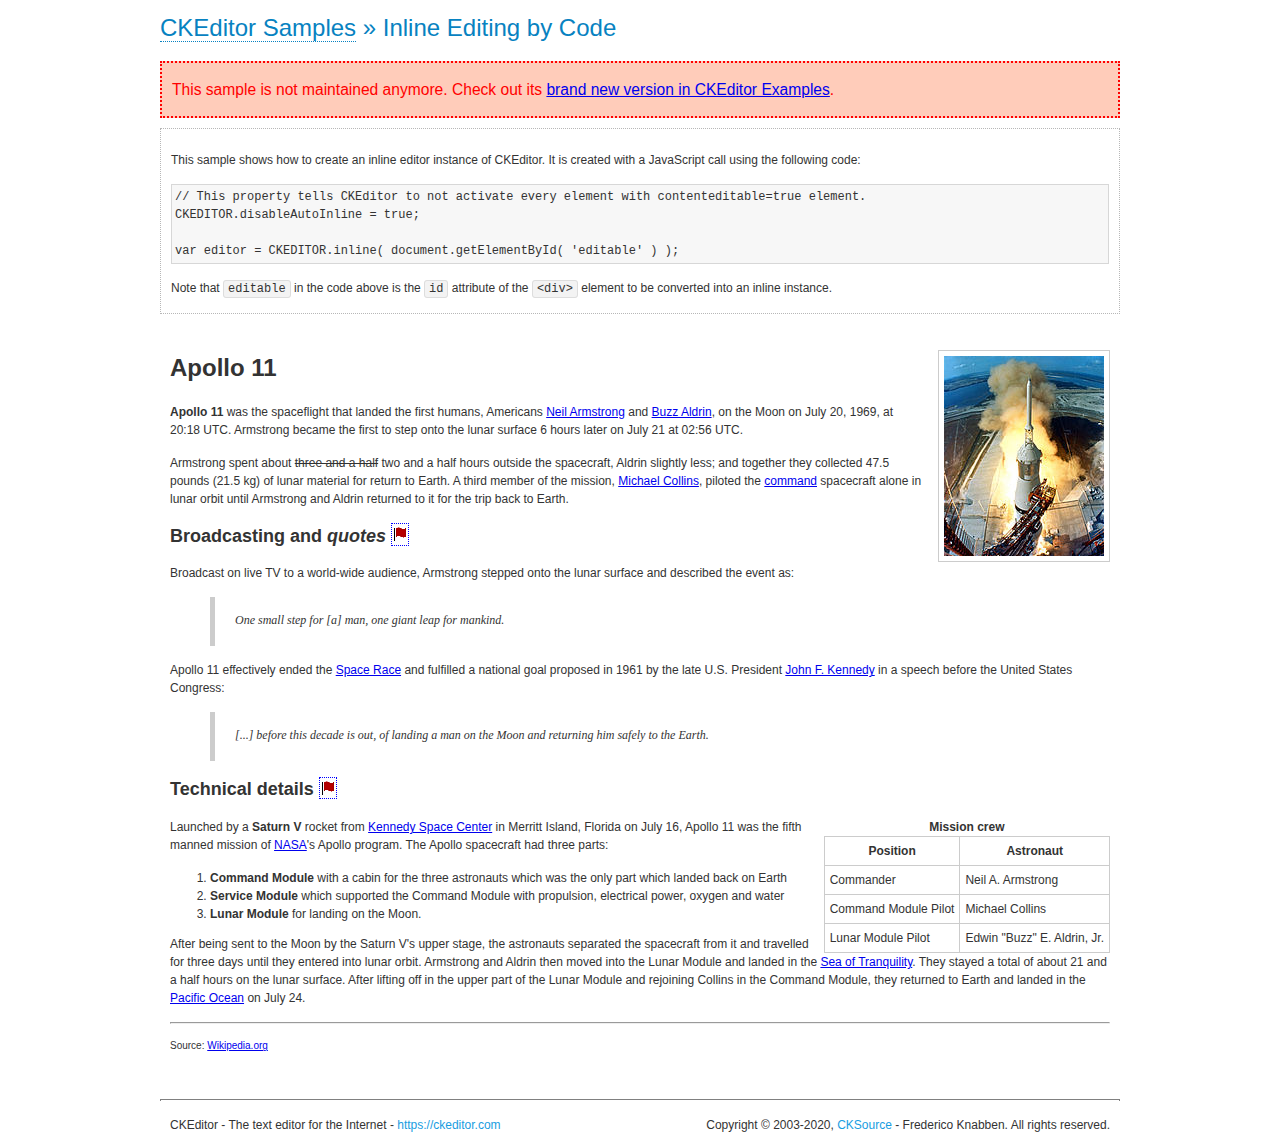
<file: ckeditor/samples/old/inlinebycode.html>
<!DOCTYPE html>
<!--
Copyright (c) 2003-2020, CKSource - Frederico Knabben. All rights reserved.
For licensing, see LICENSE.md or https://ckeditor.com/legal/ckeditor-oss-license
-->
<html lang="en">
<head>
	<meta charset="utf-8">
	<title>Inline Editing by Code &mdash; CKEditor Sample</title>
	<script src="../../ckeditor.js"></script>
	<link href="sample.css" rel="stylesheet">
	<meta name="description" content="Try the latest sample of CKEditor 4 and learn more about customizing your WYSIWYG editor with endless possibilities.">
	<style>

		#editable
		{
			padding: 10px;
			float: left;
		}

	</style>
</head>
<body>
	<h1 class="samples">
		<a href="index.html">CKEditor Samples</a> &raquo; Inline Editing by Code
	</h1>
	<div class="warning deprecated">
		This sample is not maintained anymore. Check out its <a href="https://ckeditor.com/docs/ckeditor4/latest/examples/inline.html">brand new version in CKEditor Examples</a>.
	</div>
	<div class="description">
		<p>
			This sample shows how to create an inline editor instance of CKEditor. It is created
			with a JavaScript call using the following code:
		</p>
<pre class="samples">
// This property tells CKEditor to not activate every element with contenteditable=true element.
CKEDITOR.disableAutoInline = true;

var editor = CKEDITOR.inline( document.getElementById( 'editable' ) );
</pre>
		<p>
			Note that <code>editable</code> in the code above is the <code>id</code>
			attribute of the <code>&lt;div&gt;</code> element to be converted into an inline instance.
		</p>
	</div>
	<div id="editable" contenteditable="true">
		<h1><img alt="Saturn V carrying Apollo 11" class="right" src="assets/sample.jpg" /> Apollo 11</h1>

		<p><b>Apollo 11</b> was the spaceflight that landed the first humans, Americans <a href="http://en.wikipedia.org/wiki/Neil_Armstrong" title="Neil Armstrong">Neil Armstrong</a> and <a href="http://en.wikipedia.org/wiki/Buzz_Aldrin" title="Buzz Aldrin">Buzz Aldrin</a>, on the Moon on July 20, 1969, at 20:18 UTC. Armstrong became the first to step onto the lunar surface 6 hours later on July 21 at 02:56 UTC.</p>

		<p>Armstrong spent about <s>three and a half</s> two and a half hours outside the spacecraft, Aldrin slightly less; and together they collected 47.5 pounds (21.5&nbsp;kg) of lunar material for return to Earth. A third member of the mission, <a href="http://en.wikipedia.org/wiki/Michael_Collins_(astronaut)" title="Michael Collins (astronaut)">Michael Collins</a>, piloted the <a href="http://en.wikipedia.org/wiki/Apollo_Command/Service_Module" title="Apollo Command/Service Module">command</a> spacecraft alone in lunar orbit until Armstrong and Aldrin returned to it for the trip back to Earth.</p>

		<h2>Broadcasting and <em>quotes</em> <a id="quotes" name="quotes"></a></h2>

		<p>Broadcast on live TV to a world-wide audience, Armstrong stepped onto the lunar surface and described the event as:</p>

		<blockquote>
			<p>One small step for [a] man, one giant leap for mankind.</p>
		</blockquote>

		<p>Apollo 11 effectively ended the <a href="http://en.wikipedia.org/wiki/Space_Race" title="Space Race">Space Race</a> and fulfilled a national goal proposed in 1961 by the late U.S. President <a href="http://en.wikipedia.org/wiki/John_F._Kennedy" title="John F. Kennedy">John F. Kennedy</a> in a speech before the United States Congress:</p>

		<blockquote>
			<p>[...] before this decade is out, of landing a man on the Moon and returning him safely to the Earth.</p>
		</blockquote>

		<h2>Technical details <a id="tech-details" name="tech-details"></a></h2>

		<table align="right" border="1" bordercolor="#ccc" cellpadding="5" cellspacing="0" style="border-collapse:collapse;margin:10px 0 10px 15px;">
			<caption><strong>Mission crew</strong></caption>
			<thead>
			<tr>
				<th scope="col">Position</th>
				<th scope="col">Astronaut</th>
			</tr>
			</thead>
			<tbody>
			<tr>
				<td>Commander</td>
				<td>Neil A. Armstrong</td>
			</tr>
			<tr>
				<td>Command Module Pilot</td>
				<td>Michael Collins</td>
			</tr>
			<tr>
				<td>Lunar Module Pilot</td>
				<td>Edwin &quot;Buzz&quot; E. Aldrin, Jr.</td>
			</tr>
			</tbody>
		</table>

		<p>Launched by a <strong>Saturn V</strong> rocket from <a href="http://en.wikipedia.org/wiki/Kennedy_Space_Center" title="Kennedy Space Center">Kennedy Space Center</a> in Merritt Island, Florida on July 16, Apollo 11 was the fifth manned mission of <a href="http://en.wikipedia.org/wiki/NASA" title="NASA">NASA</a>&#39;s Apollo program. The Apollo spacecraft had three parts:</p>

		<ol>
			<li><strong>Command Module</strong> with a cabin for the three astronauts which was the only part which landed back on Earth</li>
			<li><strong>Service Module</strong> which supported the Command Module with propulsion, electrical power, oxygen and water</li>
			<li><strong>Lunar Module</strong> for landing on the Moon.</li>
		</ol>

		<p>After being sent to the Moon by the Saturn V&#39;s upper stage, the astronauts separated the spacecraft from it and travelled for three days until they entered into lunar orbit. Armstrong and Aldrin then moved into the Lunar Module and landed in the <a href="http://en.wikipedia.org/wiki/Mare_Tranquillitatis" title="Mare Tranquillitatis">Sea of Tranquility</a>. They stayed a total of about 21 and a half hours on the lunar surface. After lifting off in the upper part of the Lunar Module and rejoining Collins in the Command Module, they returned to Earth and landed in the <a href="http://en.wikipedia.org/wiki/Pacific_Ocean" title="Pacific Ocean">Pacific Ocean</a> on July 24.</p>

		<hr />
		<p style="text-align: right;"><small>Source: <a href="http://en.wikipedia.org/wiki/Apollo_11">Wikipedia.org</a></small></p>
	</div>

	<script>
		// We need to turn off the automatic editor creation first.
		CKEDITOR.disableAutoInline = true;

		var editor = CKEDITOR.inline( 'editable' );
	</script>
	<div id="footer">
		<hr>
		<p contenteditable="true">
			CKEditor - The text editor for the Internet - <a class="samples" href="https://ckeditor.com/">
				https://ckeditor.com</a>
		</p>
		<p id="copy">
			Copyright &copy; 2003-2020, <a class="samples" href="https://cksource.com/">CKSource</a>
			- Frederico Knabben. All rights reserved.
		</p>
	</div>
</body>
</html>
</file>
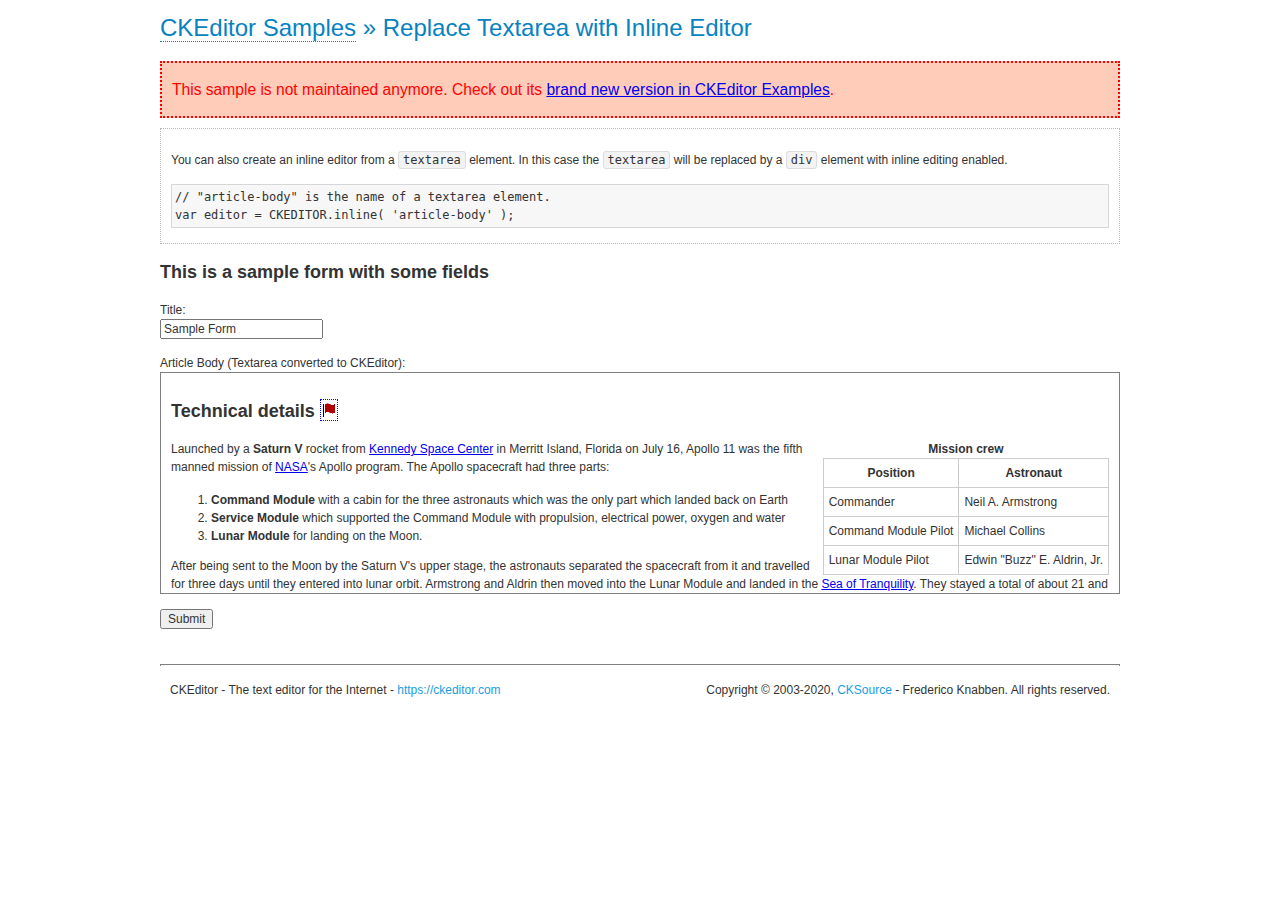
<file: ckeditor/samples/old/inlinetextarea.html>
<!DOCTYPE html>
<!--
Copyright (c) 2003-2020, CKSource - Frederico Knabben. All rights reserved.
For licensing, see LICENSE.md or https://ckeditor.com/legal/ckeditor-oss-license
-->
<html lang="en">
<head>
	<meta charset="utf-8">
	<title>Replace Textarea with Inline Editor &mdash; CKEditor Sample</title>
	<script src="../../ckeditor.js"></script>
	<link href="sample.css" rel="stylesheet">
	<meta name="description" content="Try the latest sample of CKEditor 4 and learn more about customizing your WYSIWYG editor with endless possibilities.">
	<style>

		/* Style the CKEditor element to look like a textfield */
		.cke_textarea_inline
		{
			padding: 10px;
			height: 200px;
			overflow: auto;

			border: 1px solid gray;
			-webkit-appearance: textfield;
		}

	</style>
</head>
<body>
	<h1 class="samples">
		<a href="index.html">CKEditor Samples</a> &raquo; Replace Textarea with Inline Editor
	</h1>
	<div class="warning deprecated">
		This sample is not maintained anymore. Check out its <a href="https://ckeditor.com/docs/ckeditor4/latest/examples/inline.html">brand new version in CKEditor Examples</a>.
	</div>
	<div class="description">
		<p>
			You can also create an inline editor from a <code>textarea</code>
			element. In this case the <code>textarea</code> will be replaced
			by a <code>div</code> element with inline editing enabled.
		</p>
<pre class="samples">
// "article-body" is the name of a textarea element.
var editor = CKEDITOR.inline( 'article-body' );
</pre>
	</div>
	<form action="sample_posteddata.php" method="post">
		<h2>This is a sample form with some fields</h2>
		<p>
			Title:<br>
			<input type="text" name="title" value="Sample Form"></p>
		<p>
			Article Body (Textarea converted to CKEditor):<br>
			<textarea name="article-body" style="height: 200px">
				&lt;h2&gt;Technical details &lt;a id="tech-details" name="tech-details"&gt;&lt;/a&gt;&lt;/h2&gt;

				&lt;table align="right" border="1" bordercolor="#ccc" cellpadding="5" cellspacing="0" style="border-collapse:collapse;margin:10px 0 10px 15px;"&gt;
					&lt;caption&gt;&lt;strong&gt;Mission crew&lt;/strong&gt;&lt;/caption&gt;
					&lt;thead&gt;
					&lt;tr&gt;
						&lt;th scope="col"&gt;Position&lt;/th&gt;
						&lt;th scope="col"&gt;Astronaut&lt;/th&gt;
					&lt;/tr&gt;
					&lt;/thead&gt;
					&lt;tbody&gt;
					&lt;tr&gt;
						&lt;td&gt;Commander&lt;/td&gt;
						&lt;td&gt;Neil A. Armstrong&lt;/td&gt;
					&lt;/tr&gt;
					&lt;tr&gt;
						&lt;td&gt;Command Module Pilot&lt;/td&gt;
						&lt;td&gt;Michael Collins&lt;/td&gt;
					&lt;/tr&gt;
					&lt;tr&gt;
						&lt;td&gt;Lunar Module Pilot&lt;/td&gt;
						&lt;td&gt;Edwin &quot;Buzz&quot; E. Aldrin, Jr.&lt;/td&gt;
					&lt;/tr&gt;
					&lt;/tbody&gt;
				&lt;/table&gt;

				&lt;p&gt;Launched by a &lt;strong&gt;Saturn V&lt;/strong&gt; rocket from &lt;a href="http://en.wikipedia.org/wiki/Kennedy_Space_Center" title="Kennedy Space Center"&gt;Kennedy Space Center&lt;/a&gt; in Merritt Island, Florida on July 16, Apollo 11 was the fifth manned mission of &lt;a href="http://en.wikipedia.org/wiki/NASA" title="NASA"&gt;NASA&lt;/a&gt;&#39;s Apollo program. The Apollo spacecraft had three parts:&lt;/p&gt;

				&lt;ol&gt;
					&lt;li&gt;&lt;strong&gt;Command Module&lt;/strong&gt; with a cabin for the three astronauts which was the only part which landed back on Earth&lt;/li&gt;
					&lt;li&gt;&lt;strong&gt;Service Module&lt;/strong&gt; which supported the Command Module with propulsion, electrical power, oxygen and water&lt;/li&gt;
					&lt;li&gt;&lt;strong&gt;Lunar Module&lt;/strong&gt; for landing on the Moon.&lt;/li&gt;
				&lt;/ol&gt;

				&lt;p&gt;After being sent to the Moon by the Saturn V&#39;s upper stage, the astronauts separated the spacecraft from it and travelled for three days until they entered into lunar orbit. Armstrong and Aldrin then moved into the Lunar Module and landed in the &lt;a href="http://en.wikipedia.org/wiki/Mare_Tranquillitatis" title="Mare Tranquillitatis"&gt;Sea of Tranquility&lt;/a&gt;. They stayed a total of about 21 and a half hours on the lunar surface. After lifting off in the upper part of the Lunar Module and rejoining Collins in the Command Module, they returned to Earth and landed in the &lt;a href="http://en.wikipedia.org/wiki/Pacific_Ocean" title="Pacific Ocean"&gt;Pacific Ocean&lt;/a&gt; on July 24.&lt;/p&gt;

				&lt;hr /&gt;
				&lt;p style="text-align: right;"&gt;&lt;small&gt;Source: &lt;a href="http://en.wikipedia.org/wiki/Apollo_11"&gt;Wikipedia.org&lt;/a&gt;&lt;/small&gt;&lt;/p&gt;
			</textarea>
		</p>
		<p>
			<input type="submit" value="Submit">
		</p>
	</form>

	<script>
		CKEDITOR.inline( 'article-body' );
	</script>
	<div id="footer">
		<hr>
		<p>
			CKEditor - The text editor for the Internet - <a class="samples" href="https://ckeditor.com/">
				https://ckeditor.com</a>
		</p>
		<p id="copy">
			Copyright &copy; 2003-2020, <a class="samples" href="https://cksource.com/">CKSource</a>
			- Frederico Knabben. All rights reserved.
		</p>
	</div>
</body>
</html>
</file>
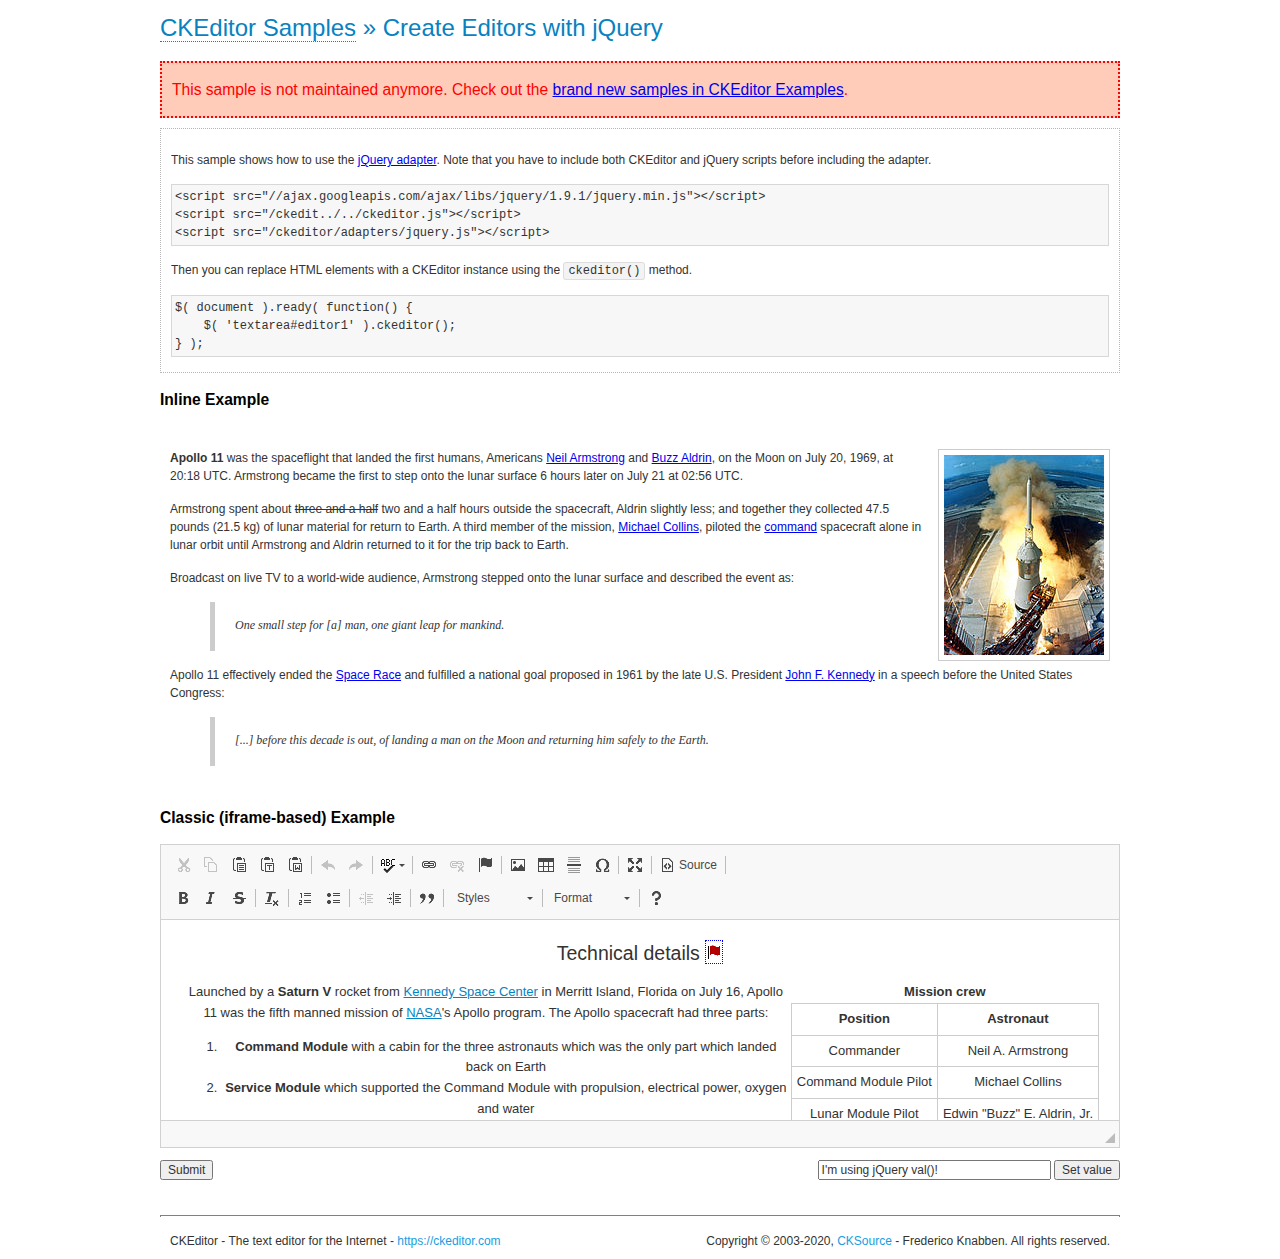
<file: ckeditor/samples/old/jquery.html>
<!DOCTYPE html>
<!--
Copyright (c) 2003-2020, CKSource - Frederico Knabben. All rights reserved.
For licensing, see LICENSE.md or https://ckeditor.com/legal/ckeditor-oss-license
-->
<html lang="en">
<head>
	<meta charset="utf-8">
	<title>jQuery Adapter &mdash; CKEditor Sample</title>
	<script src="http://code.jquery.com/jquery-1.11.0.min.js"></script>
	<script src="../../ckeditor.js"></script>
	<script src="../../adapters/jquery.js"></script>
	<link href="sample.css" rel="stylesheet">
	<meta name="description" content="Try the latest sample of CKEditor 4 and learn more about customizing your WYSIWYG editor with endless possibilities.">
	<style>

		#editable
		{
			padding: 10px;
			float: left;
		}

	</style>
	<script>

		CKEDITOR.disableAutoInline = true;

		$( document ).ready( function() {
			$( '#editor1' ).ckeditor(); // Use CKEDITOR.replace() if element is <textarea>.
			$( '#editable' ).ckeditor(); // Use CKEDITOR.inline().
		} );

		function setValue() {
			$( '#editor1' ).val( $( 'input#val' ).val() );
		}

	</script>
</head>
<body>
	<h1 class="samples">
		<a href="index.html" id="a-test">CKEditor Samples</a> &raquo; Create Editors with jQuery
	</h1>
	<div class="warning deprecated">
		This sample is not maintained anymore. Check out the <a href="https://ckeditor.com/docs/ckeditor4/latest/examples/index.html">brand new samples in CKEditor Examples</a>.
	</div>
	<form action="sample_posteddata.php" method="post">
		<div class="description">
			<p>
				This sample shows how to use the <a href="https://ckeditor.com/docs/ckeditor4/latest/guide/dev_jquery.html">jQuery adapter</a>.
				Note that you have to include both CKEditor and jQuery scripts before including the adapter.
			</p>

<pre class="samples">
&lt;script src="//ajax.googleapis.com/ajax/libs/jquery/1.9.1/jquery.min.js"&gt;&lt;/script&gt;
&lt;script src="/ckedit../../ckeditor.js"&gt;&lt;/script&gt;
&lt;script src="/ckeditor/adapters/jquery.js"&gt;&lt;/script&gt;
</pre>

			<p>Then you can replace HTML elements with a CKEditor instance using the <code>ckeditor()</code> method.</p>

<pre class="samples">
$( document ).ready( function() {
	$( 'textarea#editor1' ).ckeditor();
} );
</pre>
		</div>

		<h2 class="samples">Inline Example</h2>

		<div id="editable" contenteditable="true">
			<p><img alt="Saturn V carrying Apollo 11" class="right" src="assets/sample.jpg"/><b>Apollo 11</b> was the spaceflight that landed the first humans, Americans <a href="http://en.wikipedia.org/wiki/Neil_Armstrong" title="Neil Armstrong">Neil Armstrong</a> and <a href="http://en.wikipedia.org/wiki/Buzz_Aldrin" title="Buzz Aldrin">Buzz Aldrin</a>, on the Moon on July 20, 1969, at 20:18 UTC. Armstrong became the first to step onto the lunar surface 6 hours later on July 21 at 02:56 UTC.</p>
			<p>Armstrong spent about <s>three and a half</s> two and a half hours outside the spacecraft, Aldrin slightly less; and together they collected 47.5 pounds (21.5&nbsp;kg) of lunar material for return to Earth. A third member of the mission, <a href="http://en.wikipedia.org/wiki/Michael_Collins_(astronaut)" title="Michael Collins (astronaut)">Michael Collins</a>, piloted the <a href="http://en.wikipedia.org/wiki/Apollo_Command/Service_Module" title="Apollo Command/Service Module">command</a> spacecraft alone in lunar orbit until Armstrong and Aldrin returned to it for the trip back to Earth.
			<p>Broadcast on live TV to a world-wide audience, Armstrong stepped onto the lunar surface and described the event as:</p>
			<blockquote><p>One small step for [a] man, one giant leap for mankind.</p></blockquote> <p>Apollo 11 effectively ended the <a href="http://en.wikipedia.org/wiki/Space_Race" title="Space Race">Space Race</a> and fulfilled a national goal proposed in 1961 by the late U.S. President <a href="http://en.wikipedia.org/wiki/John_F._Kennedy" title="John F. Kennedy">John F. Kennedy</a> in a speech before the United States Congress:</p> <blockquote><p>[...] before this decade is out, of landing a man on the Moon and returning him safely to the Earth.</p></blockquote>
		</div>

		<br style="clear: both">

		<h2 class="samples">Classic (iframe-based) Example</h2>

		<textarea cols="80" id="editor1" name="editor1" rows="10">
			&lt;h2&gt;Technical details &lt;a id=&quot;tech-details&quot; name=&quot;tech-details&quot;&gt;&lt;/a&gt;&lt;/h2&gt; &lt;table align=&quot;right&quot; border=&quot;1&quot; bordercolor=&quot;#ccc&quot; cellpadding=&quot;5&quot; cellspacing=&quot;0&quot; style=&quot;border-collapse:collapse;margin:10px 0 10px 15px;&quot;&gt; &lt;caption&gt;&lt;strong&gt;Mission crew&lt;/strong&gt;&lt;/caption&gt; &lt;thead&gt; &lt;tr&gt; &lt;th scope=&quot;col&quot;&gt;Position&lt;/th&gt; &lt;th scope=&quot;col&quot;&gt;Astronaut&lt;/th&gt; &lt;/tr&gt; &lt;/thead&gt; &lt;tbody&gt; &lt;tr&gt; &lt;td&gt;Commander&lt;/td&gt; &lt;td&gt;Neil A. Armstrong&lt;/td&gt; &lt;/tr&gt; &lt;tr&gt; &lt;td&gt;Command Module Pilot&lt;/td&gt; &lt;td&gt;Michael Collins&lt;/td&gt; &lt;/tr&gt; &lt;tr&gt; &lt;td&gt;Lunar Module Pilot&lt;/td&gt; &lt;td&gt;Edwin &amp;quot;Buzz&amp;quot; E. Aldrin, Jr.&lt;/td&gt; &lt;/tr&gt; &lt;/tbody&gt; &lt;/table&gt; &lt;p&gt;Launched by a &lt;strong&gt;Saturn V&lt;/strong&gt; rocket from &lt;a href=&quot;http://en.wikipedia.org/wiki/Kennedy_Space_Center&quot; title=&quot;Kennedy Space Center&quot;&gt;Kennedy Space Center&lt;/a&gt; in Merritt Island, Florida on July 16, Apollo 11 was the fifth manned mission of &lt;a href=&quot;http://en.wikipedia.org/wiki/NASA&quot; title=&quot;NASA&quot;&gt;NASA&lt;/a&gt;&amp;#39;s Apollo program. The Apollo spacecraft had three parts:&lt;/p&gt; &lt;ol&gt; &lt;li&gt;&lt;strong&gt;Command Module&lt;/strong&gt; with a cabin for the three astronauts which was the only part which landed back on Earth&lt;/li&gt; &lt;li&gt;&lt;strong&gt;Service Module&lt;/strong&gt; which supported the Command Module with propulsion, electrical power, oxygen and water&lt;/li&gt; &lt;li&gt;&lt;strong&gt;Lunar Module&lt;/strong&gt; for landing on the Moon.&lt;/li&gt; &lt;/ol&gt; &lt;p&gt;After being sent to the Moon by the Saturn V&amp;#39;s upper stage, the astronauts separated the spacecraft from it and travelled for three days until they entered into lunar orbit. Armstrong and Aldrin then moved into the Lunar Module and landed in the &lt;a href=&quot;http://en.wikipedia.org/wiki/Mare_Tranquillitatis&quot; title=&quot;Mare Tranquillitatis&quot;&gt;Sea of Tranquility&lt;/a&gt;. They stayed a total of about 21 and a half hours on the lunar surface. After lifting off in the upper part of the Lunar Module and rejoining Collins in the Command Module, they returned to Earth and landed in the &lt;a href=&quot;http://en.wikipedia.org/wiki/Pacific_Ocean&quot; title=&quot;Pacific Ocean&quot;&gt;Pacific Ocean&lt;/a&gt; on July 24.&lt;/p&gt; &lt;hr/&gt; &lt;p style=&quot;text-align: right;&quot;&gt;&lt;small&gt;Source: &lt;a href=&quot;http://en.wikipedia.org/wiki/Apollo_11&quot;&gt;Wikipedia.org&lt;/a&gt;&lt;/small&gt;&lt;/p&gt;
		</textarea>

		<p style="overflow: hidden">
			<input style="float: left" type="submit" value="Submit">
			<span style="float: right">
				<input type="text" id="val" value="I'm using jQuery val()!" size="30">
				<input onclick="setValue();" type="button" value="Set value">
			</span>
		</p>
	</form>
	<div id="footer">
		<hr>
		<p>
			CKEditor - The text editor for the Internet - <a class="samples" href="https://ckeditor.com/">https://ckeditor.com</a>
		</p>
		<p id="copy">
			Copyright &copy; 2003-2020, <a class="samples" href="https://cksource.com/">CKSource</a> - Frederico
			Knabben. All rights reserved.
		</p>
	</div>
</body>
</html>
</file>
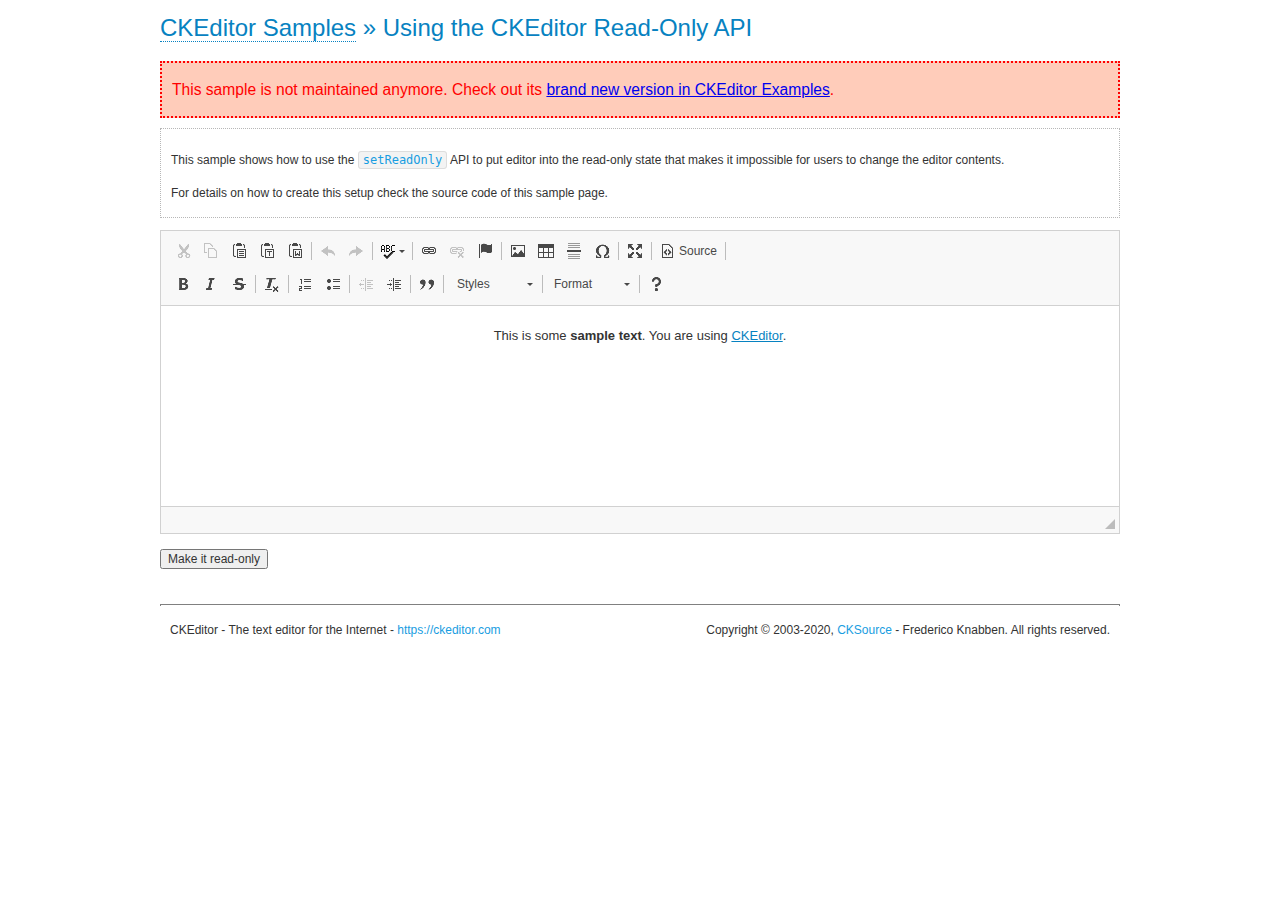
<file: ckeditor/samples/old/readonly.html>
<!DOCTYPE html>
<!--
Copyright (c) 2003-2020, CKSource - Frederico Knabben. All rights reserved.
For licensing, see LICENSE.md or https://ckeditor.com/legal/ckeditor-oss-license
-->
<html lang="en">
<head>
	<meta charset="utf-8">
	<title>Using the CKEditor Read-Only API &mdash; CKEditor Sample</title>
	<script src="../../ckeditor.js"></script>
	<link rel="stylesheet" href="sample.css">
	<meta name="description" content="Try the latest sample of CKEditor 4 and learn more about customizing your WYSIWYG editor with endless possibilities.">
	<script>

		var editor;

		// The instanceReady event is fired, when an instance of CKEditor has finished
		// its initialization.
		CKEDITOR.on( 'instanceReady', function( ev ) {
			editor = ev.editor;

			// Show this "on" button.
			document.getElementById( 'readOnlyOn' ).style.display = '';

			// Event fired when the readOnly property changes.
			editor.on( 'readOnly', function() {
				document.getElementById( 'readOnlyOn' ).style.display = this.readOnly ? 'none' : '';
				document.getElementById( 'readOnlyOff' ).style.display = this.readOnly ? '' : 'none';
			});
		});

		function toggleReadOnly( isReadOnly ) {
			// Change the read-only state of the editor.
			// https://ckeditor.com/docs/ckeditor4/latest/api/CKEDITOR_editor.html#method-setReadOnly
			editor.setReadOnly( isReadOnly );
		}

	</script>
</head>
<body>
	<h1 class="samples">
		<a href="index.html">CKEditor Samples</a> &raquo; Using the CKEditor Read-Only API
	</h1>
	<div class="warning deprecated">
		This sample is not maintained anymore. Check out its <a href="https://ckeditor.com/docs/ckeditor4/latest/examples/readonly.html">brand new version in CKEditor Examples</a>.
	</div>
	<div class="description">
		<p>
			This sample shows how to use the
			<code><a class="samples" href="https://ckeditor.com/docs/ckeditor4/latest/api/CKEDITOR_editor.html#method-setReadOnly">setReadOnly</a></code>
			API to put editor into the read-only state that makes it impossible for users to change the editor contents.
		</p>
		<p>
			For details on how to create this setup check the source code of this sample page.
		</p>
	</div>
	<form action="sample_posteddata.php" method="post">
		<p>
			<textarea class="ckeditor" id="editor1" name="editor1" cols="100" rows="10">&lt;p&gt;This is some &lt;strong&gt;sample text&lt;/strong&gt;. You are using &lt;a href="https://ckeditor.com/"&gt;CKEditor&lt;/a&gt;.&lt;/p&gt;</textarea>
		</p>
		<p>
			<input id="readOnlyOn" onclick="toggleReadOnly();" type="button" value="Make it read-only" style="display:none">
			<input id="readOnlyOff" onclick="toggleReadOnly( false );" type="button" value="Make it editable again" style="display:none">
		</p>
	</form>
	<div id="footer">
		<hr>
		<p>
			CKEditor - The text editor for the Internet - <a class="samples" href="https://ckeditor.com/">https://ckeditor.com</a>
		</p>
		<p id="copy">
			Copyright &copy; 2003-2020, <a class="samples" href="https://cksource.com/">CKSource</a> - Frederico
			Knabben. All rights reserved.
		</p>
	</div>
</body>
</html>
</file>
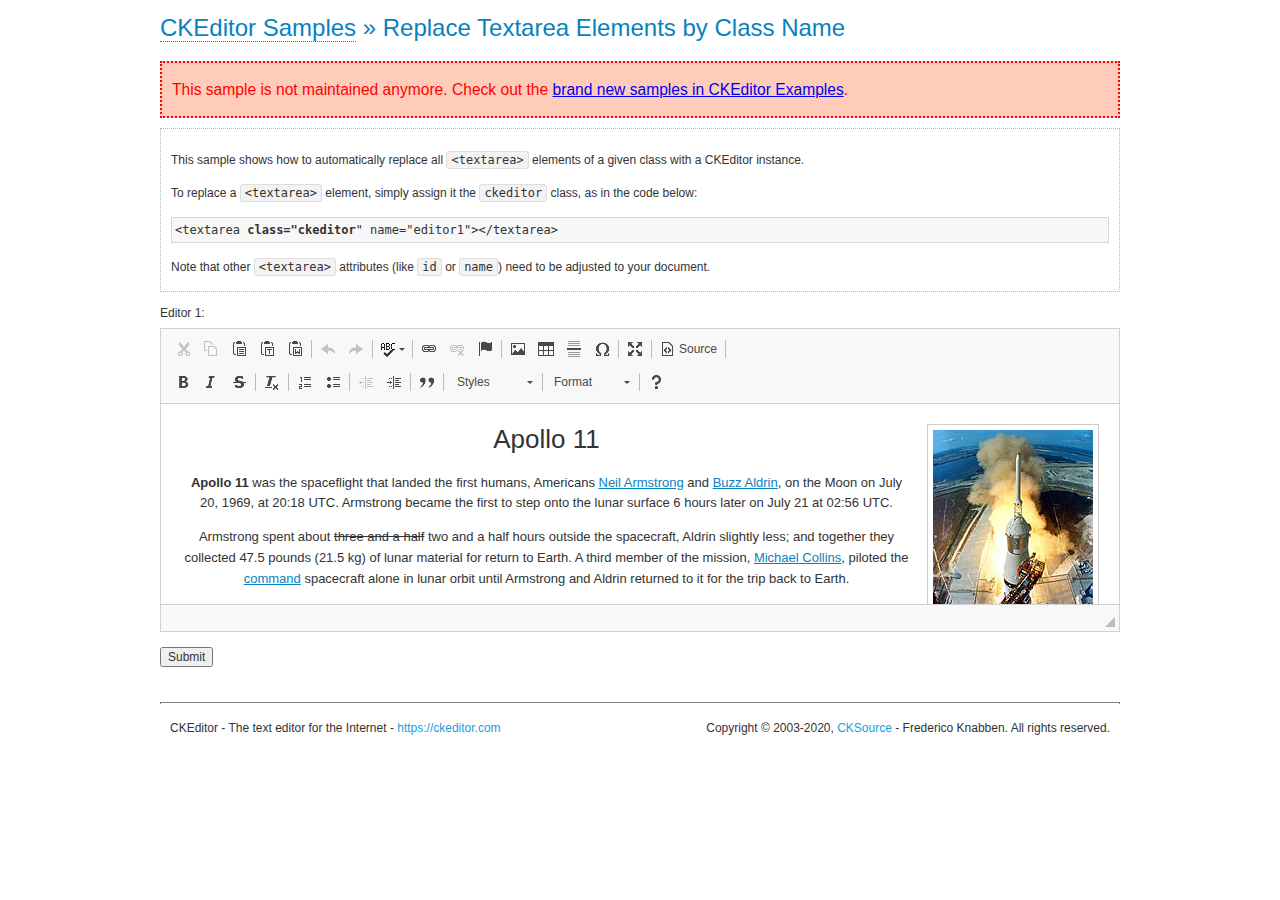
<file: ckeditor/samples/old/replacebyclass.html>
<!DOCTYPE html>
<!--
Copyright (c) 2003-2020, CKSource - Frederico Knabben. All rights reserved.
For licensing, see LICENSE.md or https://ckeditor.com/legal/ckeditor-oss-license
-->
<html lang="en">
<head>
	<meta charset="utf-8">
	<title>Replace Textareas by Class Name &mdash; CKEditor Sample</title>
	<script src="../../ckeditor.js"></script>
	<link rel="stylesheet" href="sample.css">
	<meta name="description" content="Try the latest sample of CKEditor 4 and learn more about customizing your WYSIWYG editor with endless possibilities.">
</head>
<body>
	<h1 class="samples">
		<a href="index.html">CKEditor Samples</a> &raquo; Replace Textarea Elements by Class Name
	</h1>
	<div class="warning deprecated">
		This sample is not maintained anymore. Check out the <a href="https://ckeditor.com/docs/ckeditor4/latest/examples/index.html">brand new samples in CKEditor Examples</a>.
	</div>
	<div class="description">
		<p>
			This sample shows how to automatically replace all <code>&lt;textarea&gt;</code> elements
			of a given class with a CKEditor instance.
		</p>
		<p>
			To replace a <code>&lt;textarea&gt;</code> element, simply assign it the <code>ckeditor</code>
			class, as in the code below:
		</p>
<pre class="samples">
&lt;textarea <strong>class="ckeditor</strong>" name="editor1"&gt;&lt;/textarea&gt;
</pre>
		<p>
			Note that other <code>&lt;textarea&gt;</code> attributes (like <code>id</code> or <code>name</code>) need to be adjusted to your document.
		</p>
	</div>
	<form action="sample_posteddata.php" method="post">
		<p>
			<label for="editor1">
				Editor 1:
			</label>
			<textarea class="ckeditor" cols="80" id="editor1" name="editor1" rows="10">
				&lt;h1&gt;&lt;img alt=&quot;Saturn V carrying Apollo 11&quot; class=&quot;right&quot; src=&quot;assets/sample.jpg&quot;/&gt; Apollo 11&lt;/h1&gt; &lt;p&gt;&lt;b&gt;Apollo 11&lt;/b&gt; was the spaceflight that landed the first humans, Americans &lt;a href=&quot;http://en.wikipedia.org/wiki/Neil_Armstrong&quot; title=&quot;Neil Armstrong&quot;&gt;Neil Armstrong&lt;/a&gt; and &lt;a href=&quot;http://en.wikipedia.org/wiki/Buzz_Aldrin&quot; title=&quot;Buzz Aldrin&quot;&gt;Buzz Aldrin&lt;/a&gt;, on the Moon on July 20, 1969, at 20:18 UTC. Armstrong became the first to step onto the lunar surface 6 hours later on July 21 at 02:56 UTC.&lt;/p&gt; &lt;p&gt;Armstrong spent about &lt;s&gt;three and a half&lt;/s&gt; two and a half hours outside the spacecraft, Aldrin slightly less; and together they collected 47.5 pounds (21.5&amp;nbsp;kg) of lunar material for return to Earth. A third member of the mission, &lt;a href=&quot;http://en.wikipedia.org/wiki/Michael_Collins_(astronaut)&quot; title=&quot;Michael Collins (astronaut)&quot;&gt;Michael Collins&lt;/a&gt;, piloted the &lt;a href=&quot;http://en.wikipedia.org/wiki/Apollo_Command/Service_Module&quot; title=&quot;Apollo Command/Service Module&quot;&gt;command&lt;/a&gt; spacecraft alone in lunar orbit until Armstrong and Aldrin returned to it for the trip back to Earth.&lt;/p&gt; &lt;h2&gt;Broadcasting and &lt;em&gt;quotes&lt;/em&gt; &lt;a id=&quot;quotes&quot; name=&quot;quotes&quot;&gt;&lt;/a&gt;&lt;/h2&gt; &lt;p&gt;Broadcast on live TV to a world-wide audience, Armstrong stepped onto the lunar surface and described the event as:&lt;/p&gt; &lt;blockquote&gt;&lt;p&gt;One small step for [a] man, one giant leap for mankind.&lt;/p&gt;&lt;/blockquote&gt; &lt;p&gt;Apollo 11 effectively ended the &lt;a href=&quot;http://en.wikipedia.org/wiki/Space_Race&quot; title=&quot;Space Race&quot;&gt;Space Race&lt;/a&gt; and fulfilled a national goal proposed in 1961 by the late U.S. President &lt;a href=&quot;http://en.wikipedia.org/wiki/John_F._Kennedy&quot; title=&quot;John F. Kennedy&quot;&gt;John F. Kennedy&lt;/a&gt; in a speech before the United States Congress:&lt;/p&gt; &lt;blockquote&gt;&lt;p&gt;[...] before this decade is out, of landing a man on the Moon and returning him safely to the Earth.&lt;/p&gt;&lt;/blockquote&gt; &lt;h2&gt;Technical details &lt;a id=&quot;tech-details&quot; name=&quot;tech-details&quot;&gt;&lt;/a&gt;&lt;/h2&gt; &lt;table align=&quot;right&quot; border=&quot;1&quot; bordercolor=&quot;#ccc&quot; cellpadding=&quot;5&quot; cellspacing=&quot;0&quot; style=&quot;border-collapse:collapse;margin:10px 0 10px 15px;&quot;&gt; &lt;caption&gt;&lt;strong&gt;Mission crew&lt;/strong&gt;&lt;/caption&gt; &lt;thead&gt; &lt;tr&gt; &lt;th scope=&quot;col&quot;&gt;Position&lt;/th&gt; &lt;th scope=&quot;col&quot;&gt;Astronaut&lt;/th&gt; &lt;/tr&gt; &lt;/thead&gt; &lt;tbody&gt; &lt;tr&gt; &lt;td&gt;Commander&lt;/td&gt; &lt;td&gt;Neil A. Armstrong&lt;/td&gt; &lt;/tr&gt; &lt;tr&gt; &lt;td&gt;Command Module Pilot&lt;/td&gt; &lt;td&gt;Michael Collins&lt;/td&gt; &lt;/tr&gt; &lt;tr&gt; &lt;td&gt;Lunar Module Pilot&lt;/td&gt; &lt;td&gt;Edwin &amp;quot;Buzz&amp;quot; E. Aldrin, Jr.&lt;/td&gt; &lt;/tr&gt; &lt;/tbody&gt; &lt;/table&gt; &lt;p&gt;Launched by a &lt;strong&gt;Saturn V&lt;/strong&gt; rocket from &lt;a href=&quot;http://en.wikipedia.org/wiki/Kennedy_Space_Center&quot; title=&quot;Kennedy Space Center&quot;&gt;Kennedy Space Center&lt;/a&gt; in Merritt Island, Florida on July 16, Apollo 11 was the fifth manned mission of &lt;a href=&quot;http://en.wikipedia.org/wiki/NASA&quot; title=&quot;NASA&quot;&gt;NASA&lt;/a&gt;&amp;#39;s Apollo program. The Apollo spacecraft had three parts:&lt;/p&gt; &lt;ol&gt; &lt;li&gt;&lt;strong&gt;Command Module&lt;/strong&gt; with a cabin for the three astronauts which was the only part which landed back on Earth&lt;/li&gt; &lt;li&gt;&lt;strong&gt;Service Module&lt;/strong&gt; which supported the Command Module with propulsion, electrical power, oxygen and water&lt;/li&gt; &lt;li&gt;&lt;strong&gt;Lunar Module&lt;/strong&gt; for landing on the Moon.&lt;/li&gt; &lt;/ol&gt; &lt;p&gt;After being sent to the Moon by the Saturn V&amp;#39;s upper stage, the astronauts separated the spacecraft from it and travelled for three days until they entered into lunar orbit. Armstrong and Aldrin then moved into the Lunar Module and landed in the &lt;a href=&quot;http://en.wikipedia.org/wiki/Mare_Tranquillitatis&quot; title=&quot;Mare Tranquillitatis&quot;&gt;Sea of Tranquility&lt;/a&gt;. They stayed a total of about 21 and a half hours on the lunar surface. After lifting off in the upper part of the Lunar Module and rejoining Collins in the Command Module, they returned to Earth and landed in the &lt;a href=&quot;http://en.wikipedia.org/wiki/Pacific_Ocean&quot; title=&quot;Pacific Ocean&quot;&gt;Pacific Ocean&lt;/a&gt; on July 24.&lt;/p&gt; &lt;hr/&gt; &lt;p style=&quot;text-align: right;&quot;&gt;&lt;small&gt;Source: &lt;a href=&quot;http://en.wikipedia.org/wiki/Apollo_11&quot;&gt;Wikipedia.org&lt;/a&gt;&lt;/small&gt;&lt;/p&gt;
			</textarea>
		</p>
		<p>
			<input type="submit" value="Submit">
		</p>
	</form>
	<div id="footer">
		<hr>
		<p>
			CKEditor - The text editor for the Internet - <a class="samples" href="https://ckeditor.com/">https://ckeditor.com</a>
		</p>
		<p id="copy">
			Copyright &copy; 2003-2020, <a class="samples" href="https://cksource.com/">CKSource</a> - Frederico
			Knabben. All rights reserved.
		</p>
	</div>
</body>
</html>
</file>
<file: ckeditor/samples/css/samples.css>
/**
 * @license Copyright (c) 2003-2020, CKSource - Frederico Knabben. All rights reserved.
 * For licensing, see LICENSE.md or https://ckeditor.com/legal/ckeditor-oss-license
 */
@media (max-width: 900px) {
  .global-is-mobile-hidden {
    display: none !important;
  }
}
article,
aside,
details,
figcaption,
figure,
footer,
header,
hgroup,
main,
menu,
nav,
section {
  display: block;
}
body,
html {
  margin: 0;
  padding: 0;
  font: 16px / 1.8 Arial, 'Helvetica Neue', Helvetica, sans-serif;
  font-weight: 300;
  color: #575757;
}
.grid-width-10 {
  width: 10%;
}
.grid-width-20 {
  width: 20%;
}
.grid-width-30 {
  width: 30%;
}
.grid-width-40 {
  width: 40%;
}
.grid-width-50 {
  width: 50%;
}
.grid-width-60 {
  width: 60%;
}
.grid-width-70 {
  width: 70%;
}
.grid-width-80 {
  width: 80%;
}
.grid-width-90 {
  width: 90%;
}
.grid-width-100 {
  width: 100%;
}
@media (max-width: 900px) {
  .grid-width-10,
  .grid-width-20,
  .grid-width-30,
  .grid-width-40,
  .grid-width-50,
  .grid-width-60,
  .grid-width-70,
  .grid-width-80,
  .grid-width-90,
  .grid-width-100 {
    width: 100%;
  }
}
*[class*="grid-width"] {
  -webkit-box-sizing: border-box;
  -moz-box-sizing: border-box;
  box-sizing: border-box;
  padding-left: 4%;
  padding-right: 4%;
  float: left;
}
*[class*="grid-width"]:after,
.grid-container:after,
*[class*="grid-width"]:before,
.grid-container:before {
  content: '';
  display: block;
  overflow: hidden;
  visibility: hidden;
  font-size: 0;
  line-height: 0;
  width: 0;
  height: 0;
}
*[class*="grid-width"]:after,
.grid-container:after {
  clear: both;
}
.grid-container {
  -webkit-box-sizing: border-box;
  -moz-box-sizing: border-box;
  box-sizing: border-box;
  margin-left: auto;
  margin-right: auto;
}
.grid-container-nested *[class*="grid-width"]:first-child {
  padding-left: 0;
}
.grid-container-nested *[class*="grid-width"]:last-child {
  padding-right: 0;
}
@media (max-width: 900px) {
  .grid-container-nested *[class*="grid-width"]:first-child {
    padding-left: 4%;
  }
  .grid-container-nested *[class*="grid-width"]:last-child {
    padding-right: 4%;
  }
}
.header-a {
  min-height: 140px;
  overflow: hidden;
}
.header-a .header-a-logo {
  margin: 40px 0 0;
}
@media (max-width: 900px) {
  .header-a .header-a-logo {
    text-align: center;
  }
}
.header-a .header-a-logo img {
  border: transparent;
}
.navigation-a {
  height: 30px;
  background: #3D3D3D;
  position: absolute;
  left: 0;
  right: 0;
  top: 0;
  padding: 0;
  overflow: hidden;
}
@media (max-width: 900px) {
  .navigation-a {
    text-align: center;
  }
}
.navigation-a ul {
  list-style: none;
  margin: 0;
  overflow: hidden;
}
.navigation-a ul li,
.navigation-a ul li a {
  display: inline-block;
}
@media (max-width: 900px) {
  .navigation-a ul {
    width: auto;
    text-overflow: ellipsis;
    white-space: nowrap;
    display: inline-block;
    float: none;
  }
  .navigation-a ul:before,
  .navigation-a ul:after {
    display: none;
  }
}
.navigation-a ul.navigation-a-left {
  text-align: left;
}
@media (max-width: 900px) {
  .navigation-a ul.navigation-a-left {
    padding-right: 0;
  }
}
.navigation-a ul.navigation-a-right {
  text-align: right;
}
@media (max-width: 900px) {
  .navigation-a ul.navigation-a-right {
    padding-left: 23px;
  }
}
.navigation-a ul li + li {
  margin-left: 23px;
}
.navigation-a ul li a {
  font-size: 10px;
  font-size: 0.625rem;
  line-height: 18px;
  line-height: 1.13rem;
  line-height: 30px;
  float: left;
  color: #ddd;
  font-weight: bold;
  text-decoration: none;
  text-transform: uppercase;
}
.navigation-a ul li a:hover {
  cursor: pointer;
  color: #fff;
}
.icon-navigation-a-github:before,
.icon-navigation-a-github:after {
  background-image: url("[data-uri]");
}
.navigation-b {
  text-align: right;
  margin: 52px 0 0;
  overflow: visible;
}
@media (max-width: 900px) {
  .navigation-b {
    text-align: center;
    margin-top: 20px;
    padding: 0;
  }
}
.navigation-b ul {
  padding: 0;
  list-style: none;
  margin: 0;
  overflow: visible;
}
.navigation-b ul li,
.navigation-b ul li a {
  display: inline-block;
}
@media (max-width: 900px) {
  .navigation-b ul {
    display: table;
    width: 100%;
    padding-bottom: 1.5em;
  }
}
@media (max-width: 900px) {
  .navigation-b ul li {
    display: table-row;
  }
}
.navigation-b ul li + li {
  margin-left: 20px;
}
@media (max-width: 900px) {
  .navigation-b ul li + li {
    margin-left: 0;
  }
}
.navigation-b ul li a {
  -webkit-box-sizing: border-box;
  -moz-box-sizing: border-box;
  box-sizing: border-box;
  text-transform: uppercase;
  text-decoration: none;
  outline: none;
}
@media (max-width: 900px) {
  .navigation-b ul li a {
    width: 100%;
    -webkit-border-radius: 0;
    -webkit-background-clip: padding-box;
    -moz-border-radius: 0;
    -moz-background-clip: padding;
    border-radius: 0;
    background-clip: padding-box;
  }
}
.footer-a {
  font-size: 13px;
  font-size: 0.8125rem;
  line-height: 23.4px;
  line-height: 1.46rem;
  padding-top: 2.25em;
  padding-bottom: 2.25em;
  overflow: hidden;
  color: #8a8a8a;
}
.footer-a a {
  color: #0287D0;
  text-decoration: none;
  border-bottom: 1px dotted #0287D0;
}
.footer-a a:hover {
  color: #0277b7;
}
.footer-a p {
  margin: 0;
  display: inline-block;
  text-align: center;
}
.content {
  font-size: 14px;
  font-size: 0.875rem;
  line-height: 25.2px;
  line-height: 1.57rem;
  overflow: hidden;
  padding-top: 1.5em;
  padding-bottom: 1.5em;
}
.content p {
  margin: 0.75em 0;
}
.content ul,
.content ol,
.content pre,
.content blockquote,
.content textarea:not([class^="cke"]),
.content .cke {
  margin: 1.875em 0;
}
.content code,
.content kbd {
  -webkit-border-radius: 3px;
  -webkit-background-clip: padding-box;
  -moz-border-radius: 3px;
  -moz-background-clip: padding;
  border-radius: 3px;
  background-clip: padding-box;
  padding: 3px 4px;
}
.content pre,
.content code,
.content kbd,
.content blockquote {
  background: #f5f5f5;
}
.content blockquote,
.content pre {
  background: none;
  border-left: 4px solid #0287D0;
  padding: 1.5em 2.25em;
}
.content p a,
.content ul a,
.content ol a,
.content blockquote a,
.content h1 a,
.content h2 a,
.content h3 a,
.content h4 a,
.content h5 a {
  color: #0287D0;
  text-decoration: none;
  border-bottom: 1px dotted #0287D0;
}
.content p a:hover,
.content ul a:hover,
.content ol a:hover,
.content blockquote a:hover,
.content h1 a:hover,
.content h2 a:hover,
.content h3 a:hover,
.content h4 a:hover,
.content h5 a:hover {
  color: #0277b7;
}
.content h1,
.content h2,
.content h3,
.content h4,
.content h5 {
  color: #000;
  font-weight: 100;
}
.content h1 code,
.content h2 code,
.content h3 code,
.content h4 code,
.content h5 code,
.content h1 kbd,
.content h2 kbd,
.content h3 kbd,
.content h4 kbd,
.content h5 kbd {
  font-size: inherit;
}
.content h1 a.content-heading-anchor,
.content h2 a.content-heading-anchor,
.content h3 a.content-heading-anchor,
.content h4 a.content-heading-anchor,
.content h5 a.content-heading-anchor {
  font-weight: 100;
  vertical-align: middle;
  opacity: 0;
  border: 0;
}
.content h1:hover a.content-heading-anchor,
.content h2:hover a.content-heading-anchor,
.content h3:hover a.content-heading-anchor,
.content h4:hover a.content-heading-anchor,
.content h5:hover a.content-heading-anchor {
  opacity: 1;
}
.content h1:target a,
.content h2:target a,
.content h3:target a,
.content h4:target a,
.content h5:target a {
  -webkit-animation: targetLinkOpacity 0.5s linear alternate;
  -moz-animation: targetLinkOpacity 0.5s linear alternate;
  -o-animation: targetLinkOpacity 0.5s linear alternate;
  animation: targetLinkOpacity 0.5s linear alternate;
  opacity: 1;
}
.content input,
.content select,
.content textarea:not([class^="cke"]) {
  -webkit-border-radius: 3px;
  -webkit-background-clip: padding-box;
  -moz-border-radius: 3px;
  -moz-background-clip: padding;
  border-radius: 3px;
  background-clip: padding-box;
  -webkit-box-shadow: inset 0 1px 1px rgba(0, 0, 0, 0.08);
  -moz-box-shadow: inset 0 1px 1px rgba(0, 0, 0, 0.08);
  box-shadow: inset 0 1px 1px rgba(0, 0, 0, 0.08);
  font: inherit;
  color: inherit;
  border: 1px solid #D9D9D9;
  padding: .2em .5em;
}
.content input:focus,
.content select:focus,
.content textarea:not([class^="cke"]):focus {
  border-color: #66afe9;
  outline: 0;
  -webkit-box-shadow: inset 0 1px 1px rgba(0, 0, 0, 0.08), 0 0 8px #93c6ef;
  -moz-box-shadow: inset 0 1px 1px rgba(0, 0, 0, 0.08), 0 0 8px #93c6ef;
  box-shadow: inset 0 1px 1px rgba(0, 0, 0, 0.08), 0 0 8px #93c6ef;
}
.content abbr {
  border-bottom: 1px dotted #666;
  cursor: pointer;
}
.content blockquote {
  font-style: italic;
  font-family: Georgia, Times, "Times New Roman", serif;
  font-size: 16px;
  font-size: 1rem;
  line-height: 28.8px;
  line-height: 1.8rem;
}
.content em {
  font-style: italic;
}
.content h1 {
  font-size: 36px;
  font-size: 2.25rem;
  line-height: 64.8px;
  line-height: 4.05rem;
  margin: 1.125em 0 0;
}
.content h2 {
  font-size: 27.2px;
  font-size: 1.7rem;
  line-height: 48.96px;
  line-height: 3.06rem;
  margin: 0.9em 0 0;
}
.content h3 {
  font-size: 24px;
  font-size: 1.5rem;
  line-height: 43.2px;
  line-height: 2.7rem;
  font-weight: 500;
  margin: 0.75em 0 0;
}
.content h4 {
  font-size: 19.2px;
  font-size: 1.2rem;
  line-height: 34.56px;
  line-height: 2.16rem;
  font-weight: 500;
  margin: 0.75em 0 0;
}
.content h5 {
  font-size: 17.6px;
  font-size: 1.1rem;
  line-height: 31.68px;
  line-height: 1.98rem;
  font-weight: 500;
  margin: 0.75em 0 0;
}
.content hr {
  border: 0;
  border-top: 4px solid #D9D9D9;
  margin: 1.5em 0;
}
.content input[type="text"] {
  height: 1.8em;
  line-height: 1.8em;
}
.content input[type="button"] {
  -webkit-appearance: button;
  -moz-appearance: button;
  appearance: button;
}
.content kbd {
  font-size: 12px;
  font-size: 0.75rem;
  line-height: 21.6px;
  line-height: 1.35rem;
  font-family: Arial, 'Helvetica Neue', Helvetica, sans-serif;
  padding: 2px 6px;
  -webkit-box-shadow: 0 0 4px #fff inset, 0 2px 0 #D9D9D9;
  -moz-box-shadow: 0 0 4px #fff inset, 0 2px 0 #D9D9D9;
  box-shadow: 0 0 4px #fff inset, 0 2px 0 #D9D9D9;
}
.content p img {
  vertical-align: middle;
}
.content p pre {
  padding: 1.5em;
}
.content pre {
  padding: 0;
  border: 0;
  tab-size: 4;
  -o-tab-size: 4;
  -moz-tab-size: 4;
}
.content pre,
.content code {
  font-size: 11.89px;
  font-size: 0.743rem;
  line-height: 21.4px;
  line-height: 1.34rem;
  font-family: Consolas, Menlo, Monaco, Lucida Console, Liberation Mono, DejaVu Sans Mono, Bitstream Vera Sans Mono, Courier New, monospace, serif;
}
.content pre a,
.content code a {
  border: 0;
}
.content pre code {
  padding: 0.75em;
  display: block;
}
.content strong {
  color: #000;
}
.content ul ul,
.content ol ul,
.content ul ol,
.content ol ol {
  margin: 0.75em 0;
}
.content ul li,
.content ol li {
  font-size: 14px;
  font-size: 0.875rem;
  line-height: 30.24px;
  line-height: 1.89rem;
}
.content textarea:not([class^="cke"]) {
  width: 100%;
}
.content div.todo {
  border: 2px dotted #444;
  padding: 10px;
  margin: 60px 0 10px 0;
  /* Remove me some day */
}
.content div.todo:before {
  content: "TODO";
  font-weight: bold;
}
body a.button-a,
body button.button-a,
body input.button-a {
  -webkit-border-radius: 3px;
  -webkit-background-clip: padding-box;
  -moz-border-radius: 3px;
  -moz-background-clip: padding;
  border-radius: 3px;
  background-clip: padding-box;
  font-size: 14px;
  font-size: 0.875rem;
  line-height: 25.2px;
  line-height: 1.57rem;
  height: 36px;
  line-height: 36px;
  padding: 0 1.1em;
  font-weight: 700;
  color: #3e3e3e;
  white-space: nowrap;
  text-decoration: none;
  display: inline-block;
  cursor: pointer;
  border: 0;
  vertical-align: middle;
  margin: 1px 0;
  background: transparent;
}
body a.button-a.icon-pos-left,
body button.button-a.icon-pos-left,
body input.button-a.icon-pos-left {
  padding-left: .8em;
}
body a.button-a.icon-pos-right,
body button.button-a.icon-pos-right,
body input.button-a.icon-pos-right {
  padding-right: .8em;
}
body a.button-a.button-a-no-text,
body button.button-a.button-a-no-text,
body input.button-a.button-a-no-text {
  -webkit-border-radius: 100px;
  -webkit-background-clip: padding-box;
  -moz-border-radius: 100px;
  -moz-background-clip: padding;
  border-radius: 100px;
  background-clip: padding-box;
  width: 36px;
  padding: 0;
  text-indent: -999px;
  overflow: hidden;
  position: relative;
  text-align: center;
}
body a.button-a.button-a-no-text:before,
body button.button-a.button-a-no-text:before,
body input.button-a.button-a-no-text:before {
  position: absolute;
  left: 50%;
  top: 50%;
  margin: -9px 0 0 -9px;
}
@media (max-width: 900px) {
  body a.button-a.button-a-mobile-collapsed,
  body button.button-a.button-a-mobile-collapsed,
  body input.button-a.button-a-mobile-collapsed {
    -webkit-border-radius: 100px;
    -webkit-background-clip: padding-box;
    -moz-border-radius: 100px;
    -moz-background-clip: padding;
    border-radius: 100px;
    background-clip: padding-box;
    width: 36px;
    padding: 0;
    text-indent: -999px;
    overflow: hidden;
    position: relative;
    text-align: center;
  }
  body a.button-a.button-a-mobile-collapsed:before,
  body button.button-a.button-a-mobile-collapsed:before,
  body input.button-a.button-a-mobile-collapsed:before {
    position: absolute;
    left: 50%;
    top: 50%;
    margin: -9px 0 0 -9px;
  }
  body a.button-a.button-a-mobile-collapsed:before,
  body button.button-a.button-a-mobile-collapsed:before,
  body input.button-a.button-a-mobile-collapsed:before {
    position: absolute;
    left: 50%;
    top: 50%;
    margin: -9px 0 0 -9px;
  }
}
body a.button-a:active,
body button.button-a:active,
body input.button-a:active,
body a.button-a:hover,
body button.button-a:hover,
body input.button-a:hover {
  color: #fff;
  background: #0277b7;
}
body a.button-a:focus,
body button.button-a:focus,
body input.button-a:focus {
  border-color: #66afe9;
  outline: 0;
  -webkit-box-shadow: inset 0 1px 1px rgba(0, 0, 0, 0.075), 0 0 8px #93c6ef;
  -moz-box-shadow: inset 0 1px 1px rgba(0, 0, 0, 0.075), 0 0 8px #93c6ef;
  box-shadow: inset 0 1px 1px rgba(0, 0, 0, 0.075), 0 0 8px #93c6ef;
}
body a.button-a-soft,
body button.button-a-soft,
body input.button-a-soft {
  background: #e7e7e7;
}
body a.button-a-soft:active,
body button.button-a-soft:active,
body input.button-a-soft:active,
body a.button-a-soft:hover,
body button.button-a-soft:hover,
body input.button-a-soft:hover {
  color: #3e3e3e;
  background: #cecece;
}
body a.button-a-background,
body button.button-a-background,
body input.button-a-background,
body a.navigation-b ul li a:hover,
body button.navigation-b ul li a:hover,
body input.navigation-b ul li a:hover {
  color: #fff;
  background: #0287D0;
}
body a.button-a-background:active,
body button.button-a-background:active,
body input.button-a-background:active,
body a.button-a-background:hover,
body button.button-a-background:hover,
body input.button-a-background:hover,
body a.navigation-b ul li a:hover:active,
body button.navigation-b ul li a:hover:active,
body input.navigation-b ul li a:hover:active,
body a.navigation-b ul li a:hover:hover,
body button.navigation-b ul li a:hover:hover,
body input.navigation-b ul li a:hover:hover {
  color: #fff;
  background: #0277b7;
}
.balloon-a {
  font-size: 12px;
  font-size: 0.75rem;
  line-height: 21.6px;
  line-height: 1.35rem;
  -webkit-border-radius: 3px;
  -webkit-background-clip: padding-box;
  -moz-border-radius: 3px;
  -moz-background-clip: padding;
  border-radius: 3px;
  background-clip: padding-box;
  border-bottom: 3px solid #d4d4d4;
  background: #ebebeb;
  display: inline-block;
  white-space: nowrap;
  padding: .4em 1.2em .2em;
  font-weight: 700;
  position: relative;
  z-index: 1000;
  text-transform: none;
  color: #575757;
}
.balloon-a:hover {
  color: #575757;
}
.balloon-a:before {
  content: '';
  width: 0;
  height: 0;
  border-style: solid;
  position: absolute;
}
.balloon-a-ne:before,
.balloon-a-nw:before {
  top: -13px;
  border-width: 0 9px 15.6px 9px;
  border-color: transparent transparent #ebebeb transparent;
}
.balloon-a-se:before,
.balloon-a-sw:before {
  bottom: -13px;
  border-width: 15.6px 9px 0 9px;
  border-color: #ebebeb transparent transparent transparent;
}
.balloon-a-nw:before,
.balloon-a-sw:before {
  left: 20px;
}
.balloon-a-ne:before,
.balloon-a-se:before {
  right: 20px;
}
.icon-pos-left:before,
.icon-pos-right:after {
  content: '';
  display: inline-block;
  width: 18px;
  height: 18px;
  vertical-align: middle;
  background-repeat: no-repeat;
}
.icon-pos-left:before {
  margin-right: 10px;
}
.icon-pos-right:after {
  margin-left: 10px;
}
.icon-download:before,
.icon-download:after {
  background-image: url("[data-uri]");
}
.icon-question-mark:before,
.icon-question-mark:after {
  background-image: url("[data-uri]");
}
.icon-close:before,
.icon-close:after {
  background-image: url("[data-uri]");
}
.ie8 .switch > * {
  vertical-align: middle;
}
.ie8 .switch input[type="radio"] {
  margin: 0 0.25em;
  display: inline-block;
}
.ie8 .switch label {
  margin-left: 0 !important;
  margin-right: 0 !important;
}
.ie8 .switch label[data-for="1"] {
  float: left;
}
.ie8 .switch label[data-for="2"] {
  float: right;
}
.ie8 .switch .switch-inner {
  display: none;
}
.switch {
  font-size: 14px;
  font-size: 0.875rem;
  line-height: 25.2px;
  line-height: 1.57rem;
  font-weight: bold;
  background-color: #0287D0;
  overflow: hidden;
  display: inline-block;
  padding: 0.75em 0.25em;
  color: #fff;
  -webkit-border-radius: 3px;
  -webkit-background-clip: padding-box;
  -moz-border-radius: 3px;
  -moz-background-clip: padding;
  border-radius: 3px;
  background-clip: padding-box;
  position: relative;
}
.switch input[type="radio"] {
  display: none;
}
.switch label {
  position: relative;
  z-index: 2;
  float: left;
  cursor: pointer;
  padding: 0 0.75em;
}
.switch label:hover {
  text-decoration: underline;
}
.switch .switch-inner {
  float: left;
  background-color: #FFF;
  height: 1.5em;
  width: 4.125em;
  padding: 2px;
  margin: 0 0.25em;
  -webkit-border-radius: 5.5px;
  -webkit-background-clip: padding-box;
  -moz-border-radius: 5.5px;
  -moz-background-clip: padding;
  border-radius: 5.5px;
  background-clip: padding-box;
}
.switch .switch-inner .handler {
  overflow: hidden;
  position: relative;
  display: block;
  height: 1.5em;
  width: 1.5em;
  background: #027dc1;
  -webkit-border-radius: 4.5px;
  -webkit-background-clip: padding-box;
  -moz-border-radius: 4.5px;
  -moz-background-clip: padding;
  border-radius: 4.5px;
  background-clip: padding-box;
}
.switch .switch-inner .handler:before {
  content: '';
  display: block;
  position: absolute;
  top: 0;
  right: 0;
  bottom: 3px;
  left: 0;
  background-color: #0291df;
  -webkit-border-bottom-left-radius: 4.5px;
  -moz-border-radius-bottomleft: 4.5px;
  border-bottom-left-radius: 4.5px;
  -webkit-border-bottom-right-radius: 4.5px;
  -webkit-background-clip: padding-box;
  -moz-border-radius-bottomright: 4.5px;
  -moz-background-clip: padding;
  border-bottom-right-radius: 4.5px;
  background-clip: padding-box;
}
.switch:hover .switch-inner .handler:before {
  background: #029ef3;
}
.switch input[data-num="2"]:checked ~ .switch-inner > .handler {
  margin-left: auto;
}
.switch input[data-num="2"]:checked ~ label[data-for="1"] {
  padding-right: 5.125em;
  margin-right: -4.375em;
}
.switch input[data-num="1"]:checked ~ label[data-for="2"] {
  padding-left: 5.125em;
  margin-left: -4.375em;
}
.toggler {
  -webkit-user-select: none;
  -moz-user-select: none;
  -ms-user-select: none;
  user-select: none;
}
.toggler label {
  cursor: pointer;
}
.toggler [data-collapse] {
  display: inherit;
}
.toggler [data-expand] {
  display: none;
}
.toggler.collapsed [data-collapse] {
  display: none;
}
.toggler.collapsed [data-expand] {
  display: inherit;
}
.toggler-container {
  overflow: hidden;
}
.toggler-container.collapsed {
  height: 0;
}
.icon-toggler-expanded:before,
.icon-toggler-collapsed:before,
.icon-toggler-expanded:after,
.icon-toggler-collapsed:after {
  background-image: url("[data-uri]");
}
.icon-toggler-expanded.icon-light:before,
.icon-toggler-collapsed.icon-light:before,
.icon-toggler-expanded.icon-light:after,
.icon-toggler-collapsed.icon-light:after {
  background-image: url("[data-uri]");
}
.icon-toggler-expanded:before,
.icon-toggler-expanded:after {
  background-position: top left;
}
.icon-toggler-collapsed:before,
.icon-toggler-collapsed:after {
  background-position: bottom left;
}
.modal {
  padding: 20px;
  border-radius: 3px;
  background-color: white;
  max-width: 700px;
  -webkit-box-sizing: border-box;
  -moz-box-sizing: border-box;
  box-sizing: border-box;
  width: 80% !important;
  top: 50% !important;
  -webkit-transform: translate(-50%, -50%) !important;
  -moz-transform: translate(-50%, -50%) !important;
  -ms-transform: translate(-50%, -50%) !important;
  -o-transform: translate(-50%, -50%) !important;
  transform: translate(-50%, -50%) !important;
}
.modal-close {
  -webkit-border-radius: 100px;
  -webkit-background-clip: padding-box;
  -moz-border-radius: 100px;
  -moz-background-clip: padding;
  border-radius: 100px;
  background-clip: padding-box;
  cursor: pointer;
  height: 18px;
  width: 18px;
  position: absolute;
  top: 10px;
  right: 10px;
  font-size: 17px;
  text-align: center;
  line-height: 19px;
  background: #cccccc;
}
main .grid-container,
header .grid-container,
.navigation-a > div,
footer > div {
  max-width: 968px;
}
.header-a {
  margin-top: 30px;
}
.footer-a {
  border-top: 1px solid #D9D9D9;
}
.adjoined-top {
  background-color: #0287D0;
  color: #fff;
}
.adjoined-top .content h1,
.adjoined-top .content h2,
.adjoined-top .content h3,
.adjoined-top .content h4,
.adjoined-top .content h5 {
  color: #fff;
}
.adjoined-top .content p {
  font-size: 18px;
  font-size: 1.125rem;
  line-height: 32.4px;
  line-height: 2.02rem;
  font-weight: 100;
}
.adjoined-top .content p a {
  text-decoration: none;
  border-bottom: 1px dotted #fff;
  color: inherit;
}
.adjoined-top .content p a:hover {
  color: #e6e6e6;
}
.adjoined-top .content button {
  color: #fff;
}
.adjoined-top .content strong {
  color: #fff;
}
.adjoined-top .content code {
  font-size: inherit;
  color: #0287D0;
}
.adjoined-bottom {
  position: relative;
}
.adjoined-bottom:before {
  z-index: -1;
  content: '';
  background: #0287D0;
  position: absolute;
  top: 0;
  left: 0;
  right: 0;
  height: 50%;
}
main .grid-container,
header .grid-container,
.navigation-a > div,
footer > div {
  max-width: 1052px;
}
main .grid-container.freed-width {
  max-width: none;
}
.switch {
  background: #027dc1;
  float: right;
  overflow: visible;
}
.switch .balloon-a {
  position: absolute;
  top: -40px;
  right: 50%;
  margin-right: -15px;
  background: #FFEFC1;
  border-bottom-color: #DCDCA4;
}
.switch .balloon-a:before {
  border-color: #FFEFC1 transparent transparent transparent;
}
#toolbar .editors-container {
  overflow: hidden;
  height: 0;
  transition: height 200ms;
}
#toolbar .editors-container.active {
  height: auto;
}
#main #editor {
  background: #FFF;
  padding: 2% 4%;
  border: dashed 5px #0287D0;
}
#main .adjoined-top:before {
  height: 335px;
}
#toolbar .adjoined-top:before {
  height: 219px;
}
#toolbar .adjoined-top .grid-container-nested {
  height: 147px;
}
.content .grid-switch-magic {
  margin: 3.5em 0 0;
}
#info-box {
  padding-bottom: 0;
}
#info-box > div {
  width: 100%;
  text-align: right;
}
#info-box > div .toggler {
  padding-right: 0;
}
#info-box > div .toggler:hover {
  background: transparent;
  color: #000;
}
#info-box > div .toggler:hover > label {
  text-decoration: underline;
}
#info-box > div h2 {
  float: left;
  margin-top: 0;
}
#info-box > div#instructions-container {
  text-align: left;
}
#toolbarModifierWrapper {
  overflow: hidden;
  height: 0;
  opacity: 0;
  transition: height 200ms;
}
#toolbarModifierWrapper.active {
  height: auto;
  opacity: 1;
}
header {
  overflow: visible;
}
header div.grid-container {
  overflow: visible;
}
header .navigation-b {
  overflow: visible;
}
header .navigation-b ul {
  overflow: visible;
}
header .navigation-b a {
  position: relative;
}
header .balloon-a {
  position: absolute;
  top: 48px;
  left: 50%;
  margin-left: -35px;
}
@media (max-width: 1140px) {
  header .balloon-a {
    left: auto;
    margin-left: auto;
    right: 50%;
    margin-right: -35px;
  }
  header .balloon-a:before {
    left: auto;
    right: 22px;
  }
}
@media (max-width: 900px) {
  header .balloon-a {
    display: none;
  }
}
header .header-a-logo img {
  width: 160px;
  height: 60px;
}

#toolbar .cke_toolbar {
  pointer-events: none;
  -webkit-user-select: none;
  -moz-user-select: none;
  -ms-user-select: none;
  user-select: none;
  cursor: default;
}
.some-toolbar-active .cke_toolbar {
  zoom: 1;
  filter: alpha(opacity=50);
  -webkit-opacity: 0.5;
  -moz-opacity: 0.5;
  opacity: 0.5;
}
.cke_toolbar.active {
  position: relative;
  zoom: 1;
  filter: alpha(opacity=100);
  -webkit-opacity: 1;
  -moz-opacity: 1;
  opacity: 1;
}
.cke_toolbar.active:after {
  content: '';
  display: block;
  position: absolute;
  top: 0;
  right: 6px;
  bottom: 5px;
  left: 0;
  -webkit-border-radius: 5px;
  -webkit-background-clip: padding-box;
  -moz-border-radius: 5px;
  -moz-background-clip: padding;
  border-radius: 5px;
  background-clip: padding-box;
  -webkit-box-shadow: 0px 0px 15px 3px #fff4b0;
  -moz-box-shadow: 0px 0px 15px 3px #fff4b0;
  box-shadow: 0px 0px 15px 3px #fff4b0;
}
.cke_toolbar.active .cke_toolgroup {
  -webkit-box-shadow: none;
  -moz-box-shadow: none;
  box-shadow: none;
  border-color: #e3c300;
}
.cke_toolbar.active .cke_combo,
.cke_toolbar.active .cke_toolgroup {
  position: relative;
  z-index: 2;
}
.cke_toolbar.active .cke_combo_button {
  -webkit-box-shadow: none;
  -moz-box-shadow: none;
  box-shadow: none;
}
.unselectable {
  -webkit-user-select: none;
  -moz-user-select: none;
  -ms-user-select: none;
  user-select: none;
}
.toolbar {
  padding: 5px 0;
  margin-bottom: 2.4em;
  overflow: hidden;
  background: #fff;
}
.toolbar button.button-a.cke_button {
  cursor: pointer;
  display: inline-block;
  padding: 4px 6px;
  outline: 0;
  border: 1px solid #a6a6a6;
}
.toolbar button.button-a.hidden {
  display: none;
}
.toolbar button.button-a.left {
  float: left;
  margin-right: 8px;
}
.toolbar button.button-a.right {
  float: right;
  margin-left: 8px;
}
.toolbar button.button-a .highlight {
  color: #ffefc1;
}
.configContainer.hidden,
.toolbarModifier.hidden,
.toolbarModifier-hints.hidden {
  display: none;
}
.toolbarModifier :focus,
.toolbar button:focus,
.configContainer textarea.configCode:focus {
  outline: none;
}
div.toolbarModifier {
  padding: 0;
  overflow: hidden;
  width: 100%;
  position: relative;
  display: table;
  border-collapse: collapse;
}
div.toolbarModifier ::-moz-focus-inner {
  border: 0;
}
div.toolbarModifier .empty {
  display: none;
}
div.toolbarModifier.empty-visible .empty {
  display: table-row;
  zoom: 1;
  filter: alpha(opacity=60);
  -webkit-opacity: 0.6;
  -moz-opacity: 0.6;
  opacity: 0.6;
}
div.toolbarModifier .empty > p {
  line-height: 31px;
}
div.toolbarModifier > ul {
  padding: 0;
  margin: 0;
  border-top: 1px solid #ccc;
  width: 100%;
}
div.toolbarModifier > ul[data-type="table-header"] {
  display: table-header-group;
}
div.toolbarModifier > ul[data-type="table-body"] {
  display: table-row-group;
}
div.toolbarModifier > ul p {
  padding: 0;
  margin: 0;
}
div.toolbarModifier > ul > li {
  display: table-row;
}
div.toolbarModifier > ul > li[data-type="header"] {
  font-weight: bold;
  user-select: none;
  cursor: default;
}
div.toolbarModifier > ul > li[data-type="group"],
div.toolbarModifier > ul > li[data-type="separator"] {
  border-bottom: 1px solid #ccc;
}
div.toolbarModifier > ul > li[data-type="subgroup"] {
  border-top: 1px solid #eee;
}
div.toolbarModifier > ul > li[data-type="subgroup"]:first-child {
  border-top: none;
}
div.toolbarModifier > ul > li[data-type="group"].active,
div.toolbarModifier > ul > li[data-type="group"]:hover,
div.toolbarModifier > ul > li[data-type="separator"].active,
div.toolbarModifier > ul > li[data-type="separator"]:hover {
  overflow: hidden;
  z-index: 2;
}
div.toolbarModifier > ul > li[data-type="group"].active,
div.toolbarModifier > ul > li[data-type="separator"].active,
div.toolbarModifier > ul > li[data-type="group"].active:hover,
div.toolbarModifier > ul > li[data-type="separator"].active:hover {
  background: #f0fafb;
}
div.toolbarModifier > ul > li[data-type="group"]:hover,
div.toolbarModifier > ul > li[data-type="separator"]:hover {
  background: #fffbe3;
}
div.toolbarModifier > ul > li[data-type="separator"] {
  background: #f5f5f5;
}
div.toolbarModifier > ul > li[data-type="separator"]:after {
  content: '';
  width: 100%;
}
div.toolbarModifier > ul > li[data-type="separator"] > p {
  padding: 2px 5px;
}
div.toolbarModifier > ul > li > p,
div.toolbarModifier > ul > li > ul {
  display: table-cell;
  vertical-align: middle;
}
div.toolbarModifier > ul > li p {
  padding-left: 5px;
  min-width: 200px;
}
div.toolbarModifier > ul > li p span {
  white-space: nowrap;
  cursor: default;
}
div.toolbarModifier > ul > li p span button {
  font-size: 12.666px;
  margin-right: 5px;
  cursor: pointer;
  background: #fff;
  -webkit-border-radius: 5px;
  -webkit-background-clip: padding-box;
  -moz-border-radius: 5px;
  -moz-background-clip: padding;
  border-radius: 5px;
  background-clip: padding-box;
  border: 1px solid #bbb;
  padding: 0 7px;
  line-height: 12px;
  height: 20px;
}
div.toolbarModifier > ul > li p span button:not(.disabled):hover,
div.toolbarModifier > ul > li p span button:not(.disabled):focus {
  color: #fff;
  background-color: #454545;
  border-color: transparent;
}
div.toolbarModifier > ul > li p span button.move.disabled {
  cursor: default;
  zoom: 1;
  filter: alpha(opacity=20);
  -webkit-opacity: 0.2;
  -moz-opacity: 0.2;
  opacity: 0.2;
}
div.toolbarModifier > ul > li ul {
  border-collapse: collapse;
  padding: 0;
  width: 100%;
}
div.toolbarModifier > ul > li ul li {
  display: table-row;
  list-style-type: none;
  line-height: 1;
}
div.toolbarModifier > ul > li ul li[data-type="subgroup"] {
  border-top: 1px solid #ddd;
}
div.toolbarModifier > ul > li ul li[data-type="subgroup"]:first-child {
  border-top: 0;
}
div.toolbarModifier > ul > li ul li[data-type="subgroup"] [data-type="button"] {
  -webkit-border-radius: 3px;
  -webkit-background-clip: padding-box;
  -moz-border-radius: 3px;
  -moz-background-clip: padding;
  border-radius: 3px;
  background-clip: padding-box;
  padding: 0 2px;
}
div.toolbarModifier > ul > li ul li[data-type="subgroup"] [data-type="button"]:focus {
  background: rgba(0, 0, 0, 0.04);
}
div.toolbarModifier > ul > li ul li[data-type="subgroup"] [data-type="button"] input {
  vertical-align: middle;
}
div.toolbarModifier > ul > li ul li > p,
div.toolbarModifier > ul > li ul li > ul {
  display: table-cell;
  vertical-align: middle;
}
div.toolbarModifier > ul > li ul li ul {
  padding: 0;
}
div.toolbarModifier > ul > li ul li ul li {
  padding: 0;
  display: inline-block;
  cursor: pointer;
  margin: 2px 5px 2px 0;
}
div.toolbarModifier > ul > li ul li ul li .cke_combo_text {
  cursor: pointer;
  white-space: nowrap;
}
div.toolbarModifier > ul > li ul li ul li .cke_toolgroup,
div.toolbarModifier > ul > li ul li ul li .cke_combo_button {
  cursor: pointer;
  margin: 0;
  vertical-align: middle;
  border: 1px solid #ddd;
  font-size: 11.41px;
  font-size: 0.713rem;
  line-height: 20.54px;
  line-height: 1.28rem;
}
div.toolbarModifier > .codemirror-wrapper {
  overflow-y: auto;
}
div.toolbarModifier-hints {
  float: right;
  width: 350px;
  min-width: 150px;
  overflow-y: auto;
  margin-left: 1.5em;
}
div.toolbarModifier-hints h3 {
  font-size: 18.08px;
  font-size: 1.13rem;
  line-height: 32.54px;
  line-height: 2.03rem;
  padding: 0.36em 1.5em;
  background: #f5f5f5;
  border-bottom: 1px solid #ddd;
  margin-top: 0;
  margin-bottom: 1.2em;
}
div.toolbarModifier-hints dl {
  margin-bottom: 1.2em;
  overflow: hidden;
}
div.toolbarModifier-hints dl .list-header {
  font-weight: bold;
  border: 0;
  padding-bottom: 0.6em;
}
div.toolbarModifier-hints dl > p {
  text-align: center;
}
div.toolbarModifier-hints dl dt {
  float: left;
  width: 9em;
  clear: both;
  text-align: right;
  border-top: 1px solid #ddd;
  padding-left: 1.5em;
  padding-right: .1em;
  -webkit-box-sizing: border-box;
  -moz-box-sizing: border-box;
  box-sizing: border-box;
}
div.toolbarModifier-hints dl dt code {
  background: none;
  border: none;
  vertical-align: middle;
}
div.toolbarModifier-hints dl dd {
  margin-left: 10em;
  clear: right;
  padding-right: 1.5em;
}
div.toolbarModifier-hints dl dd code {
  line-height: 2.2em;
}
div.toolbarModifier-hints dl dd:after {
  content: '\00a0';
  display: block;
  clear: left;
  float: right;
  height: 0;
  width: 0;
}
.toolbarModifier-hints,
.configContainer textarea.configCode,
.CodeMirror {
  -webkit-border-radius: 3px;
  -webkit-background-clip: padding-box;
  -moz-border-radius: 3px;
  -moz-background-clip: padding;
  border-radius: 3px;
  background-clip: padding-box;
  border: 1px solid #ccc;
  font-size: 13.01px;
  font-size: 0.813rem;
  line-height: 23.42px;
  line-height: 1.46rem;
}
.configContainer textarea.configCode,
.CodeMirror pre,
.CodeMirror-linenumber {
  font-size: 13.01px;
  font-size: 0.813rem;
  line-height: 23.42px;
  line-height: 1.46rem;
  font-family: Consolas, Menlo, Monaco, Lucida Console, Liberation Mono, DejaVu Sans Mono, Bitstream Vera Sans Mono, Courier New, monospace, serif;
}
.CodeMirror pre {
  border: none;
  padding: 0;
  margin: 0;
}
.configContainer textarea.configCode {
  -webkit-box-sizing: border-box;
  -moz-box-sizing: border-box;
  box-sizing: border-box;
  color: #575757;
  padding: 10px;
  width: 100%;
  min-height: 500px;
  margin: 0;
  resize: none;
  outline: none;
  -moz-tab-size: 4;
  tab-size: 4;
  white-space: pre;
  word-wrap: normal;
  overflow: auto;
}
.CodeMirror-hints.toolbar-modifier {
  padding: 0;
  color: #575757;
  font-size: 14px;
  font-size: 0.875rem;
  line-height: 25.2px;
  line-height: 1.57rem;
  font-family: Consolas, Menlo, Monaco, Lucida Console, Liberation Mono, DejaVu Sans Mono, Bitstream Vera Sans Mono, Courier New, monospace, serif;
}
.CodeMirror-hints.toolbar-modifier .CodeMirror-hint-active {
  color: #575757;
  background: #f0fafb;
}
.CodeMirror-hints.toolbar-modifier > li:hover {
  background: #fffbe3;
}
/* Text modifier */
#toolbarModifierWrapper {
  margin-bottom: 1.2em;
}
#toolbarModifierWrapper .invalid .CodeMirror {
  background: #fff8f8;
  border-color: red;
}
#toolbarModifierWrapper .CodeMirror {
  height: auto;
  padding: 0 0.6em;
}
.staticContainer {
  position: fixed;
  top: 0;
  width: 100%;
  z-index: 10;
}
.staticContainer > .grid-container {
  max-width: 1052px;
}
.staticContainer > .grid-container .inner {
  background: #fff;
}
.staticContainer > .grid-container .inner .toolbar {
  margin-bottom: 0;
}
#help {
  position: relative;
  top: -15px;
  left: -5px;
}
#help-content {
  display: none;
}
/*# sourceMappingURL=[data-uri] */
</file>
<file: ckeditor/samples/toolbarconfigurator/lib/codemirror/neo.css>
/* neo theme for codemirror */

/* Color scheme */

.cm-s-neo.CodeMirror {
  background-color:#ffffff;
  color:#2e383c;
  line-height:1.4375;
}
.cm-s-neo .cm-comment {color:#75787b}
.cm-s-neo .cm-keyword, .cm-s-neo .cm-property {color:#1d75b3}
.cm-s-neo .cm-atom,.cm-s-neo .cm-number {color:#75438a}
.cm-s-neo .cm-node,.cm-s-neo .cm-tag {color:#9c3328}
.cm-s-neo .cm-string {color:#b35e14}
.cm-s-neo .cm-variable,.cm-s-neo .cm-qualifier {color:#047d65}


/* Editor styling */

.cm-s-neo pre {
  padding:0;
}

.cm-s-neo .CodeMirror-gutters {
  border:none;
  border-right:10px solid transparent;
  background-color:transparent;
}

.cm-s-neo .CodeMirror-linenumber {
  padding:0;
  color:#e0e2e5;
}

.cm-s-neo .CodeMirror-guttermarker { color: #1d75b3; }
.cm-s-neo .CodeMirror-guttermarker-subtle { color: #e0e2e5; }
</file>
<file: ckeditor/samples/old/sample.css>
/*
Copyright (c) 2003-2020, CKSource - Frederico Knabben. All rights reserved.
For licensing, see LICENSE.md or https://ckeditor.com/legal/ckeditor-oss-license
*/

html, body, h1, h2, h3, h4, h5, h6, div, span, blockquote, p, address, form, fieldset, img, ul, ol, dl, dt, dd, li, hr, table, td, th, strong, em, sup, sub, dfn, ins, del, q, cite, var, samp, code, kbd, tt, pre
{
	line-height: 1.5;
}

body
{
	padding: 10px 30px;
}

input, textarea, select, option, optgroup, button, td, th
{
	font-size: 100%;
}

pre
{
	-moz-tab-size: 4;
	tab-size: 4;
}

pre, code, kbd, samp, tt
{
	font-family: monospace,monospace;
	font-size: 1em;
}

body {
	width: 960px;
	margin: 0 auto;
}

code
{
	background: #f3f3f3;
	border: 1px solid #ddd;
	padding: 1px 4px;
	border-radius: 3px;
}

abbr
{
	border-bottom: 1px dotted #555;
	cursor: pointer;
}

.new, .beta
{
	text-transform: uppercase;
	font-size: 10px;
	font-weight: bold;
	padding: 1px 4px;
	margin: 0 0 0 5px;
	color: #fff;
	float: right;
	border-radius: 3px;
}

.new
{
	background: #FF7E00;
	border: 1px solid #DA8028;
	text-shadow: 0 1px 0 #C97626;

	box-shadow: 0 2px 3px 0 #FFA54E inset;
}

.beta
{
	background: #18C0DF;
	border: 1px solid #19AAD8;
	text-shadow: 0 1px 0 #048CAD;
	font-style: italic;

	box-shadow: 0 2px 3px 0 #50D4FD inset;
}

h1.samples
{
	color: #0782C1;
	font-size: 200%;
	font-weight: normal;
	margin: 0;
	padding: 0;
}

h1.samples a
{
	color: #0782C1;
	text-decoration: none;
	border-bottom: 1px dotted #0782C1;
}

.samples a:hover
{
	border-bottom: 1px dotted #0782C1;
}

h2.samples
{
	color: #000000;
	font-size: 130%;
	margin: 15px 0 0 0;
	padding: 0;
}

p, blockquote, address, form, pre, dl, h1.samples, h2.samples
{
	margin-bottom: 15px;
}

ul.samples
{
	margin-bottom: 15px;
}

.clear
{
	clear: both;
}

fieldset
{
	margin: 0;
	padding: 10px;
}

body, input, textarea
{
	color: #333333;
	font-family: Arial, Helvetica, sans-serif;
}

body
{
	font-size: 75%;
}

a.samples
{
	color: #189DE1;
	text-decoration: none;
}

form
{
	margin: 0;
	padding: 0;
}

pre.samples
{
	background-color: #F7F7F7;
	border: 1px solid #D7D7D7;
	overflow: auto;
	padding: 0.25em;
	white-space: pre-wrap; /* CSS 2.1 */
	word-wrap: break-word; /* IE7 */
}

#footer
{
	clear: both;
	padding-top: 10px;
}

#footer hr
{
	margin: 10px 0 15px 0;
	height: 1px;
	border: solid 1px gray;
	border-bottom: none;
}

#footer p
{
	margin: 0 10px 10px 10px;
	float: left;
}

#footer #copy
{
	float: right;
}

#outputSample
{
	width: 100%;
	table-layout: fixed;
}

#outputSample thead th
{
	color: #dddddd;
	background-color: #999999;
	padding: 4px;
	white-space: nowrap;
}

#outputSample tbody th
{
	vertical-align: top;
	text-align: left;
}

#outputSample pre
{
	margin: 0;
	padding: 0;
}

.description
{
	border: 1px dotted #B7B7B7;
	margin-bottom: 10px;
	padding: 10px 10px 0;
	overflow: hidden;
}

label
{
	display: block;
	margin-bottom: 6px;
}

/**
 *	CKEditor editables are automatically set with the "cke_editable" class
 *	plus cke_editable_(inline|themed) depending on the editor type.
 */

/* Style a bit the inline editables. */
.cke_editable.cke_editable_inline
{
	cursor: pointer;
}

/* Once an editable element gets focused, the "cke_focus" class is
   added to it, so we can style it differently. */
.cke_editable.cke_editable_inline.cke_focus
{
	box-shadow: inset 0px 0px 20px 3px #ddd, inset 0 0 1px #000;
	outline: none;
	background: #eee;
	cursor: text;
}

/* Avoid pre-formatted overflows inline editable. */
.cke_editable_inline pre
{
	white-space: pre-wrap;
	word-wrap: break-word;
}

/**
 *	Samples index styles.
 */

.twoColumns,
.twoColumnsLeft,
.twoColumnsRight
{
	overflow: hidden;
}

.twoColumnsLeft,
.twoColumnsRight
{
	width: 45%;
}

.twoColumnsLeft
{
	float: left;
}

.twoColumnsRight
{
	float: right;
}

dl.samples
{
	padding: 0 0 0 40px;
}
dl.samples > dt
{
	display: list-item;
	list-style-type: disc;
	list-style-position: outside;
	margin: 0 0 3px;
}
dl.samples > dd
{
	margin: 0 0 3px;
}
.warning
{
	color: #ff0000;
	background-color: #FFCCBA;
	border: 2px dotted #ff0000;
	padding: 15px 10px;
	margin: 10px 0;
}

.warning.deprecated {
	font-size: 1.3em;
}

/* Used on inline samples */

blockquote
{
	font-style: italic;
	font-family: Georgia, Times, "Times New Roman", serif;
	padding: 2px 0;
	border-style: solid;
	border-color: #ccc;
	border-width: 0;
}

.cke_contents_ltr blockquote
{
	padding-left: 20px;
	padding-right: 8px;
	border-left-width: 5px;
}

.cke_contents_rtl blockquote
{
	padding-left: 8px;
	padding-right: 20px;
	border-right-width: 5px;
}

img.right {
	border: 1px solid #ccc;
	float: right;
	margin-left: 15px;
	padding: 5px;
}

img.left {
	border: 1px solid #ccc;
	float: left;
	margin-right: 15px;
	padding: 5px;
}

.marker
{
	background-color: Yellow;
}
</file>
<file: ckeditor/samples/toolbarconfigurator/lib/codemirror/codemirror.css>
/* BASICS */

.CodeMirror {
  /* Set height, width, borders, and global font properties here */
  font-family: monospace;
  height: 300px;
  color: black;
}

/* PADDING */

.CodeMirror-lines {
  padding: 4px 0; /* Vertical padding around content */
}
.CodeMirror pre {
  padding: 0 4px; /* Horizontal padding of content */
}

.CodeMirror-scrollbar-filler, .CodeMirror-gutter-filler {
  background-color: white; /* The little square between H and V scrollbars */
}

/* GUTTER */

.CodeMirror-gutters {
  border-right: 1px solid #ddd;
  background-color: #f7f7f7;
  white-space: nowrap;
}
.CodeMirror-linenumbers {}
.CodeMirror-linenumber {
  padding: 0 3px 0 5px;
  min-width: 20px;
  text-align: right;
  color: #999;
  white-space: nowrap;
}

.CodeMirror-guttermarker { color: black; }
.CodeMirror-guttermarker-subtle { color: #999; }

/* CURSOR */

.CodeMirror div.CodeMirror-cursor {
  border-left: 1px solid black;
}
/* Shown when moving in bi-directional text */
.CodeMirror div.CodeMirror-secondarycursor {
  border-left: 1px solid silver;
}
.CodeMirror.cm-fat-cursor div.CodeMirror-cursor {
  width: auto;
  border: 0;
  background: #7e7;
}
.CodeMirror.cm-fat-cursor div.CodeMirror-cursors {
  z-index: 1;
}

.cm-animate-fat-cursor {
  width: auto;
  border: 0;
  -webkit-animation: blink 1.06s steps(1) infinite;
  -moz-animation: blink 1.06s steps(1) infinite;
  animation: blink 1.06s steps(1) infinite;
}
@-moz-keyframes blink {
  0% { background: #7e7; }
  50% { background: none; }
  100% { background: #7e7; }
}
@-webkit-keyframes blink {
  0% { background: #7e7; }
  50% { background: none; }
  100% { background: #7e7; }
}
@keyframes blink {
  0% { background: #7e7; }
  50% { background: none; }
  100% { background: #7e7; }
}

/* Can style cursor different in overwrite (non-insert) mode */
div.CodeMirror-overwrite div.CodeMirror-cursor {}

.cm-tab { display: inline-block; text-decoration: inherit; }

.CodeMirror-ruler {
  border-left: 1px solid #ccc;
  position: absolute;
}

/* DEFAULT THEME */

.cm-s-default .cm-keyword {color: #708;}
.cm-s-default .cm-atom {color: #219;}
.cm-s-default .cm-number {color: #164;}
.cm-s-default .cm-def {color: #00f;}
.cm-s-default .cm-variable,
.cm-s-default .cm-punctuation,
.cm-s-default .cm-property,
.cm-s-default .cm-operator {}
.cm-s-default .cm-variable-2 {color: #05a;}
.cm-s-default .cm-variable-3 {color: #085;}
.cm-s-default .cm-comment {color: #a50;}
.cm-s-default .cm-string {color: #a11;}
.cm-s-default .cm-string-2 {color: #f50;}
.cm-s-default .cm-meta {color: #555;}
.cm-s-default .cm-qualifier {color: #555;}
.cm-s-default .cm-builtin {color: #30a;}
.cm-s-default .cm-bracket {color: #997;}
.cm-s-default .cm-tag {color: #170;}
.cm-s-default .cm-attribute {color: #00c;}
.cm-s-default .cm-header {color: blue;}
.cm-s-default .cm-quote {color: #090;}
.cm-s-default .cm-hr {color: #999;}
.cm-s-default .cm-link {color: #00c;}

.cm-negative {color: #d44;}
.cm-positive {color: #292;}
.cm-header, .cm-strong {font-weight: bold;}
.cm-em {font-style: italic;}
.cm-link {text-decoration: underline;}
.cm-strikethrough {text-decoration: line-through;}

.cm-s-default .cm-error {color: #f00;}
.cm-invalidchar {color: #f00;}

.CodeMirror-composing { border-bottom: 2px solid; }

/* Default styles for common addons */

div.CodeMirror span.CodeMirror-matchingbracket {color: #0f0;}
div.CodeMirror span.CodeMirror-nonmatchingbracket {color: #f22;}
.CodeMirror-matchingtag { background: rgba(255, 150, 0, .3); }
.CodeMirror-activeline-background {background: #e8f2ff;}

/* STOP */

/* The rest of this file contains styles related to the mechanics of
   the editor. You probably shouldn't touch them. */

.CodeMirror {
  position: relative;
  overflow: hidden;
  background: white;
}

.CodeMirror-scroll {
  overflow: scroll !important; /* Things will break if this is overridden */
  /* 30px is the magic margin used to hide the element's real scrollbars */
  /* See overflow: hidden in .CodeMirror */
  margin-bottom: -30px; margin-right: -30px;
  padding-bottom: 30px;
  height: 100%;
  outline: none; /* Prevent dragging from highlighting the element */
  position: relative;
}
.CodeMirror-sizer {
  position: relative;
  border-right: 30px solid transparent;
}

/* The fake, visible scrollbars. Used to force redraw during scrolling
   before actuall scrolling happens, thus preventing shaking and
   flickering artifacts. */
.CodeMirror-vscrollbar, .CodeMirror-hscrollbar, .CodeMirror-scrollbar-filler, .CodeMirror-gutter-filler {
  position: absolute;
  z-index: 6;
  display: none;
}
.CodeMirror-vscrollbar {
  right: 0; top: 0;
  overflow-x: hidden;
  overflow-y: scroll;
}
.CodeMirror-hscrollbar {
  bottom: 0; left: 0;
  overflow-y: hidden;
  overflow-x: scroll;
}
.CodeMirror-scrollbar-filler {
  right: 0; bottom: 0;
}
.CodeMirror-gutter-filler {
  left: 0; bottom: 0;
}

.CodeMirror-gutters {
  position: absolute; left: 0; top: 0;
  z-index: 3;
}
.CodeMirror-gutter {
  white-space: normal;
  height: 100%;
  display: inline-block;
  margin-bottom: -30px;
  /* Hack to make IE7 behave */
  *zoom:1;
  *display:inline;
}
.CodeMirror-gutter-wrapper {
  position: absolute;
  z-index: 4;
  height: 100%;
}
.CodeMirror-gutter-elt {
  position: absolute;
  cursor: default;
  z-index: 4;
}
.CodeMirror-gutter-wrapper {
  -webkit-user-select: none;
  -moz-user-select: none;
  user-select: none;
}

.CodeMirror-lines {
  cursor: text;
  min-height: 1px; /* prevents collapsing before first draw */
}
.CodeMirror pre {
  /* Reset some styles that the rest of the page might have set */
  -moz-border-radius: 0; -webkit-border-radius: 0; border-radius: 0;
  border-width: 0;
  background: transparent;
  font-family: inherit;
  font-size: inherit;
  margin: 0;
  white-space: pre;
  word-wrap: normal;
  line-height: inherit;
  color: inherit;
  z-index: 2;
  position: relative;
  overflow: visible;
  -webkit-tap-highlight-color: transparent;
}
.CodeMirror-wrap pre {
  word-wrap: break-word;
  white-space: pre-wrap;
  word-break: normal;
}

.CodeMirror-linebackground {
  position: absolute;
  left: 0; right: 0; top: 0; bottom: 0;
  z-index: 0;
}

.CodeMirror-linewidget {
  position: relative;
  z-index: 2;
  overflow: auto;
}

.CodeMirror-widget {}

.CodeMirror-code {
  outline: none;
}

/* Force content-box sizing for the elements where we expect it */
.CodeMirror-scroll,
.CodeMirror-sizer,
.CodeMirror-gutter,
.CodeMirror-gutters,
.CodeMirror-linenumber {
  -moz-box-sizing: content-box;
  box-sizing: content-box;
}

.CodeMirror-measure {
  position: absolute;
  width: 100%;
  height: 0;
  overflow: hidden;
  visibility: hidden;
}
.CodeMirror-measure pre { position: static; }

.CodeMirror div.CodeMirror-cursor {
  position: absolute;
  border-right: none;
  width: 0;
}

div.CodeMirror-cursors {
  visibility: hidden;
  position: relative;
  z-index: 3;
}
.CodeMirror-focused div.CodeMirror-cursors {
  visibility: visible;
}

.CodeMirror-selected { background: #d9d9d9; }
.CodeMirror-focused .CodeMirror-selected { background: #d7d4f0; }
.CodeMirror-crosshair { cursor: crosshair; }
.CodeMirror ::selection { background: #d7d4f0; }
.CodeMirror ::-moz-selection { background: #d7d4f0; }

.cm-searching {
  background: #ffa;
  background: rgba(255, 255, 0, .4);
}

/* IE7 hack to prevent it from returning funny offsetTops on the spans */
.CodeMirror span { *vertical-align: text-bottom; }

/* Used to force a border model for a node */
.cm-force-border { padding-right: .1px; }

@media print {
  /* Hide the cursor when printing */
  .CodeMirror div.CodeMirror-cursors {
    visibility: hidden;
  }
}

/* See issue #2901 */
.cm-tab-wrap-hack:after { content: ''; }

/* Help users use markselection to safely style text background */
span.CodeMirror-selectedtext { background: none; }
</file>
<file: ckeditor/samples/toolbarconfigurator/lib/codemirror/show-hint.css>
.CodeMirror-hints {
  position: absolute;
  z-index: 10;
  overflow: hidden;
  list-style: none;

  margin: 0;
  padding: 2px;

  -webkit-box-shadow: 2px 3px 5px rgba(0,0,0,.2);
  -moz-box-shadow: 2px 3px 5px rgba(0,0,0,.2);
  box-shadow: 2px 3px 5px rgba(0,0,0,.2);
  border-radius: 3px;
  border: 1px solid silver;

  background: white;
  font-size: 90%;
  font-family: monospace;

  max-height: 20em;
  overflow-y: auto;
}

.CodeMirror-hint {
  margin: 0;
  padding: 0 4px;
  border-radius: 2px;
  max-width: 19em;
  overflow: hidden;
  white-space: pre;
  color: black;
  cursor: pointer;
}

li.CodeMirror-hint-active {
  background: #08f;
  color: white;
}
</file>
<file: ckeditor/samples/toolbarconfigurator/css/fontello.css>
@font-face {
  font-family: 'fontello';
  src: url('../font/fontello.eot?89024372');
  src: url('../font/fontello.eot?89024372#iefix') format('embedded-opentype'),
       url('../font/fontello.woff?89024372') format('woff'),
       url('../font/fontello.ttf?89024372') format('truetype'),
       url('../font/fontello.svg?89024372#fontello') format('svg');
  font-weight: normal;
  font-style: normal;
}
/* Chrome hack: SVG is rendered more smooth in Windozze. 100% magic, uncomment if you need it. */
/* Note, that will break hinting! In other OS-es font will be not as sharp as it could be */
/*
@media screen and (-webkit-min-device-pixel-ratio:0) {
  @font-face {
    font-family: 'fontello';
    src: url('../font/fontello.svg?89024372#fontello') format('svg');
  }
}
*/

 [class^="icon-"]:before, [class*=" icon-"]:before {
  font-family: "fontello";
  font-style: normal;
  font-weight: normal;
  speak: none;

  display: inline-block;
  text-decoration: inherit;
  width: 1em;
  margin-right: .2em;
  text-align: center;
  /* opacity: .8; */

  /* For safety - reset parent styles, that can break glyph codes*/
  font-variant: normal;
  text-transform: none;

  /* fix buttons height, for twitter bootstrap */
  line-height: 1em;

  /* Animation center compensation - margins should be symmetric */
  /* remove if not needed */
  margin-left: .2em;

  /* you can be more comfortable with increased icons size */
  /* font-size: 120%; */

  /* Uncomment for 3D effect */
  /* text-shadow: 1px 1px 1px rgba(127, 127, 127, 0.3); */
}

.icon-trash:before { content: '\e802'; } /* '' */
.icon-down-big:before { content: '\e800'; } /* '' */
.icon-up-big:before { content: '\e801'; } /* '' */
</file>
